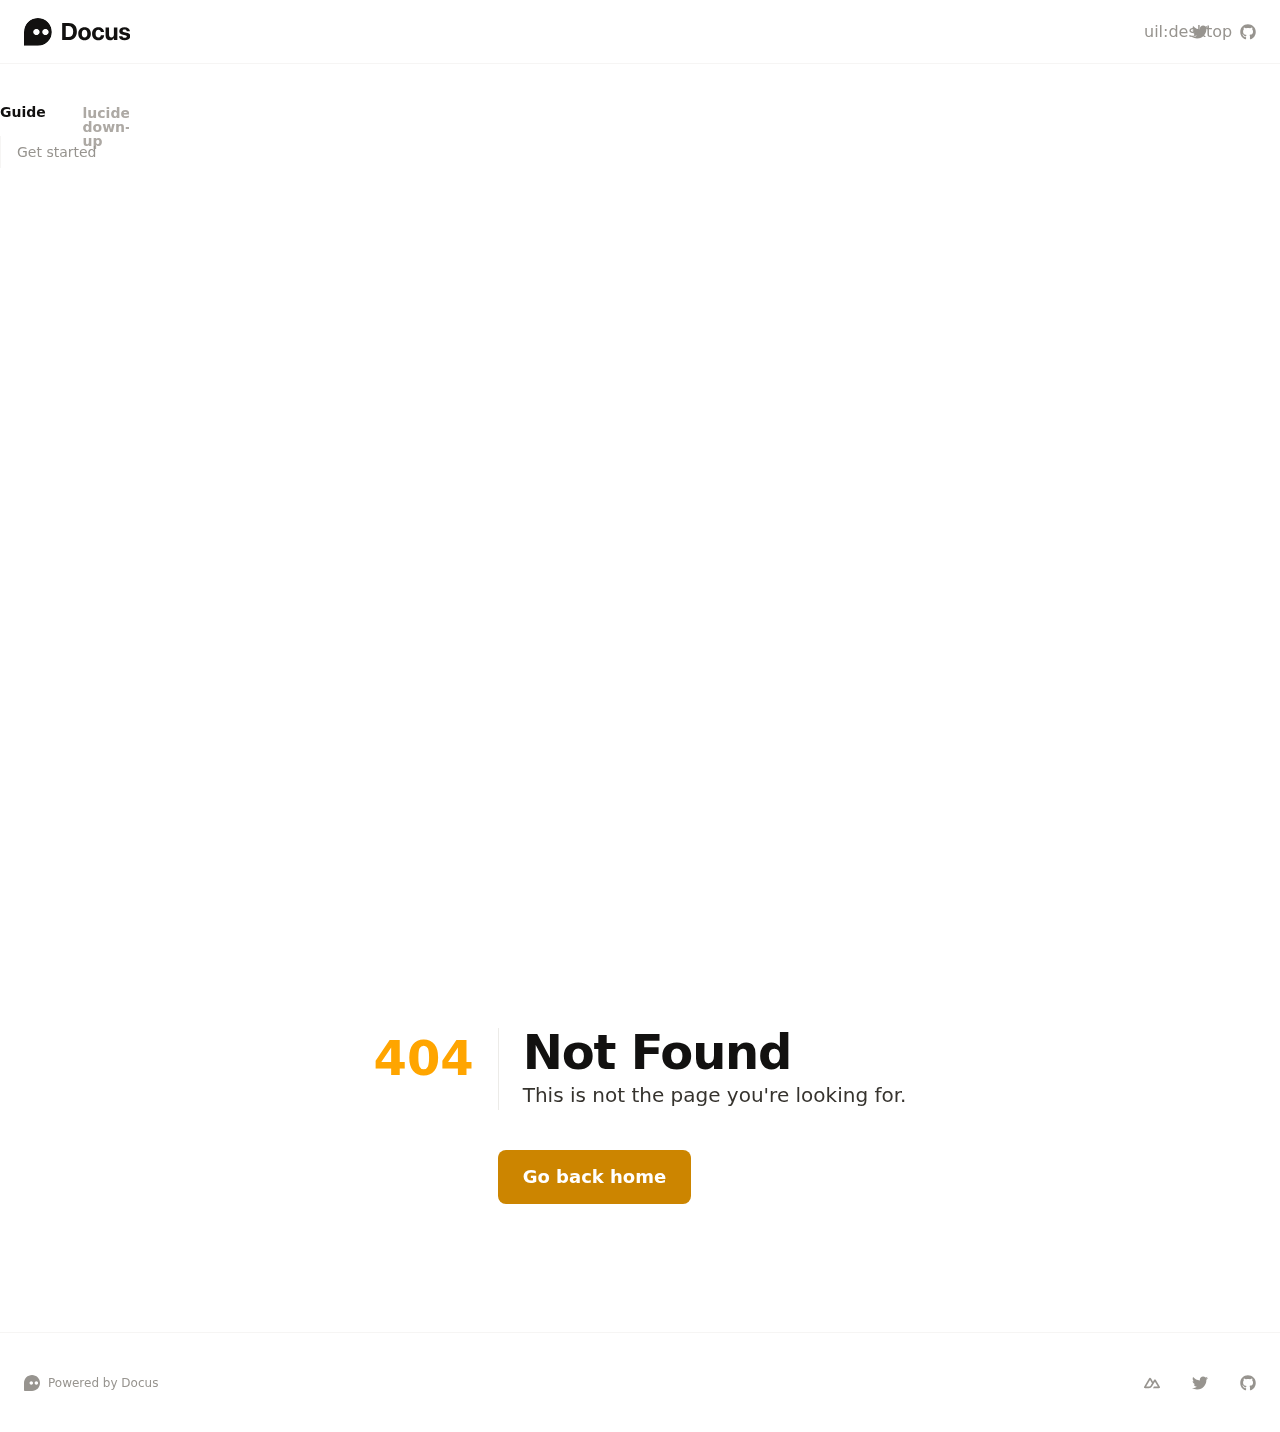
<file: index.html>
<!DOCTYPE html>
<html >
<head><meta charset="utf-8">
<title>My Docus project · Docus</title>
<meta name="viewport" content="width=device-width, initial-scale=1">
<meta name="twitter:card" content="summary_large_image">
<meta name="description" content="The best place to start your documentation.">
<meta property="og:description" content="The best place to start your documentation.">
<meta property="og:image" content="https://user-images.githubusercontent.com/904724/185365452-87b7ca7b-6030-4813-a2db-5e65c785bf88.png">
<meta property="og:title" content="My Docus project"><link rel="modulepreload" href="/_payload.js"><style id="pinceau-theme">@media { :root {--pinceau-mq: initial; --docus-loadingBar-gradientColorStop3: #0047e1;--docus-loadingBar-gradientColorStop2: #34cdfe;--docus-loadingBar-gradientColorStop1: #00dc82;--docus-loadingBar-height: 3px;--docus-readableLine: 78ch;--docus-footer-height: 145px;--docus-header-height: 64px;--prose-code-inline-padding: 0.2rem 0.375rem 0.2rem 0.375rem;--prose-code-block-backdropFilter: contrast(1);--prose-code-block-border-style: solid;--prose-code-block-border-width: 1px;--prose-tbody-tr-borderBottom-style: dashed;--prose-tbody-tr-borderBottom-width: 1px;--prose-th-textAlign: inherit;--prose-thead-borderBottom-style: solid;--prose-thead-borderBottom-width: 1px;--prose-thead-border-style: solid;--prose-thead-border-width: 0px;--prose-table-textAlign: start;--prose-hr-width: 1px;--prose-hr-style: solid;--prose-li-listStylePosition: outside;--prose-ol-li-markerColor: currentColor;--prose-ol-paddingInlineStart: 21px;--prose-ol-listStyleType: decimal;--prose-ul-li-markerColor: currentColor;--prose-ul-paddingInlineStart: 21px;--prose-ul-listStyleType: disc;--prose-blockquote-border-style: solid;--prose-blockquote-border-width: 4px;--prose-blockquote-quotes: '201C' '201D' '2018' '2019';--prose-blockquote-paddingInlineStart: 24px;--prose-a-code-color-hover: currentColor;--prose-a-code-color-static: currentColor;--prose-a-hasCode-borderBottom: none;--prose-a-border-distance: 2px;--prose-a-border-color-hover: currentColor;--prose-a-border-color-static: currentColor;--prose-a-border-style-hover: solid;--prose-a-border-style-static: dashed;--prose-a-border-width: 1px;--prose-a-color-static: inherit;--prose-a-textDecoration: none;--prose-h6-margin: 3rem 0 2rem;--prose-h5-margin: 3rem 0 2rem;--prose-h4-margin: 3rem 0 2rem;--prose-h3-margin: 3rem 0 2rem;--prose-h2-margin: 3rem 0 2rem;--prose-h1-margin: 0 0 2rem;--typography-lead-loose: 2;--typography-lead-relaxed: 1.625;--typography-lead-normal: 1.5;--typography-lead-snug: 1.375;--typography-lead-tight: 1.25;--typography-lead-none: 1;--typography-lead-10: 2.5rem;--typography-lead-9: 2.25rem;--typography-lead-8: 2rem;--typography-lead-7: 1.75rem;--typography-lead-6: 1.5rem;--typography-lead-5: 1.25rem;--typography-lead-4: 1rem;--typography-lead-3: .75rem;--typography-lead-2: .5rem;--typography-lead-1: .025rem;--typography-fontWeight-black: 900;--typography-fontWeight-extrabold: 800;--typography-fontWeight-bold: 700;--typography-fontWeight-semibold: 600;--typography-fontWeight-medium: 500;--typography-fontWeight-normal: 400;--typography-fontWeight-light: 300;--typography-fontWeight-extralight: 200;--typography-fontWeight-thin: 100;--typography-fontSize-9xl: 128px;--typography-fontSize-8xl: 96px;--typography-fontSize-7xl: 72px;--typography-fontSize-6xl: 60px;--typography-fontSize-5xl: 48px;--typography-fontSize-4xl: 36px;--typography-fontSize-3xl: 30px;--typography-fontSize-2xl: 24px;--typography-fontSize-xl: 20px;--typography-fontSize-lg: 18px;--typography-fontSize-base: 16px;--typography-fontSize-sm: 14px;--typography-fontSize-xs: 12px;--typography-letterSpacing-wide: 0.025em;--typography-letterSpacing-tight: -0.025em;--typography-verticalMargin-base: 24px;--typography-verticalMargin-sm: 16px;--elements-border-secondary-hover: [object Object];--elements-backdrop-background: #fffc;--elements-backdrop-filter: saturate(200%) blur(20px);--elements-container-maxWidth: 80rem;--lead-loose: 2;--lead-relaxed: 1.625;--lead-normal: 1.5;--lead-snug: 1.375;--lead-tight: 1.25;--lead-none: 1;--lead-10: 2.5rem;--lead-9: 2.25rem;--lead-8: 2rem;--lead-7: 1.75rem;--lead-6: 1.5rem;--lead-5: 1.25rem;--lead-4: 1rem;--lead-3: .75rem;--lead-2: .5rem;--lead-1: .025rem;--letterSpacing-widest: 0.1em;--letterSpacing-wider: 0.05em;--letterSpacing-wide: 0.025em;--letterSpacing-normal: 0em;--letterSpacing-tight: -0.025em;--letterSpacing-tighter: -0.05em;--fontSize-9xl: 8rem;--fontSize-8xl: 6rem;--fontSize-7xl: 4.5rem;--fontSize-6xl: 3.75rem;--fontSize-5xl: 3rem;--fontSize-4xl: 2.25rem;--fontSize-3xl: 1.875rem;--fontSize-2xl: 1.5rem;--fontSize-xl: 1.25rem;--fontSize-lg: 1.125rem;--fontSize-base: 1rem;--fontSize-sm: 0.875rem;--fontSize-xs: 0.75rem;--fontWeight-black: 900;--fontWeight-extrabold: 800;--fontWeight-bold: 700;--fontWeight-semibold: 600;--fontWeight-medium: 500;--fontWeight-normal: 400;--fontWeight-light: 300;--fontWeight-extralight: 200;--fontWeight-thin: 100;--font-mono: ui-monospace, SFMono-Regular, Menlo, Monaco, Consolas, Liberation Mono, Courier New, monospace;--font-serif: ui-serif, Georgia, Cambria, Times New Roman, Times, serif;--font-sans: ui-sans-serif, system-ui, -apple-system, BlinkMacSystemFont, Segoe UI, Roboto, Helvetica Neue, Arial, Noto Sans, sans-serif, Apple Color Emoji, Segoe UI Emoji, Segoe UI Symbol, Noto Color Emoji;--opacity-total: 1;--opacity-high: 0.8;--opacity-medium: 0.5;--opacity-soft: 0.3;--opacity-light: 0.15;--opacity-bright: 0.1;--opacity-noOpacity: 0;--borderWidth-lg: 3px;--borderWidth-md: 2px;--borderWidth-sm: 1px;--borderWidth-noBorder: 0;--space-rem-875: 0.875rem;--space-rem-625: 0.625rem;--space-rem-375: 0.375rem;--space-rem-125: 0.125rem;--space-px: 1px;--space-128: 32rem;--space-96: 24rem;--space-80: 20rem;--space-72: 18rem;--space-64: 16rem;--space-60: 15rem;--space-56: 14rem;--space-52: 13rem;--space-48: 12rem;--space-44: 11rem;--space-40: 10rem;--space-36: 9rem;--space-32: 8rem;--space-28: 7rem;--space-24: 6rem;--space-20: 5rem;--space-16: 4rem;--space-14: 3.5rem;--space-12: 3rem;--space-11: 2.75rem;--space-10: 2.5rem;--space-9: 2.25rem;--space-8: 2rem;--space-7: 1.75rem;--space-6: 1.5rem;--space-5: 1.25rem;--space-4: 1rem;--space-3: 0.75rem;--space-2: 0.5rem;--space-1: 0.25rem;--space-0: 0px;--size-full: 100%;--size-7xl: 80rem;--size-6xl: 72rem;--size-5xl: 64rem;--size-4xl: 56rem;--size-3xl: 48rem;--size-2xl: 42rem;--size-xl: 36rem;--size-lg: 32rem;--size-md: 28rem;--size-sm: 24rem;--size-xs: 20rem;--size-200: 200px;--size-104: 104px;--size-80: 80px;--size-64: 64px;--size-56: 56px;--size-48: 48px;--size-40: 40px;--size-32: 32px;--size-24: 24px;--size-20: 20px;--size-16: 16px;--size-12: 12px;--size-8: 8px;--size-6: 6px;--size-4: 4px;--size-2: 2px;--size-0: 0px;--radii-full: 9999px;--radii-3xl: 1.75rem;--radii-2xl: 1.5rem;--radii-xl: 1rem;--radii-lg: 0.75rem;--radii-md: 0.5rem;--radii-sm: 0.375rem;--radii-xs: 0.25rem;--radii-2xs: 0.125rem;--radii-none: 0px;--shadow-none: 0px 0px 0px 0px transparent;--height-screen: 100vh;--width-screen: 100vw;--color-primary-900: #332100;--color-primary-800: #664200;--color-primary-700: #996300;--color-primary-600: #CC8500;--color-primary-500: #FFA500;--color-primary-400: #FFB833;--color-primary-300: #FFC966;--color-primary-200: #FFDB99;--color-primary-100: #FFEDCC;--color-primary-50: #FFF6E5;--color-ruby-900: #380011;--color-ruby-800: #700021;--color-ruby-700: #a90032;--color-ruby-600: #e10043;--color-ruby-500: #ff1a5e;--color-ruby-400: #ff4079;--color-ruby-300: #ff6694;--color-ruby-200: #ff8dae;--color-ruby-100: #ffb3c9;--color-ruby-50: #ffd9e4;--color-pink-900: #380025;--color-pink-800: #70004b;--color-pink-700: #a90070;--color-pink-600: #e10095;--color-pink-500: #ff1ab2;--color-pink-400: #ff40bf;--color-pink-300: #ff66cc;--color-pink-200: #ff8dd8;--color-pink-100: #ffb3e5;--color-pink-50: #ffd9f2;--color-purple-900: #190038;--color-purple-800: #330070;--color-purple-700: #4c00a9;--color-purple-600: #6500e1;--color-purple-500: #811aff;--color-purple-400: #9640ff;--color-purple-300: #ab66ff;--color-purple-200: #c08dff;--color-purple-100: #d5b3ff;--color-purple-50: #ead9ff;--color-royalblue-900: #0b0531;--color-royalblue-800: #160a62;--color-royalblue-700: #211093;--color-royalblue-600: #2c15c4;--color-royalblue-500: #4127e8;--color-royalblue-400: #614bec;--color-royalblue-300: #806ff0;--color-royalblue-200: #a093f3;--color-royalblue-100: #c0b7f7;--color-royalblue-50: #dfdbfb;--color-indigoblue-900: #001238;--color-indigoblue-800: #002370;--color-indigoblue-700: #0035a9;--color-indigoblue-600: #0047e1;--color-indigoblue-500: #1a62ff;--color-indigoblue-400: #407cff;--color-indigoblue-300: #6696ff;--color-indigoblue-200: #8db0ff;--color-indigoblue-100: #b3cbff;--color-indigoblue-50: #d9e5ff;--color-blue-900: #00131D;--color-blue-800: #002235;--color-blue-700: #014267;--color-blue-600: #0069A6;--color-blue-500: #1AADFF;--color-blue-400: #64C7FF;--color-blue-300: #A1DDFF;--color-blue-200: #C6EAFF;--color-blue-100: #DFF3FF;--color-blue-50: #F2FAFF;--color-lightblue-900: #002e38;--color-lightblue-800: #005c70;--color-lightblue-700: #008aa9;--color-lightblue-600: #00b9e1;--color-lightblue-500: #1ad6ff;--color-lightblue-400: #40ddff;--color-lightblue-300: #66e4ff;--color-lightblue-200: #8deaff;--color-lightblue-100: #b3f1ff;--color-lightblue-50: #d9f8ff;--color-teal-900: #062a28;--color-teal-800: #0b544f;--color-teal-700: #117d77;--color-teal-600: #16a79e;--color-teal-500: #1cd1c6;--color-teal-400: #36e4da;--color-teal-300: #5fe9e1;--color-teal-200: #87efe9;--color-teal-100: #aff4f0;--color-teal-50: #d7faf8;--color-pear-900: #2a2b09;--color-pear-800: #545512;--color-pear-700: #7e801b;--color-pear-600: #a8aa24;--color-pear-500: #d0d32f;--color-pear-400: #d8da52;--color-pear-300: #e0e274;--color-pear-200: #e8e997;--color-pear-100: #eff0ba;--color-pear-50: #f7f8dc;--color-red-900: #1C0301;--color-red-800: #340A01;--color-red-700: #701704;--color-red-600: #BB2402;--color-red-500: #FF3B10;--color-red-400: #FF7353;--color-red-300: #FFA692;--color-red-200: #FFDED7;--color-red-100: #FFF3F0;--color-red-50: #FFF9F8;--color-orange-900: #381800;--color-orange-800: #702f00;--color-orange-700: #a94700;--color-orange-600: #e15e00;--color-orange-500: #ff7a1a;--color-orange-400: #ff9040;--color-orange-300: #ffa666;--color-orange-200: #ffbd8d;--color-orange-100: #ffd3b3;--color-orange-50: #ffe9d9;--color-yellow-900: #1B1500;--color-yellow-800: #292100;--color-yellow-700: #614E02;--color-yellow-600: #CBA408;--color-yellow-500: #FBCA05;--color-yellow-400: #FFDC4E;--color-yellow-300: #FFE372;--color-yellow-200: #FFF0B1;--color-yellow-100: #FFF6D3;--color-yellow-50: #FFFCEE;--color-green-900: #00190F;--color-green-800: #002817;--color-green-700: #006037;--color-green-600: #00B467;--color-green-500: #0DD885;--color-green-400: #3CEEA5;--color-green-300: #86FBCB;--color-green-200: #C3FFE6;--color-green-100: #DEFFF1;--color-green-50: #ECFFF7;--color-gray-900: #121110;--color-gray-800: #201E1B;--color-gray-700: #36332E;--color-gray-600: #67635D;--color-gray-500: #97948F;--color-gray-400: #ADA9A4;--color-gray-300: #DBD9D3;--color-gray-200: #ECEBE8;--color-gray-100: #F6F5F4;--color-gray-50: #FBFBFB;--color-black: #0B0A0A;--color-white: #ffffff;--media-portrait: only screen and (orientation: portrait);--media-landscape: only screen and (orientation: landscape);--media-rm: (prefers-reduced-motion: reduce);--media-2xl: (min-width: 1536px);--media-xl: (min-width: 1280px);--media-lg: (min-width: 1024px);--media-md: (min-width: 768px);--media-sm: (min-width: 640px);--media-xs: (min-width: 475px);--docus-footer-padding: var(--space-4) 0;--docus-header-title-color-hover: var(--color-primary-500);--docus-header-title-color-static: var(--color-gray-900);--docus-header-title-fontWeight: var(--fontWeight-bold);--docus-header-title-fontSize: var(--fontSize-2xl);--docus-header-logo-height: var(--space-6);--docus-body-fontFamily: var(--font-sans);--docus-body-color: var(--color-gray-800);--docus-body-backgroundColor: var(--color-white);--prose-code-inline-fontWeight: var(--typography-fontWeight-normal);--prose-code-inline-fontSize: var(--typography-fontSize-sm);--prose-code-inline-borderRadius: var(--radii-xs);--prose-code-block-pre-padding: var(--typography-verticalMargin-sm);--prose-code-block-margin: var(--typography-verticalMargin-base) 0;--prose-code-block-fontSize: var(--typography-fontSize-sm);--prose-tbody-code-inline-fontSize: var(--typography-fontSize-sm);--prose-tbody-td-padding: var(--typography-verticalMargin-sm);--prose-th-fontWeight: var(--typography-fontWeight-semibold);--prose-th-padding: 0 var(--typography-verticalMargin-sm) var(--typography-verticalMargin-sm) var(--typography-verticalMargin-sm);--prose-table-lineHeight: var(--typography-lead-6);--prose-table-fontSize: var(--typography-fontSize-sm);--prose-table-margin: var(--typography-verticalMargin-base) 0;--prose-hr-margin: var(--typography-verticalMargin-base) 0;--prose-li-margin: var(--typography-verticalMargin-sm) 0;--prose-ol-margin: var(--typography-verticalMargin-base) 0;--prose-ul-margin: var(--typography-verticalMargin-base) 0;--prose-blockquote-margin: var(--typography-verticalMargin-base) 0;--prose-a-code-border-style: var(--prose-a-border-style-static);--prose-a-code-border-width: var(--prose-a-border-width);--prose-a-fontWeight: var(--typography-fontWeight-medium);--prose-img-margin: var(--typography-verticalMargin-base) 0;--prose-strong-fontWeight: var(--typography-fontWeight-semibold);--prose-h6-iconSize: var(--typography-fontSize-base);--prose-h6-fontWeight: var(--typography-fontWeight-semibold);--prose-h6-lineHeight: var(--typography-lead-normal);--prose-h6-fontSize: var(--typography-fontSize-lg);--prose-h5-iconSize: var(--typography-fontSize-lg);--prose-h5-fontWeight: var(--typography-fontWeight-semibold);--prose-h5-lineHeight: var(--typography-lead-snug);--prose-h5-fontSize: var(--typography-fontSize-xl);--prose-h4-iconSize: var(--typography-fontSize-lg);--prose-h4-letterSpacing: var(--typography-letterSpacing-tight);--prose-h4-fontWeight: var(--typography-fontWeight-semibold);--prose-h4-lineHeight: var(--typography-lead-snug);--prose-h4-fontSize: var(--typography-fontSize-2xl);--prose-h3-iconSize: var(--typography-fontSize-xl);--prose-h3-letterSpacing: var(--typography-letterSpacing-tight);--prose-h3-fontWeight: var(--typography-fontWeight-semibold);--prose-h3-lineHeight: var(--typography-lead-snug);--prose-h3-fontSize: var(--typography-fontSize-3xl);--prose-h2-iconSize: var(--typography-fontSize-2xl);--prose-h2-letterSpacing: var(--typography-letterSpacing-tight);--prose-h2-fontWeight: var(--typography-fontWeight-semibold);--prose-h2-lineHeight: var(--typography-lead-tight);--prose-h2-fontSize: var(--typography-fontSize-4xl);--prose-h1-iconSize: var(--typography-fontSize-3xl);--prose-h1-letterSpacing: var(--typography-letterSpacing-tight);--prose-h1-fontWeight: var(--typography-fontWeight-bold);--prose-h1-lineHeight: var(--typography-lead-tight);--prose-h1-fontSize: var(--typography-fontSize-5xl);--prose-p-br-margin: var(--typography-verticalMargin-base) 0 0 0;--prose-p-margin: var(--typography-verticalMargin-base) 0;--prose-p-lineHeight: var(--typography-lead-normal);--prose-p-fontSize: var(--typography-fontSize-base);--typography-color-secondary-900: var(--color-gray-900);--typography-color-secondary-800: var(--color-gray-800);--typography-color-secondary-700: var(--color-gray-700);--typography-color-secondary-600: var(--color-gray-600);--typography-color-secondary-500: var(--color-gray-500);--typography-color-secondary-400: var(--color-gray-400);--typography-color-secondary-300: var(--color-gray-300);--typography-color-secondary-200: var(--color-gray-200);--typography-color-secondary-100: var(--color-gray-100);--typography-color-secondary-50: var(--color-gray-50);--typography-color-primary-900: var(--color-primary-900);--typography-color-primary-800: var(--color-primary-800);--typography-color-primary-700: var(--color-primary-700);--typography-color-primary-600: var(--color-primary-600);--typography-color-primary-500: var(--color-primary-500);--typography-color-primary-400: var(--color-primary-400);--typography-color-primary-300: var(--color-primary-300);--typography-color-primary-200: var(--color-primary-200);--typography-color-primary-100: var(--color-primary-100);--typography-color-primary-50: var(--color-primary-50);--typography-font-code: var(--font-mono);--typography-font-body: var(--font-sans);--typography-font-display: var(--font-sans);--typography-body-backgroundColor: var(--color-white);--typography-body-color: var(--color-black);--elements-state-danger-borderColor-secondary: var(--color-red-200);--elements-state-danger-borderColor-primary: var(--color-red-100);--elements-state-danger-backgroundColor-secondary: var(--color-red-100);--elements-state-danger-backgroundColor-primary: var(--color-red-50);--elements-state-danger-color-secondary: var(--color-red-600);--elements-state-danger-color-primary: var(--color-red-500);--elements-state-warning-borderColor-secondary: var(--color-yellow-200);--elements-state-warning-borderColor-primary: var(--color-yellow-100);--elements-state-warning-backgroundColor-secondary: var(--color-yellow-100);--elements-state-warning-backgroundColor-primary: var(--color-yellow-50);--elements-state-warning-color-secondary: var(--color-yellow-700);--elements-state-warning-color-primary: var(--color-yellow-600);--elements-state-success-borderColor-secondary: var(--color-green-200);--elements-state-success-borderColor-primary: var(--color-green-100);--elements-state-success-backgroundColor-secondary: var(--color-green-100);--elements-state-success-backgroundColor-primary: var(--color-green-50);--elements-state-success-color-secondary: var(--color-green-600);--elements-state-success-color-primary: var(--color-green-500);--elements-state-info-borderColor-secondary: var(--color-blue-200);--elements-state-info-borderColor-primary: var(--color-blue-100);--elements-state-info-backgroundColor-secondary: var(--color-blue-100);--elements-state-info-backgroundColor-primary: var(--color-blue-50);--elements-state-info-color-secondary: var(--color-blue-600);--elements-state-info-color-primary: var(--color-blue-500);--elements-state-primary-borderColor-secondary: var(--color-primary-200);--elements-state-primary-borderColor-primary: var(--color-primary-100);--elements-state-primary-backgroundColor-secondary: var(--color-primary-100);--elements-state-primary-backgroundColor-primary: var(--color-primary-50);--elements-state-primary-color-secondary: var(--color-primary-700);--elements-state-primary-color-primary: var(--color-primary-600);--elements-surface-secondary-backgroundColor: var(--color-gray-200);--elements-surface-primary-backgroundColor: var(--color-gray-100);--elements-surface-background-base: var(--color-gray-100);--elements-border-secondary-static: var(--color-gray-200);--elements-border-primary-hover: var(--color-gray-200);--elements-border-primary-static: var(--color-gray-100);--elements-container-padding-md: var(--space-6);--elements-container-padding-sm: var(--space-6);--elements-container-padding-xs: var(--space-4);--elements-container-padding-mobile: var(--space-4);--elements-text-secondary-color-hover: var(--color-gray-700);--elements-text-secondary-color-static: var(--color-gray-500);--elements-text-primary-color-static: var(--color-gray-900);--text-6xl-lineHeight: var(--lead-none);--text-6xl-fontSize: var(--fontSize-6xl);--text-5xl-lineHeight: var(--lead-none);--text-5xl-fontSize: var(--fontSize-5xl);--text-4xl-lineHeight: var(--lead-10);--text-4xl-fontSize: var(--fontSize-4xl);--text-3xl-lineHeight: var(--lead-9);--text-3xl-fontSize: var(--fontSize-3xl);--text-2xl-lineHeight: var(--lead-8);--text-2xl-fontSize: var(--fontSize-2xl);--text-xl-lineHeight: var(--lead-7);--text-xl-fontSize: var(--fontSize-xl);--text-lg-lineHeight: var(--lead-7);--text-lg-fontSize: var(--fontSize-lg);--text-base-lineHeight: var(--lead-6);--text-base-fontSize: var(--fontSize-base);--text-sm-lineHeight: var(--lead-5);--text-sm-fontSize: var(--fontSize-sm);--text-xs-lineHeight: var(--lead-4);--text-xs-fontSize: var(--fontSize-xs);--color-shadow: var(--color-gray-400);--color-secondary-900: var(--color-gray-900);--color-secondary-800: var(--color-gray-800);--color-secondary-700: var(--color-gray-700);--color-secondary-600: var(--color-gray-600);--color-secondary-500: var(--color-gray-500);--color-secondary-400: var(--color-gray-400);--color-secondary-300: var(--color-gray-300);--color-secondary-200: var(--color-gray-200);--color-secondary-100: var(--color-gray-100);--color-secondary-50: var(--color-gray-50);--prose-code-inline-backgroundColor: var(--typography-color-secondary-100);--prose-code-inline-color: var(--typography-color-secondary-700);--prose-code-block-backgroundColor: var(--typography-color-secondary-100);--prose-code-block-color: var(--typography-color-secondary-700);--prose-code-block-border-color: var(--typography-color-secondary-200);--prose-tbody-tr-borderBottom-color: var(--typography-color-secondary-200);--prose-th-color: var(--typography-color-secondary-600);--prose-thead-borderBottom-color: var(--typography-color-secondary-200);--prose-thead-border-color: var(--typography-color-secondary-300);--prose-hr-color: var(--typography-color-secondary-200);--prose-blockquote-border-color: var(--typography-color-secondary-200);--prose-blockquote-color: var(--typography-color-secondary-500);--prose-a-code-background-hover: var(--typography-color-primary-50);--prose-a-code-border-color-hover: var(--typography-color-primary-500);--prose-a-code-border-color-static: var(--typography-color-secondary-400);--prose-a-color-hover: var(--typography-color-primary-500);--shadow-2xl: 0px 25px 50px -12px var(--color-shadow);--shadow-xl: 0px 20px 25px -5px var(--color-shadow), 0px 8px 10px -6px var(--color-shadow);--shadow-lg: 0px 10px 15px -3px var(--color-shadow), 0px 4px 6px -4px var(--color-shadow);--shadow-md: 0px 4px 6px -1px var(--color-shadow), 0px 2px 4px -2px var(--color-shadow);--shadow-sm: 0px 1px 3px 0px var(--color-shadow), 0px 1px 2px -1px var(--color-shadow);--shadow-xs: 0px 1px 2px 0px var(--color-shadow); } }@media { :root.dark {--pinceau-mq: dark; --prose-code-block-backdropFilter: contrast(1);--prose-ol-li-markerColor: currentColor;--prose-ul-li-markerColor: currentColor;--prose-a-code-color-hover: currentColor;--prose-a-code-color-static: currentColor;--prose-a-border-color-hover: currentColor;--prose-a-border-color-static: currentColor;--prose-a-color-static: inherit;--elements-backdrop-background: #0c0d0ccc;--docus-header-title-color-static: var(--color-gray-100);--docus-body-color: var(--color-gray-200);--docus-body-backgroundColor: var(--color-black);--typography-body-backgroundColor: var(--color-black);--typography-body-color: var(--color-white);--elements-state-danger-borderColor-secondary: var(--color-red-700);--elements-state-danger-borderColor-primary: var(--color-red-800);--elements-state-danger-backgroundColor-secondary: var(--color-red-800);--elements-state-danger-backgroundColor-primary: var(--color-red-900);--elements-state-danger-color-secondary: var(--color-red-200);--elements-state-danger-color-primary: var(--color-red-300);--elements-state-warning-borderColor-secondary: var(--color-yellow-700);--elements-state-warning-borderColor-primary: var(--color-yellow-800);--elements-state-warning-backgroundColor-secondary: var(--color-yellow-800);--elements-state-warning-backgroundColor-primary: var(--color-yellow-900);--elements-state-warning-color-secondary: var(--color-yellow-200);--elements-state-warning-color-primary: var(--color-yellow-400);--elements-state-success-borderColor-secondary: var(--color-green-700);--elements-state-success-borderColor-primary: var(--color-green-800);--elements-state-success-backgroundColor-secondary: var(--color-green-800);--elements-state-success-backgroundColor-primary: var(--color-green-900);--elements-state-success-color-secondary: var(--color-green-200);--elements-state-success-color-primary: var(--color-green-400);--elements-state-info-borderColor-secondary: var(--color-blue-700);--elements-state-info-borderColor-primary: var(--color-blue-800);--elements-state-info-backgroundColor-secondary: var(--color-blue-800);--elements-state-info-backgroundColor-primary: var(--color-blue-900);--elements-state-info-color-secondary: var(--color-blue-200);--elements-state-info-color-primary: var(--color-blue-400);--elements-state-primary-borderColor-secondary: var(--color-primary-700);--elements-state-primary-borderColor-primary: var(--color-primary-800);--elements-state-primary-backgroundColor-secondary: var(--color-primary-800);--elements-state-primary-backgroundColor-primary: var(--color-primary-900);--elements-state-primary-color-secondary: var(--color-primary-200);--elements-state-primary-color-primary: var(--color-primary-400);--elements-surface-secondary-backgroundColor: var(--color-gray-800);--elements-surface-primary-backgroundColor: var(--color-gray-900);--elements-surface-background-base: var(--color-gray-900);--elements-border-secondary-static: var(--color-gray-800);--elements-border-primary-hover: var(--color-gray-800);--elements-border-primary-static: var(--color-gray-900);--elements-text-secondary-color-hover: var(--color-gray-200);--elements-text-secondary-color-static: var(--color-gray-400);--elements-text-primary-color-static: var(--color-gray-50);--color-shadow: var(--color-gray-800);--prose-code-inline-backgroundColor: var(--typography-color-secondary-800);--prose-code-inline-color: var(--typography-color-secondary-200);--prose-code-block-backgroundColor: var(--typography-color-secondary-900);--prose-code-block-color: var(--typography-color-secondary-200);--prose-code-block-border-color: var(--typography-color-secondary-800);--prose-tbody-tr-borderBottom-color: var(--typography-color-secondary-800);--prose-th-color: var(--typography-color-secondary-400);--prose-thead-borderBottom-color: var(--typography-color-secondary-800);--prose-thead-border-color: var(--typography-color-secondary-600);--prose-hr-color: var(--typography-color-secondary-800);--prose-blockquote-border-color: var(--typography-color-secondary-700);--prose-blockquote-color: var(--typography-color-secondary-400);--prose-a-code-background-hover: var(--typography-color-primary-900);--prose-a-code-border-color-hover: var(--typography-color-primary-600);--prose-a-code-border-color-static: var(--typography-color-secondary-600);--prose-a-color-hover: var(--typography-color-primary-400); } }@media (min-width: 640px) { :root {--pinceau-mq: sm; --docus-footer-height: 100px;--docus-header-logo-height: var(--space-7); } }</style><style id="pinceau-runtime-hydratable">@media{.phy[--]{--puid:AIcgoR-v;}.pv-Qoek9V{max-width:var(--elements-container-maxWidth);padding-left:var(--elements-container-padding-mobile);padding-right:var(--elements-container-padding-mobile);}@media (min-width: 475px){.pv-Qoek9V{padding-left:var(--elements-container-padding-xs);padding-right:var(--elements-container-padding-xs);}}@media (min-width: 640px){.pv-Qoek9V{padding-left:var(--elements-container-padding-sm);padding-right:var(--elements-container-padding-sm);}}@media (min-width: 768px){.pv-Qoek9V{padding-left:var(--elements-container-padding-md);padding-right:var(--elements-container-padding-md);}}} @media{.phy[--]{--puid:nXa4Os-c;}.pc-nXa4Os[data-v-614b3880]{---ym9-button-primary:var(--color-primary-600);---a23-button-secondary:var(--color-primary-500);}} @media{.phy[--]{--puid:nXa4Os-v;}.pv-beXLzs{padding:var(--space-rem-625) var(--space-5);font-size:var(--text-base-fontSize);line-height:var(--text-base-lineHeight);}} </style><link rel="modulepreload" as="script" crossorigin href="/_nuxt/entry.606741cb.js"><link rel="preload" as="style" href="/_nuxt/entry.2f1b1a5c.css"><link rel="modulepreload" as="script" crossorigin href="/_nuxt/document-driven.e50df953.js"><link rel="preload" as="style" href="/_nuxt/ButtonLink.74c3aea5.css"><link rel="preload" as="style" href="/_nuxt/DocumentDrivenNotFound.4440578c.css"><link rel="modulepreload" as="script" crossorigin href="/_nuxt/DocumentDrivenEmpty.b7347176.js"><link rel="modulepreload" as="script" crossorigin href="/_nuxt/ContentRenderer.b75ea777.js"><link rel="modulepreload" as="script" crossorigin href="/_nuxt/ContentRendererMarkdown.29389c66.js"><link rel="modulepreload" as="script" crossorigin href="/_nuxt/DocumentDrivenNotFound.715e1a68.js"><link rel="modulepreload" as="script" crossorigin href="/_nuxt/ButtonLink.3a04fad6.js"><link rel="modulepreload" as="script" crossorigin href="/_nuxt/ContentSlot.957e4f20.js"><link rel="modulepreload" as="script" crossorigin href="/_nuxt/page.15ee975c.js"><link rel="modulepreload" as="script" crossorigin href="/_nuxt/IconDocus.ba5edf95.js"><link rel="modulepreload" as="script" crossorigin href="/_nuxt/BlockHero.e9c63446.js"><link rel="modulepreload" as="script" crossorigin href="/_nuxt/Terminal.bde3bedc.js"><link rel="modulepreload" as="script" crossorigin href="/_nuxt/index.f5829613.js"><link rel="modulepreload" as="script" crossorigin href="/_nuxt/VideoPlayer.fd6a0bdb.js"><link rel="modulepreload" as="script" crossorigin href="/_nuxt/NuxtImg.vue.64d7eef2.js"><link rel="prefetch" as="style" href="/_nuxt/DocsAside.40ff29a9.css"><link rel="prefetch" as="style" href="/_nuxt/ProseCodeInline.873c7ac7.css"><link rel="prefetch" as="style" href="/_nuxt/Alert.dcca94b5.css"><link rel="prefetch" as="style" href="/_nuxt/ProseA.baee409d.css"><link rel="prefetch" as="style" href="/_nuxt/DocsPageBottom.2c1035eb.css"><link rel="prefetch" as="style" href="/_nuxt/DocsPrevNext.4f15c901.css"><link rel="prefetch" as="style" href="/_nuxt/DocsTocLinks.6b9a1d60.css"><link rel="prefetch" as="style" href="/_nuxt/DocsToc.531b07c1.css"><link rel="prefetch" as="style" href="/_nuxt/DocsPageLayout.c4cded20.css"><link rel="prefetch" as="script" crossorigin href="/_nuxt/default.ac400b31.js"><link rel="prefetch" as="script" crossorigin href="/_nuxt/DocsPageLayout.f9bfc45c.js"><link rel="prefetch" as="script" crossorigin href="/_nuxt/DocsAside.2516418e.js"><link rel="prefetch" as="script" crossorigin href="/_nuxt/ProseCodeInline.422e6005.js"><link rel="prefetch" as="script" crossorigin href="/_nuxt/Alert.bfa6712e.js"><link rel="prefetch" as="script" crossorigin href="/_nuxt/DocsPageBottom.7a5b8e3f.js"><link rel="prefetch" as="script" crossorigin href="/_nuxt/ProseA.1b491fd3.js"><link rel="prefetch" as="script" crossorigin href="/_nuxt/EditOnLink.vue.44ffff3e.js"><link rel="prefetch" as="script" crossorigin href="/_nuxt/DocsPrevNext.cab45a86.js"><link rel="prefetch" as="script" crossorigin href="/_nuxt/DocsToc.ce7a4d53.js"><link rel="prefetch" as="script" crossorigin href="/_nuxt/DocsTocLinks.2e30652b.js"><link rel="prefetch" as="script" crossorigin href="/_nuxt/client-db.1299fc81.js"><link rel="prefetch" as="script" crossorigin href="/_nuxt/debug.29563dc4.js"><link rel="prefetch" as="style" href="/_nuxt/ContentPreviewMode.55bdc32c.css"><link rel="prefetch" as="script" crossorigin href="/_nuxt/useStudio.1b9897a8.js"><link rel="prefetch" as="script" crossorigin href="/_nuxt/asyncData.c4400fd6.js"><link rel="prefetch" as="script" crossorigin href="/_nuxt/error-component.a345b22d.js"><link rel="stylesheet" href="/_nuxt/entry.2f1b1a5c.css"><link rel="stylesheet" href="/_nuxt/ButtonLink.74c3aea5.css"><link rel="stylesheet" href="/_nuxt/DocumentDrivenNotFound.4440578c.css"><style>.app-layout main[data-v-934e78a0]{min-height:calc(100vh - var(--docus-header-height) - var(--docus-footer-height))}</style><style>.nuxt-progress{background:repeating-linear-gradient(to right,var(--docus-loadingBar-gradientColorStop1) 0,var(--docus-loadingBar-gradientColorStop2) 50%,var(--docus-loadingBar-gradientColorStop3) 100%);height:var(--docus-loadingBar-height);left:0;opacity:1;position:fixed;right:0;top:0;transition:width .1s,height .4s,opacity .4s;width:0;z-index:999999}</style><style>[data-v-f0724bad] .icon{height:var(--space-4);width:var(--space-4)}.has-dialog .left .navbar-logo[data-v-f0724bad]{display:none}@media (min-width:1024px){.has-dialog .left .navbar-logo[data-v-f0724bad]{display:block}}.center .navbar-logo[data-v-f0724bad]{display:block}@media (min-width:1024px){.center .navbar-logo[data-v-f0724bad]{display:none}}header[data-v-f0724bad]{-webkit-backdrop-filter:var(--elements-backdrop-filter);backdrop-filter:var(--elements-backdrop-filter);background-color:var(--elements-backdrop-background);border-bottom:1px solid var(--elements-border-primary-static);height:var(--docus-header-height);position:sticky;top:0;width:100%;z-index:10}header .container[data-v-f0724bad]{display:grid;gap:var(--space-2);grid-template-columns:repeat(12,minmax(0,1fr));height:100%}header .section[data-v-f0724bad]{align-items:center;display:flex;flex:none}header .section.left[data-v-f0724bad]{grid-column:span 4/span 4}@media (min-width:1024px){header .section.left[data-v-f0724bad]{margin-left:0}}header .section.center[data-v-f0724bad]{flex:1;grid-column:span 4/span 4;justify-content:center;z-index:1}header .section.right[data-v-f0724bad]{align-items:center;display:flex;flex:none;grid-column:span 4/span 4;justify-content:flex-end;margin-right:calc(0px - var(--space-4))}header .section.right .social-icons[data-v-f0724bad]{display:none}@media (min-width:768px){header .section.right .social-icons[data-v-f0724bad]{align-items:center;display:flex}}</style><style>.container[data-v-6d327d86]{-webkit-margin-start:auto;-webkit-margin-end:auto;margin-inline-end:auto;margin-inline-start:auto;width:100%}</style><style>button[data-v-568e4ac5]{display:flex;padding:var(--space-4) var(--space-4) var(--space-4) 0;position:relative;z-index:10}@media (min-width:1024px){button[data-v-568e4ac5]{display:none}}button[data-v-568e4ac5]{color:var(--color-gray-500)}:root.dark button[data-v-568e4ac5]{color:var(--color-gray-400)}button[data-v-568e4ac5]:hover{color:var(--color-gray-700)}:root.dark button[data-v-568e4ac5]:hover{color:var(--color-gray-200)}.dialog[data-v-568e4ac5]{align-items:flex-start;-webkit-backdrop-filter:var(--elements-backdrop-filter);backdrop-filter:var(--elements-backdrop-filter);background-color:hsla(0,0%,100%,.5);display:flex;inset:0 0 0 0;overflow-y:auto;position:fixed;z-index:50}:root.dark .dialog[data-v-568e4ac5]{background-color:rgba(0,0,0,.5)}@media (min-width:1024px){.dialog[data-v-568e4ac5]{display:none}}.dialog .icons[data-v-568e4ac5]{overflow:auto}.dialog>div[data-v-568e4ac5]{background-color:var(--color-white);box-shadow:var(--shadow-md);max-width:var(--size-xs);min-height:100%;padding-left:var(--space-4);padding-right:var(--space-4);width:100%}:root.dark .dialog>div[data-v-568e4ac5]{background-color:var(--color-black)}@media (min-width:640px){.dialog>div[data-v-568e4ac5]{padding-left:var(--space-6);padding-right:var(--space-6)}}.dialog>div>div[data-v-568e4ac5]{border-bottom:1px solid transparent;gap:var(--space-2);height:var(--docus-header-height);justify-content:space-between}.dialog>div>div[data-v-568e4ac5],.dialog>div>div .icons[data-v-568e4ac5]{align-items:center;display:flex}[data-v-568e4ac5] .icon{height:var(--space-4);width:var(--space-4)}</style><style>.icon[data-v-121c6e7d]{display:inline-block;vertical-align:middle}</style><style>a[data-v-69a1de8c]{align-items:center;display:flex;flex:none}a .logo[data-v-69a1de8c]{height:var(--docus-header-logo-height);width:auto}a .logo img[data-v-69a1de8c],a .logo svg[data-v-69a1de8c]{height:inherit}a .logo .light-img[data-v-69a1de8c]{display:block}:root.dark a .logo .light-img[data-v-69a1de8c],a .logo .dark-img[data-v-69a1de8c]{display:none}:root.dark a .logo .dark-img[data-v-69a1de8c]{display:block}a .title[data-v-69a1de8c]{color:var(--docus-header-title-color-static);font-size:var(--docus-header-title-fontSize);font-weight:var(--docus-header-title-fontWeight)}a .title[data-v-69a1de8c]:hover{color:var(--docus-header-title-color-hover)}</style><style>svg[data-v-5f97516d]{color:var(--color-gray-900);height:inherit}:root.dark svg[data-v-5f97516d]{color:var(--color-gray-100)}</style><style>nav[data-v-e6a062c3]{display:none}@media (min-width:1024px){nav[data-v-e6a062c3]{display:block}}nav ul[data-v-e6a062c3]{align-items:center;display:flex;flex:1;justify-content:center;max-width:100%;overflow:hidden;text-overflow:ellipsis;white-space:nowrap}nav ul>*+*[data-v-e6a062c3]{margin-left:var(--space-2)}nav ul li[data-v-e6a062c3]{display:inline-flex;gap:var(--space-1)}nav ul .link[data-v-e6a062c3]{align-items:center;border-radius:var(--radii-md);display:flex;font-size:var(--fontSize-sm);gap:var(--space-2);outline:none;padding:var(--space-2) var(--space-4);transition:background .2s ease}nav ul .link svg[data-v-e6a062c3]{display:inline-block}nav ul .link.active[data-v-e6a062c3],nav ul .link[data-v-e6a062c3]:active,nav ul .link[data-v-e6a062c3]:hover{background-color:var(--color-gray-100)}:root.dark nav ul .link.active[data-v-e6a062c3],:root.dark nav ul .link[data-v-e6a062c3]:active,:root.dark nav ul .link[data-v-e6a062c3]:hover{background-color:var(--color-gray-900)}nav ul .link.active[data-v-e6a062c3]{box-shadow:inset 0 2px 4px 0 rgba(0,0,0,.05);font-weight:var(--fontWeight-semibold)}</style><style>button[data-v-6b2f269c]{color:var(--color-gray-500);display:flex;padding:var(--space-4)}:root.dark button[data-v-6b2f269c]{color:var(--color-gray-400)}button[data-v-6b2f269c]:hover{color:var(--color-gray-700)}:root.dark button[data-v-6b2f269c]:hover{color:var(--color-gray-200)}</style><style>a[data-v-91aa3305]{color:var(--color-gray-500);display:flex;padding:var(--space-4)}:root.dark a[data-v-91aa3305]{color:var(--color-gray-400)}a[data-v-91aa3305]:hover{color:var(--color-gray-700)}:root.dark a[data-v-91aa3305]:hover{color:var(--color-gray-200)}</style><style>footer[data-v-0ee6cbcf]{border-top:1px solid var(--elements-border-primary-static);display:flex;min-height:var(--docus-footer-height);padding:var(--docus-footer-padding)}footer .footer-container[data-v-0ee6cbcf]{display:grid;gap:var(--space-2);grid-template-columns:repeat(12,minmax(0,1fr));justify-items:center}@media (min-width:640px){footer .footer-container[data-v-0ee6cbcf]{justify-items:legacy}}footer .footer-container[data-v-0ee6cbcf] .icon{height:var(--space-4);width:var(--space-4)}footer .footer-container a[data-v-0ee6cbcf]{color:var(--color-gray-500)}:root.dark footer .footer-container a[data-v-0ee6cbcf]{color:var(--color-gray-400)}footer .footer-container a[data-v-0ee6cbcf]:hover{color:var(--color-gray-700)}:root.dark footer .footer-container a[data-v-0ee6cbcf]:hover{color:var(--color-gray-200)}footer .footer-container .left[data-v-0ee6cbcf]{display:flex;grid-column:span 12/span 12;order:1;padding-bottom:var(--space-4);padding-top:var(--space-4)}@media (min-width:640px){footer .footer-container .left[data-v-0ee6cbcf]{grid-column:span 3/span 3;order:0}}footer .footer-container .left a[data-v-0ee6cbcf]{align-items:center;display:flex}footer .footer-container .left p[data-v-0ee6cbcf]{font-size:var(--text-xs-fontSize);font-weight:var(--fontWeight-medium);line-height:var(--text-xs-lineHeight)}footer .footer-container .left-icon[data-v-0ee6cbcf]{fill:currentcolor;flex-shrink:0;height:var(--space-4);margin-right:var(--space-2);width:var(--space-4)}footer .footer-container .center[data-v-0ee6cbcf]{align-items:center;display:flex;flex-direction:column;grid-column:span 12/span 12}@media (min-width:640px){footer .footer-container .center[data-v-0ee6cbcf]{flex-direction:row;grid-column:span 6/span 6;justify-content:center}}footer .footer-container .center .text-link[data-v-0ee6cbcf]{font-size:var(--text-sm-fontSize);font-weight:var(--fontWeight-medium);line-height:var(--text-sm-lineHeight);padding:var(--space-2)}footer .footer-container .right[data-v-0ee6cbcf]{align-items:center;display:flex;grid-column:span 12/span 12;justify-content:flex-end}@media (min-width:640px){footer .footer-container .right[data-v-0ee6cbcf]{grid-column:span 3/span 3;margin-right:calc(0px - var(--space-4))}}footer .footer-container .right .icon-link[data-v-0ee6cbcf]{display:flex;padding:var(--space-4)}</style><style>.page-layout[data-v-2a93b16f]{display:flex;flex-direction:column;position:relative}</style><style>.block-hero[data-v-b7c89672]{padding:var(--space-20) 0}@media (min-width:640px){.block-hero[data-v-b7c89672]{padding:var(--space-24) 0}}@media (min-width:1024px){.block-hero[data-v-b7c89672]{padding:var(--space-32) 0}}.block-hero .layout[data-v-b7c89672]{display:grid;gap:var(--space-16)}@media (min-width:1024px){.block-hero .layout[data-v-b7c89672]{gap:var(--space-8);grid-template-columns:repeat(3,minmax(0,1fr))}.block-hero .content[data-v-b7c89672]{grid-column:span 2/span 2}}.block-hero .content .announce[data-v-b7c89672]{margin-bottom:var(--space-2);text-align:center}@media (min-width:1024px){.block-hero .content .announce[data-v-b7c89672]{text-align:start}}.block-hero .content .title[data-v-b7c89672]{color:var(--elements-text-primary-color-static);font-size:var(--text-4xl-fontSize);font-weight:var(--fontWeight-bold);letter-spacing:var(--letterSpacing-tight);line-height:var(--text-4xl-lineHeight);margin-bottom:var(--space-8);padding-left:var(--space-8);padding-right:var(--space-8);text-align:center}@media (min-width:640px){.block-hero .content .title[data-v-b7c89672]{font-size:var(--text-5xl-fontSize);line-height:var(--text-5xl-lineHeight)}}@media (min-width:1024px){.block-hero .content .title[data-v-b7c89672]{font-size:var(--text-6xl-fontSize);line-height:var(--text-6xl-lineHeight);padding-left:var(--space-0);padding-right:var(--space-0);text-align:start}}.block-hero .content .description[data-v-b7c89672]{color:var(--elements-text-secondary-color-static);font-size:var(--text-lg-fontSize);line-height:var(--text-lg-lineHeight);margin-bottom:var(--space-12);padding-left:var(--space-2);padding-right:var(--space-2);text-align:center}@media (min-width:1024px){.block-hero .content .description[data-v-b7c89672]{text-align:start}}.block-hero .content .extra[data-v-b7c89672]{display:flex;justify-content:center;margin-bottom:var(--space-16)}@media (min-width:1024px){.block-hero .content .extra[data-v-b7c89672]{justify-content:flex-start}}.block-hero .content .actions[data-v-b7c89672]{align-items:center;display:flex;flex-direction:column;gap:var(--space-4);justify-content:center}@media (min-width:640px){.block-hero .content .actions[data-v-b7c89672]{flex-direction:row;gap:var(--space-6)}}@media (min-width:1024px){.block-hero .content .actions[data-v-b7c89672]{justify-content:flex-start}}.block-hero .content .actions .cta[data-v-b7c89672]{margin-bottom:0}.block-hero .content .actions .secondary[data-v-b7c89672]{color:var(--elements-text-secondary-color-static);font-weight:var(--fontWeight-medium)}.block-hero .content .actions .secondary[data-v-b7c89672]:hover{color:var(--elements-text-secondary-color-hover)}</style><style>.button-link[data-v-614b3880]{--button-primary:var(---ym9-button-primary);--button-secondary:var(---a23-button-secondary);align-items:center;background-color:var(---ym9-button-primary);background-color:var(--button-primary);border:1px solid transparent;border-radius:var(--radii-md);color:var(--color-white);display:inline-flex;flex:none;font-weight:var(--fontWeight-bold);transition:color .1s ease-in-out}.button-link[data-v-614b3880]:hover{background-color:var(--button-secondary)}.button-link[data-v-614b3880]:focus{border:1px solid var(--button-primary)}.button-link .icon[data-v-614b3880]{-webkit-margin-end:var(--space-1);margin-inline-end:var(--space-1)}</style><style>.terminal[data-v-c33b9d7c]{background:var(--elements-surface-background-base);border:1px solid var(--elements-border-secondary-static);border-radius:var(--radii-lg);cursor:pointer;display:flex;flex-direction:column;height:var(--space-64);margin-left:auto;margin-right:auto;max-width:var(--space-128);overflow:hidden;position:relative;width:100%}.terminal .copied[data-v-c33b9d7c]{align-items:center;display:flex;justify-content:center;z-index:10}.terminal .copied[data-v-c33b9d7c],.terminal .copied .scrim[data-v-c33b9d7c]{height:100%;inset-inline-start:0;position:absolute;top:0;width:100%}.terminal .copied .scrim[data-v-c33b9d7c]{background:var(--color-gray-500);opacity:.75}:root.dark .terminal .copied .scrim[data-v-c33b9d7c]{background:var(--color-gray-900)}.terminal .copied .content[data-v-c33b9d7c]{color:var(--color-gray-100);font-size:var(--fontSize-lg);font-weight:var(--fontWeight-semibold);z-index:10}.terminal .header[data-v-c33b9d7c]{align-items:center;border-bottom:1px solid var(--elements-border-secondary-static);display:flex;height:var(--space-12);position:relative;width:100%}.terminal .header .controls[data-v-c33b9d7c]{-webkit-margin-start:var(--space-4);display:flex;margin-inline-start:var(--space-4)}.terminal .header .controls div[data-v-c33b9d7c]:first-child{background:var(--color-red-400);border-radius:var(--radii-full);height:var(--space-3);width:var(--space-3)}.terminal .header .controls div[data-v-c33b9d7c]:nth-child(2){background:var(--color-yellow-400)}.terminal .header .controls div[data-v-c33b9d7c]:nth-child(2),.terminal .header .controls div[data-v-c33b9d7c]:nth-child(3){-webkit-margin-start:var(--space-2);border-radius:var(--radii-full);height:var(--space-3);margin-inline-start:var(--space-2);width:var(--space-3)}.terminal .header .controls div[data-v-c33b9d7c]:nth-child(3){background:var(--color-green-400)}.terminal .header .title[data-v-c33b9d7c]{align-items:center;display:flex;font-family:var(--font-mono);font-weight:var(--fontWeight-semibold);height:100%;inset-inline-start:0;justify-content:center;position:absolute;top:0;width:100%}.terminal .window[data-v-c33b9d7c]{display:flex;flex:1 1 0%;flex-direction:column;font-family:var(--font-mono);font-size:var(--text-sm-fontSize);padding:var(--space-4)}.terminal .window .line[data-v-c33b9d7c]{display:flex;margin-bottom:var(--space-1)}.terminal .window .sign[data-v-c33b9d7c]{-webkit-margin-end:var(--space-2);display:inline-block;font-weight:var(--fontWeight-bold);margin-inline-end:var(--space-2);-webkit-user-select:none;-moz-user-select:none;user-select:none}.terminal .window .content[data-v-c33b9d7c]{display:inline-block}.terminal .prompt[data-v-c33b9d7c]{font-weight:var(--fontWeight-semibold);opacity:0;padding-bottom:var(--space-2);padding-top:var(--space-2);text-align:center}.terminal:hover .prompt[data-v-c33b9d7c]{opacity:1}</style><script>"use strict";const w=window,de=document.documentElement,knownColorSchemes=["dark","light"],preference=window.localStorage.getItem("nuxt-color-mode")||"system";let value=preference==="system"?getColorScheme():preference;const forcedColorMode=de.getAttribute("data-color-mode-forced");forcedColorMode&&(value=forcedColorMode),addColorScheme(value),w["__NUXT_COLOR_MODE__"]={preference,value,getColorScheme,addColorScheme,removeColorScheme};function addColorScheme(e){const o=""+e+"",t="theme";de.classList?de.classList.add(o):de.className+=" "+o,t&&de.setAttribute("data-"+t,e)}function removeColorScheme(e){const o=""+e+"",t="theme";de.classList?de.classList.remove(o):de.className=de.className.replace(new RegExp(o,"g"),""),t&&de.removeAttribute("data-"+t)}function prefersColorScheme(e){return w.matchMedia("(prefers-color-scheme"+e+")")}function getColorScheme(){if(w.matchMedia&&prefersColorScheme("").media!=="not all"){for(const e of knownColorSchemes)if(prefersColorScheme(":"+e).matches)return e}return"light"}
</script></head>
<body ><!----><!--teleport anchor--><div id="__nuxt"><div class="app-layout" data-v-934e78a0><div class="nuxt-progress" style="width:0%;opacity:0;background-size:Infinity% auto;" data-v-934e78a0></div><header class="has-dialog" data-v-934e78a0 data-v-f0724bad><div class="container pv-Qoek9V pc-AIcgoR" data-v-f0724bad data-v-6d327d86><!--[--><div class="section left" data-v-f0724bad><!--[--><button aria-label="Menu" data-v-568e4ac5><svg xmlns="http://www.w3.org/2000/svg" xmlns:xlink="http://www.w3.org/1999/xlink" role="img" class="icon" data-v-568e4ac5 style="" width="1em" height="1em" viewBox="0 0 24 24" data-v-121c6e7d><path fill="none" stroke="currentColor" stroke-linecap="round" stroke-linejoin="round" stroke-width="2" d="M4 6h16M4 12h16M4 18h16"/></svg></button><!--teleport start--><!--teleport end--><!--]--><a aria-current="page" href="/" class="router-link-active router-link-exact-active navbar-logo" aria-label="Docus" data-v-f0724bad data-v-69a1de8c><span class="logo" data-v-69a1de8c><svg viewbox="0 0 167 44" fill="none" xmlns="http://www.w3.org/2000/svg" data-v-69a1de8c data-v-5f97516d><path d="M60 34.5945H70.2569C78.3172 34.5945 83.064 29.6369 83.064 21.1959V21.159C83.064 12.7365 78.2986 8 70.2569 8H60V34.5945ZM65.6217 29.987V12.5891H69.5867C74.5197 12.5891 77.3306 15.63 77.3306 21.1775V21.2143C77.3306 26.9645 74.6128 29.987 69.5867 29.987H65.6217Z" fill="currentColor" data-v-5f97516d></path><path d="M95.1966 35C101.228 35 105.081 31.1666 105.081 24.716V24.6792C105.081 18.284 101.153 14.4321 95.178 14.4321C89.2211 14.4321 85.312 18.3208 85.312 24.6792V24.716C85.312 31.1481 89.1281 35 95.1966 35ZM95.2152 30.7795C92.5346 30.7795 90.8407 28.5863 90.8407 24.716V24.6792C90.8407 20.8642 92.5532 18.6526 95.178 18.6526C97.8213 18.6526 99.5525 20.8642 99.5525 24.6792V24.716C99.5525 28.5679 97.8585 30.7795 95.2152 30.7795Z" fill="currentColor" data-v-5f97516d></path><path d="M116.823 35C122.147 35 125.59 31.7195 125.851 27.4068V27.2962H120.788L120.769 27.4621C120.397 29.4526 119.038 30.7795 116.86 30.7795C114.179 30.7795 112.504 28.5863 112.504 24.716V24.6976C112.504 20.9195 114.179 18.6526 116.841 18.6526C119.094 18.6526 120.415 20.0901 120.751 21.97L120.788 22.1358H125.832V22.0068C125.628 17.7311 122.184 14.4321 116.767 14.4321C110.792 14.4321 106.975 18.3577 106.975 24.6792V24.6976C106.975 31.0744 110.736 35 116.823 35Z" fill="currentColor" data-v-5f97516d></path><path d="M135.08 35C138.095 35 140.143 33.5993 141.167 31.3324H141.278V34.5945H146.714V14.8375H141.278V26.1904C141.278 28.7706 139.733 30.5399 137.295 30.5399C134.856 30.5399 133.628 29.0471 133.628 26.4669V14.8375H128.192V27.5911C128.192 32.2171 130.687 35 135.08 35Z" fill="currentColor" data-v-5f97516d></path><path d="M158.27 35C163.407 35 167 32.4567 167 28.5863V28.5679C167 25.656 165.287 24.0341 161.118 23.1679L157.73 22.4491C155.719 22.0253 155.031 21.3618 155.031 20.3481V20.3297C155.031 19.058 156.203 18.2287 158.083 18.2287C160.094 18.2287 161.267 19.2976 161.453 20.7167L161.471 20.8642H166.479V20.6799C166.348 17.215 163.389 14.4321 158.083 14.4321C153.001 14.4321 149.725 16.8648 149.725 20.6246V20.643C149.725 23.5918 151.68 25.5085 155.552 26.3195L158.94 27.0198C160.894 27.4437 161.564 28.0519 161.564 29.1024V29.1208C161.564 30.3925 160.317 31.185 158.27 31.185C156.092 31.185 154.919 30.2819 154.565 28.7338L154.528 28.5679H149.223L149.241 28.7338C149.669 32.4751 152.741 35 158.27 35Z" fill="currentColor" data-v-5f97516d></path><mask id="mask0_109_36" style="mask-type:alpha;" maskUnits="userSpaceOnUse" x="0" y="0" width="44" height="44" data-v-5f97516d><path fill-rule="evenodd" clip-rule="evenodd" d="M0 21.8104C0 9.76479 9.80347 0 21.8967 0C33.99 0 43.7935 9.76479 43.7935 21.8104C43.7935 33.8559 33.99 43.6207 21.8967 43.6207H0V21.8104ZM19.5294 17.0944C22.1442 17.0944 24.2641 19.2059 24.2641 21.8104C24.2641 24.4148 22.1442 26.526 19.5294 26.526C16.9147 26.526 14.7948 24.4148 14.7948 21.8101C14.7948 19.2059 16.9147 17.0944 19.5294 17.0944V17.0944ZM38.4674 21.8104C38.4674 19.2059 36.3475 17.0944 33.7328 17.0944C31.1183 17.0944 28.9984 19.2059 28.9984 21.8104C28.9984 24.4148 31.1183 26.526 33.7328 26.526C36.3475 26.526 38.4674 24.4148 38.4674 21.8101V21.8104Z" fill="white" data-v-5f97516d></path></mask><g mask="url(#mask0_109_36)" data-v-5f97516d><path fill-rule="evenodd" clip-rule="evenodd" d="M0 21.8104C0 9.76479 9.80347 0 21.8967 0C33.99 0 43.7935 9.76479 43.7935 21.8104C43.7935 33.8559 33.99 43.6207 21.8967 43.6207H0V21.8104ZM19.5294 17.0944C22.1442 17.0944 24.2641 19.2059 24.2641 21.8104C24.2641 24.4148 22.1442 26.526 19.5294 26.526C16.9147 26.526 14.7948 24.4148 14.7948 21.8101C14.7948 19.2059 16.9147 17.0944 19.5294 17.0944V17.0944ZM38.4674 21.8104C38.4674 19.2059 36.3475 17.0944 33.7328 17.0944C31.1183 17.0944 28.9984 19.2059 28.9984 21.8104C28.9984 24.4148 31.1183 26.526 33.7328 26.526C36.3475 26.526 38.4674 24.4148 38.4674 21.8101V21.8104Z" fill="currentColor" data-v-5f97516d></path><path d="M9.9987e-06 43.6206H-0.156525V43.7762H9.9987e-06V43.6206ZM21.8967 -0.156006C9.71704 -0.156006 -0.156525 9.67861 -0.156525 21.8106H0.156545C0.156545 9.8508 9.88991 0.155828 21.8967 0.155828V-0.156006ZM43.9497 21.8103C43.9497 9.67861 34.0764 -0.156006 21.8967 -0.156006V0.155828C33.9036 0.155828 43.6369 9.8508 43.6369 21.8103H43.9497ZM21.8967 43.7762C34.0764 43.7762 43.9497 33.9419 43.9497 21.8103H43.6369C43.6369 33.7697 33.9036 43.4647 21.8967 43.4647V43.7762V43.7762ZM9.9987e-06 43.7762H21.8967V43.4647H9.9987e-06V43.7762ZM-0.156525 21.8103V43.6206H0.156545V21.8103H-0.156525ZM24.4203 21.8103C24.4203 19.1197 22.2306 16.9387 19.5294 16.9387V17.2502C22.0577 17.2502 24.1075 19.2916 24.1075 21.8103H24.4203V21.8103ZM19.5294 26.6816C22.2306 26.6816 24.4203 24.5005 24.4203 21.8103H24.1075C24.1075 24.3286 22.058 26.37 19.5294 26.37V26.6816V26.6816ZM14.6385 21.8106C14.6385 24.5008 16.8282 26.6819 19.5294 26.6819V26.3703C17.0011 26.3703 14.9513 24.3289 14.9513 21.8106H14.6385ZM19.5297 16.9387C16.8285 16.9387 14.6388 19.1197 14.6388 21.8103H14.9516C14.9516 19.2916 17.0011 17.2502 19.5297 17.2502V16.9387ZM33.7331 17.2502C36.2617 17.2502 38.3112 19.2916 38.3112 21.8103H38.624C38.624 19.1197 36.4343 16.9387 33.7331 16.9387V17.2502V17.2502ZM29.155 21.8103C29.155 19.2916 31.2045 17.2502 33.7328 17.2502V16.9387C31.0319 16.9387 28.8422 19.1197 28.8422 21.8103H29.155ZM33.7328 26.37C31.2045 26.37 29.155 24.3286 29.155 21.8103H28.8422C28.8422 24.5005 31.0319 26.6816 33.7328 26.6816V26.37ZM38.3109 21.8106C38.3109 24.3289 36.2614 26.3703 33.7328 26.3703V26.6819C36.434 26.6819 38.6237 24.5008 38.6237 21.8106H38.3109Z" fill="currentColor" data-v-5f97516d></path></g></svg></span></a></div><div class="section center" data-v-f0724bad><a aria-current="page" href="/" class="router-link-active router-link-exact-active navbar-logo" aria-label="Docus" data-v-f0724bad data-v-69a1de8c><span class="logo" data-v-69a1de8c><svg viewbox="0 0 167 44" fill="none" xmlns="http://www.w3.org/2000/svg" data-v-69a1de8c data-v-5f97516d><path d="M60 34.5945H70.2569C78.3172 34.5945 83.064 29.6369 83.064 21.1959V21.159C83.064 12.7365 78.2986 8 70.2569 8H60V34.5945ZM65.6217 29.987V12.5891H69.5867C74.5197 12.5891 77.3306 15.63 77.3306 21.1775V21.2143C77.3306 26.9645 74.6128 29.987 69.5867 29.987H65.6217Z" fill="currentColor" data-v-5f97516d></path><path d="M95.1966 35C101.228 35 105.081 31.1666 105.081 24.716V24.6792C105.081 18.284 101.153 14.4321 95.178 14.4321C89.2211 14.4321 85.312 18.3208 85.312 24.6792V24.716C85.312 31.1481 89.1281 35 95.1966 35ZM95.2152 30.7795C92.5346 30.7795 90.8407 28.5863 90.8407 24.716V24.6792C90.8407 20.8642 92.5532 18.6526 95.178 18.6526C97.8213 18.6526 99.5525 20.8642 99.5525 24.6792V24.716C99.5525 28.5679 97.8585 30.7795 95.2152 30.7795Z" fill="currentColor" data-v-5f97516d></path><path d="M116.823 35C122.147 35 125.59 31.7195 125.851 27.4068V27.2962H120.788L120.769 27.4621C120.397 29.4526 119.038 30.7795 116.86 30.7795C114.179 30.7795 112.504 28.5863 112.504 24.716V24.6976C112.504 20.9195 114.179 18.6526 116.841 18.6526C119.094 18.6526 120.415 20.0901 120.751 21.97L120.788 22.1358H125.832V22.0068C125.628 17.7311 122.184 14.4321 116.767 14.4321C110.792 14.4321 106.975 18.3577 106.975 24.6792V24.6976C106.975 31.0744 110.736 35 116.823 35Z" fill="currentColor" data-v-5f97516d></path><path d="M135.08 35C138.095 35 140.143 33.5993 141.167 31.3324H141.278V34.5945H146.714V14.8375H141.278V26.1904C141.278 28.7706 139.733 30.5399 137.295 30.5399C134.856 30.5399 133.628 29.0471 133.628 26.4669V14.8375H128.192V27.5911C128.192 32.2171 130.687 35 135.08 35Z" fill="currentColor" data-v-5f97516d></path><path d="M158.27 35C163.407 35 167 32.4567 167 28.5863V28.5679C167 25.656 165.287 24.0341 161.118 23.1679L157.73 22.4491C155.719 22.0253 155.031 21.3618 155.031 20.3481V20.3297C155.031 19.058 156.203 18.2287 158.083 18.2287C160.094 18.2287 161.267 19.2976 161.453 20.7167L161.471 20.8642H166.479V20.6799C166.348 17.215 163.389 14.4321 158.083 14.4321C153.001 14.4321 149.725 16.8648 149.725 20.6246V20.643C149.725 23.5918 151.68 25.5085 155.552 26.3195L158.94 27.0198C160.894 27.4437 161.564 28.0519 161.564 29.1024V29.1208C161.564 30.3925 160.317 31.185 158.27 31.185C156.092 31.185 154.919 30.2819 154.565 28.7338L154.528 28.5679H149.223L149.241 28.7338C149.669 32.4751 152.741 35 158.27 35Z" fill="currentColor" data-v-5f97516d></path><mask id="mask0_109_36" style="mask-type:alpha;" maskUnits="userSpaceOnUse" x="0" y="0" width="44" height="44" data-v-5f97516d><path fill-rule="evenodd" clip-rule="evenodd" d="M0 21.8104C0 9.76479 9.80347 0 21.8967 0C33.99 0 43.7935 9.76479 43.7935 21.8104C43.7935 33.8559 33.99 43.6207 21.8967 43.6207H0V21.8104ZM19.5294 17.0944C22.1442 17.0944 24.2641 19.2059 24.2641 21.8104C24.2641 24.4148 22.1442 26.526 19.5294 26.526C16.9147 26.526 14.7948 24.4148 14.7948 21.8101C14.7948 19.2059 16.9147 17.0944 19.5294 17.0944V17.0944ZM38.4674 21.8104C38.4674 19.2059 36.3475 17.0944 33.7328 17.0944C31.1183 17.0944 28.9984 19.2059 28.9984 21.8104C28.9984 24.4148 31.1183 26.526 33.7328 26.526C36.3475 26.526 38.4674 24.4148 38.4674 21.8101V21.8104Z" fill="white" data-v-5f97516d></path></mask><g mask="url(#mask0_109_36)" data-v-5f97516d><path fill-rule="evenodd" clip-rule="evenodd" d="M0 21.8104C0 9.76479 9.80347 0 21.8967 0C33.99 0 43.7935 9.76479 43.7935 21.8104C43.7935 33.8559 33.99 43.6207 21.8967 43.6207H0V21.8104ZM19.5294 17.0944C22.1442 17.0944 24.2641 19.2059 24.2641 21.8104C24.2641 24.4148 22.1442 26.526 19.5294 26.526C16.9147 26.526 14.7948 24.4148 14.7948 21.8101C14.7948 19.2059 16.9147 17.0944 19.5294 17.0944V17.0944ZM38.4674 21.8104C38.4674 19.2059 36.3475 17.0944 33.7328 17.0944C31.1183 17.0944 28.9984 19.2059 28.9984 21.8104C28.9984 24.4148 31.1183 26.526 33.7328 26.526C36.3475 26.526 38.4674 24.4148 38.4674 21.8101V21.8104Z" fill="currentColor" data-v-5f97516d></path><path d="M9.9987e-06 43.6206H-0.156525V43.7762H9.9987e-06V43.6206ZM21.8967 -0.156006C9.71704 -0.156006 -0.156525 9.67861 -0.156525 21.8106H0.156545C0.156545 9.8508 9.88991 0.155828 21.8967 0.155828V-0.156006ZM43.9497 21.8103C43.9497 9.67861 34.0764 -0.156006 21.8967 -0.156006V0.155828C33.9036 0.155828 43.6369 9.8508 43.6369 21.8103H43.9497ZM21.8967 43.7762C34.0764 43.7762 43.9497 33.9419 43.9497 21.8103H43.6369C43.6369 33.7697 33.9036 43.4647 21.8967 43.4647V43.7762V43.7762ZM9.9987e-06 43.7762H21.8967V43.4647H9.9987e-06V43.7762ZM-0.156525 21.8103V43.6206H0.156545V21.8103H-0.156525ZM24.4203 21.8103C24.4203 19.1197 22.2306 16.9387 19.5294 16.9387V17.2502C22.0577 17.2502 24.1075 19.2916 24.1075 21.8103H24.4203V21.8103ZM19.5294 26.6816C22.2306 26.6816 24.4203 24.5005 24.4203 21.8103H24.1075C24.1075 24.3286 22.058 26.37 19.5294 26.37V26.6816V26.6816ZM14.6385 21.8106C14.6385 24.5008 16.8282 26.6819 19.5294 26.6819V26.3703C17.0011 26.3703 14.9513 24.3289 14.9513 21.8106H14.6385ZM19.5297 16.9387C16.8285 16.9387 14.6388 19.1197 14.6388 21.8103H14.9516C14.9516 19.2916 17.0011 17.2502 19.5297 17.2502V16.9387ZM33.7331 17.2502C36.2617 17.2502 38.3112 19.2916 38.3112 21.8103H38.624C38.624 19.1197 36.4343 16.9387 33.7331 16.9387V17.2502V17.2502ZM29.155 21.8103C29.155 19.2916 31.2045 17.2502 33.7328 17.2502V16.9387C31.0319 16.9387 28.8422 19.1197 28.8422 21.8103H29.155ZM33.7328 26.37C31.2045 26.37 29.155 24.3286 29.155 21.8103H28.8422C28.8422 24.5005 31.0319 26.6816 33.7328 26.6816V26.37ZM38.3109 21.8106C38.3109 24.3289 36.2614 26.3703 33.7328 26.3703V26.6819C36.434 26.6819 38.6237 24.5008 38.6237 21.8106H38.3109Z" fill="currentColor" data-v-5f97516d></path></g></svg></span></a><!----></div><div class="section right" data-v-f0724bad><!----><button aria-label="Color Mode" data-v-f0724bad data-v-6b2f269c><span data-v-6b2f269c>...</span></button><div class="social-icons" data-v-f0724bad><!--[--><a href="https://twitter.com/nuxtstudio" rel="noopener noreferrer" target="_blank" title="nuxtstudio" aria-label="nuxtstudio" data-v-91aa3305><svg xmlns="http://www.w3.org/2000/svg" xmlns:xlink="http://www.w3.org/1999/xlink" aria-hidden="true" role="img" class="icon" data-v-91aa3305 style="" width="1em" height="1em" viewBox="0 0 512 512" data-v-121c6e7d><path fill="currentColor" d="M459.37 151.716c.325 4.548.325 9.097.325 13.645c0 138.72-105.583 298.558-298.558 298.558c-59.452 0-114.68-17.219-161.137-47.106c8.447.974 16.568 1.299 25.34 1.299c49.055 0 94.213-16.568 130.274-44.832c-46.132-.975-84.792-31.188-98.112-72.772c6.498.974 12.995 1.624 19.818 1.624c9.421 0 18.843-1.3 27.614-3.573c-48.081-9.747-84.143-51.98-84.143-102.985v-1.299c13.969 7.797 30.214 12.67 47.431 13.319c-28.264-18.843-46.781-51.005-46.781-87.391c0-19.492 5.197-37.36 14.294-52.954c51.655 63.675 129.3 105.258 216.365 109.807c-1.624-7.797-2.599-15.918-2.599-24.04c0-57.828 46.782-104.934 104.934-104.934c30.213 0 57.502 12.67 76.67 33.137c23.715-4.548 46.456-13.32 66.599-25.34c-7.798 24.366-24.366 44.833-46.132 57.827c21.117-2.273 41.584-8.122 60.426-16.243c-14.292 20.791-32.161 39.308-52.628 54.253z"/></svg></a><a href="https://github.com/nuxt-themes/docus" rel="noopener noreferrer" target="_blank" title="nuxt-themes/docus" aria-label="nuxt-themes/docus" data-v-91aa3305><svg xmlns="http://www.w3.org/2000/svg" xmlns:xlink="http://www.w3.org/1999/xlink" aria-hidden="true" role="img" class="icon" data-v-91aa3305 style="" width="1em" height="1em" viewBox="0 0 496 512" data-v-121c6e7d><path fill="currentColor" d="M165.9 397.4c0 2-2.3 3.6-5.2 3.6c-3.3.3-5.6-1.3-5.6-3.6c0-2 2.3-3.6 5.2-3.6c3-.3 5.6 1.3 5.6 3.6zm-31.1-4.5c-.7 2 1.3 4.3 4.3 4.9c2.6 1 5.6 0 6.2-2s-1.3-4.3-4.3-5.2c-2.6-.7-5.5.3-6.2 2.3zm44.2-1.7c-2.9.7-4.9 2.6-4.6 4.9c.3 2 2.9 3.3 5.9 2.6c2.9-.7 4.9-2.6 4.6-4.6c-.3-1.9-3-3.2-5.9-2.9zM244.8 8C106.1 8 0 113.3 0 252c0 110.9 69.8 205.8 169.5 239.2c12.8 2.3 17.3-5.6 17.3-12.1c0-6.2-.3-40.4-.3-61.4c0 0-70 15-84.7-29.8c0 0-11.4-29.1-27.8-36.6c0 0-22.9-15.7 1.6-15.4c0 0 24.9 2 38.6 25.8c21.9 38.6 58.6 27.5 72.9 20.9c2.3-16 8.8-27.1 16-33.7c-55.9-6.2-112.3-14.3-112.3-110.5c0-27.5 7.6-41.3 23.6-58.9c-2.6-6.5-11.1-33.3 2.6-67.9c20.9-6.5 69 27 69 27c20-5.6 41.5-8.5 62.8-8.5s42.8 2.9 62.8 8.5c0 0 48.1-33.6 69-27c13.7 34.7 5.2 61.4 2.6 67.9c16 17.7 25.8 31.5 25.8 58.9c0 96.5-58.9 104.2-114.8 110.5c9.2 7.9 17 22.9 17 46.4c0 33.7-.3 75.4-.3 83.6c0 6.5 4.6 14.4 17.3 12.1C428.2 457.8 496 362.9 496 252C496 113.3 383.5 8 244.8 8zM97.2 352.9c-1.3 1-1 3.3.7 5.2c1.6 1.6 3.9 2.3 5.2 1c1.3-1 1-3.3-.7-5.2c-1.6-1.6-3.9-2.3-5.2-1zm-10.8-8.1c-.7 1.3.3 2.9 2.3 3.9c1.6 1 3.6.7 4.3-.7c.7-1.3-.3-2.9-2.3-3.9c-2-.6-3.6-.3-4.3.7zm32.4 35.6c-1.6 1.3-1 4.3 1.3 6.2c2.3 2.3 5.2 2.6 6.5 1c1.3-1.3.7-4.3-1.3-6.2c-2.2-2.3-5.2-2.6-6.5-1zm-11.4-14.7c-1.6 1-1.6 3.6 0 5.9c1.6 2.3 4.3 3.3 5.6 2.3c1.6-1.3 1.6-3.9 0-6.2c-1.4-2.3-4-3.3-5.6-2z"/></svg></a><!--]--></div></div><!--]--></div></header><main data-v-934e78a0><!--[--><!--[--><div class="document-driven-page"><!--[--><div class="page-layout" data-v-2a93b16f><div class="container pv-Qoek9V pc-HP407w" data-v-2a93b16f data-v-6d327d86><!--[--><article data-v-2a93b16f><!--[--><div><section class="block-hero" data-v-b7c89672><div class="layout" data-v-b7c89672><div class="content" data-v-b7c89672><!----><h1 class="title" data-v-b7c89672><!--[-->My Docus project<!--]--></h1><p class="description" data-v-b7c89672><!--[-->Write pages in markdown, use Vue components and enjoy the power of Nuxt with a blazing fast developer experience.<!--]--></p><!----><div class="actions" data-v-b7c89672><!--[--><a href="/guide" class="button-link pv-beXLzs pc-nXa4Os cta" bold data-v-b7c89672 data-v-614b3880><!----><!--[-->Get Started<!--]--></a><a href="https://github.com/nuxtlabs/docus" class="secondary" data-v-b7c89672>Open on GitHub →</a><!--]--></div></div><div class="support" data-v-b7c89672><!--[--><div class="terminal" data-v-b7c89672 data-v-c33b9d7c><!----><div class="header" data-v-c33b9d7c><div class="controls" data-v-c33b9d7c><div data-v-c33b9d7c></div><div data-v-c33b9d7c></div><div data-v-c33b9d7c></div></div><div class="title" data-v-c33b9d7c> Bash </div></div><div class="window" data-v-c33b9d7c><!--[--><span class="line" data-v-c33b9d7c><span class="sign" data-v-c33b9d7c>$</span><span class="content" data-v-c33b9d7c>npm install my-lib</span></span><!--]--></div><div class="prompt" data-v-c33b9d7c> Click to copy </div></div><!--]--></div></div></section></div><!--]--></article><!--]--></div></div><!--]--></div><!--]--><!--]--></main><footer data-v-934e78a0 data-v-0ee6cbcf><div class="container pv-Qoek9V pc-ow_mSD footer-container" data-v-0ee6cbcf data-v-6d327d86><!--[--><div class="left" data-v-0ee6cbcf><a href="https://docus.dev" rel="noopener" target="_blank" data-v-0ee6cbcf><svg viewbox="0 0 57 57" fill="none" xmlns="http://www.w3.org/2000/svg" class="left-icon" data-v-0ee6cbcf><path fill-rule="evenodd" clip-rule="evenodd" d="M28.5445 0C12.8044 0 0 12.7599 0 28.5v25.4549c0 1.5835 1.28368 2.8672 2.86718 2.8672H28.5889C44.2799 56.8221 57 44.102 57 28.4111 57 12.7201 44.2355 0 28.5445 0Zm15.4963 34.452c3.3649 0 6.0927-2.7278 6.0927-6.0928 0-3.3649-2.7278-6.0927-6.0927-6.0927-3.365 0-6.0928 2.7278-6.0928 6.0927 0 3.365 2.7278 6.0928 6.0928 6.0928Zm-18.0833.0003c3.3649 0 6.0927-2.7278 6.0927-6.0927s-2.7278-6.0928-6.0927-6.0928-6.0928 2.7279-6.0928 6.0928c0 3.3649 2.7279 6.0927 6.0928 6.0927Z" fill="currentColor"></path></svg><p data-v-0ee6cbcf>Powered by Docus</p></a></div><div class="center" data-v-0ee6cbcf><!--[--><!--]--></div><div class="right" data-v-0ee6cbcf><!--[--><a class="icon-link" rel="noopener" href="https://nuxt.com" target="_blank" data-v-0ee6cbcf><svg xmlns="http://www.w3.org/2000/svg" xmlns:xlink="http://www.w3.org/1999/xlink" aria-hidden="true" role="img" class="icon" data-v-0ee6cbcf style="" width="1em" height="1em" viewBox="0 0 24 24" data-v-121c6e7d><path fill="currentColor" d="M13.464 19.83h8.922c.283 0 .562-.073.807-.21a1.59 1.59 0 0 0 .591-.574a1.53 1.53 0 0 0 .216-.783a1.529 1.529 0 0 0-.217-.782L17.792 7.414a1.59 1.59 0 0 0-.591-.573a1.652 1.652 0 0 0-.807-.21c-.283 0-.562.073-.807.21a1.59 1.59 0 0 0-.59.573L13.463 9.99L10.47 4.953a1.591 1.591 0 0 0-.591-.573a1.653 1.653 0 0 0-.807-.21c-.284 0-.562.073-.807.21a1.591 1.591 0 0 0-.591.573L.216 17.481a1.53 1.53 0 0 0-.217.782c0 .275.074.545.216.783a1.59 1.59 0 0 0 .59.574c.246.137.525.21.808.21h5.6c2.22 0 3.856-.946 4.982-2.79l2.733-4.593l1.464-2.457l4.395 7.382h-5.859Zm-6.341-2.46l-3.908-.002l5.858-9.842l2.923 4.921l-1.957 3.29c-.748 1.196-1.597 1.632-2.916 1.632z"/></svg></a><!--]--><!--[--><a href="https://twitter.com/nuxtstudio" rel="noopener noreferrer" target="_blank" title="nuxtstudio" aria-label="nuxtstudio" data-v-91aa3305><svg xmlns="http://www.w3.org/2000/svg" xmlns:xlink="http://www.w3.org/1999/xlink" aria-hidden="true" role="img" class="icon" data-v-91aa3305 style="" width="1em" height="1em" viewBox="0 0 512 512" data-v-121c6e7d><path fill="currentColor" d="M459.37 151.716c.325 4.548.325 9.097.325 13.645c0 138.72-105.583 298.558-298.558 298.558c-59.452 0-114.68-17.219-161.137-47.106c8.447.974 16.568 1.299 25.34 1.299c49.055 0 94.213-16.568 130.274-44.832c-46.132-.975-84.792-31.188-98.112-72.772c6.498.974 12.995 1.624 19.818 1.624c9.421 0 18.843-1.3 27.614-3.573c-48.081-9.747-84.143-51.98-84.143-102.985v-1.299c13.969 7.797 30.214 12.67 47.431 13.319c-28.264-18.843-46.781-51.005-46.781-87.391c0-19.492 5.197-37.36 14.294-52.954c51.655 63.675 129.3 105.258 216.365 109.807c-1.624-7.797-2.599-15.918-2.599-24.04c0-57.828 46.782-104.934 104.934-104.934c30.213 0 57.502 12.67 76.67 33.137c23.715-4.548 46.456-13.32 66.599-25.34c-7.798 24.366-24.366 44.833-46.132 57.827c21.117-2.273 41.584-8.122 60.426-16.243c-14.292 20.791-32.161 39.308-52.628 54.253z"/></svg></a><a href="https://github.com/nuxt-themes/docus" rel="noopener noreferrer" target="_blank" title="nuxt-themes/docus" aria-label="nuxt-themes/docus" data-v-91aa3305><svg xmlns="http://www.w3.org/2000/svg" xmlns:xlink="http://www.w3.org/1999/xlink" aria-hidden="true" role="img" class="icon" data-v-91aa3305 style="" width="1em" height="1em" viewBox="0 0 496 512" data-v-121c6e7d><path fill="currentColor" d="M165.9 397.4c0 2-2.3 3.6-5.2 3.6c-3.3.3-5.6-1.3-5.6-3.6c0-2 2.3-3.6 5.2-3.6c3-.3 5.6 1.3 5.6 3.6zm-31.1-4.5c-.7 2 1.3 4.3 4.3 4.9c2.6 1 5.6 0 6.2-2s-1.3-4.3-4.3-5.2c-2.6-.7-5.5.3-6.2 2.3zm44.2-1.7c-2.9.7-4.9 2.6-4.6 4.9c.3 2 2.9 3.3 5.9 2.6c2.9-.7 4.9-2.6 4.6-4.6c-.3-1.9-3-3.2-5.9-2.9zM244.8 8C106.1 8 0 113.3 0 252c0 110.9 69.8 205.8 169.5 239.2c12.8 2.3 17.3-5.6 17.3-12.1c0-6.2-.3-40.4-.3-61.4c0 0-70 15-84.7-29.8c0 0-11.4-29.1-27.8-36.6c0 0-22.9-15.7 1.6-15.4c0 0 24.9 2 38.6 25.8c21.9 38.6 58.6 27.5 72.9 20.9c2.3-16 8.8-27.1 16-33.7c-55.9-6.2-112.3-14.3-112.3-110.5c0-27.5 7.6-41.3 23.6-58.9c-2.6-6.5-11.1-33.3 2.6-67.9c20.9-6.5 69 27 69 27c20-5.6 41.5-8.5 62.8-8.5s42.8 2.9 62.8 8.5c0 0 48.1-33.6 69-27c13.7 34.7 5.2 61.4 2.6 67.9c16 17.7 25.8 31.5 25.8 58.9c0 96.5-58.9 104.2-114.8 110.5c9.2 7.9 17 22.9 17 46.4c0 33.7-.3 75.4-.3 83.6c0 6.5 4.6 14.4 17.3 12.1C428.2 457.8 496 362.9 496 252C496 113.3 383.5 8 244.8 8zM97.2 352.9c-1.3 1-1 3.3.7 5.2c1.6 1.6 3.9 2.3 5.2 1c1.3-1 1-3.3-.7-5.2c-1.6-1.6-3.9-2.3-5.2-1zm-10.8-8.1c-.7 1.3.3 2.9 2.3 3.9c1.6 1 3.6.7 4.3-.7c.7-1.3-.3-2.9-2.3-3.9c-2-.6-3.6-.3-4.3.7zm32.4 35.6c-1.6 1.3-1 4.3 1.3 6.2c2.3 2.3 5.2 2.6 6.5 1c1.3-1.3.7-4.3-1.3-6.2c-2.2-2.3-5.2-2.6-6.5-1zm-11.4-14.7c-1.6 1-1.6 3.6 0 5.9c1.6 2.3 4.3 3.3 5.6 2.3c1.6-1.3 1.6-3.9 0-6.2c-1.4-2.3-4-3.3-5.6-2z"/></svg></a><!--]--></div><!--]--></div></footer></div></div><script type="module">import p from "/_payload.js";window.__NUXT__={...p,...((function(a,b,c,d,e,f,g,h,i,j,k,l,m,n,o,p,q){return {state:{"$sdd-pages":{"/":{_path:h,_dir:c,_draft:a,_partial:a,_locale:c,_empty:a,title:i,description:c,navigation:a,layout:"page",body:{type:"root",children:[{type:e,tag:"block-hero",props:{":cta":"[\"Get Started\",\"\u002Fguide\"]",":secondary":"[\"Open on GitHub →\",\"https:\u002F\u002Fgithub.com\u002Fnuxtlabs\u002Fdocus\"]",snippet:"npm install my-lib"},children:[{type:e,tag:j,props:{"v-slot:title":c},children:[{type:e,tag:k,props:{},children:[{type:l,value:i}]}]},{type:e,tag:j,props:{"v-slot:description":c},children:[{type:e,tag:k,props:{},children:[{type:l,value:"Write pages in markdown, use Vue components and enjoy the power of Nuxt with a blazing fast developer experience."}]}]}]}],toc:{title:c,searchDepth:m,depth:m,links:[]}},_type:n,_id:"content:0.index.md",_source:"content",_file:"0.index.md",_extension:"md"}},"$sdd-surrounds":{"/":[o,o]},"$sdd-globals":{},"$scolor-mode":{preference:p,value:p,unknown:d,forced:a},"$sdd-navigation":[{title:"Guide",_path:q,children:[{title:"Get started",_path:q}]}],$sicons:{"heroicons-outline:menu":{left:b,top:b,width:f,height:f,rotate:b,vFlip:a,hFlip:a,body:"\u003Cpath fill=\"none\" stroke=\"currentColor\" stroke-linecap=\"round\" stroke-linejoin=\"round\" stroke-width=\"2\" d=\"M4 6h16M4 12h16M4 18h16\"\u002F\u003E"},"simple-icons:nuxtdotjs":{left:b,top:b,width:f,height:f,rotate:b,vFlip:a,hFlip:a,body:"\u003Cpath fill=\"currentColor\" d=\"M13.464 19.83h8.922c.283 0 .562-.073.807-.21a1.59 1.59 0 0 0 .591-.574a1.53 1.53 0 0 0 .216-.783a1.529 1.529 0 0 0-.217-.782L17.792 7.414a1.59 1.59 0 0 0-.591-.573a1.652 1.652 0 0 0-.807-.21c-.283 0-.562.073-.807.21a1.59 1.59 0 0 0-.59.573L13.463 9.99L10.47 4.953a1.591 1.591 0 0 0-.591-.573a1.653 1.653 0 0 0-.807-.21c-.284 0-.562.073-.807.21a1.591 1.591 0 0 0-.591.573L.216 17.481a1.53 1.53 0 0 0-.217.782c0 .275.074.545.216.783a1.59 1.59 0 0 0 .59.574c.246.137.525.21.808.21h5.6c2.22 0 3.856-.946 4.982-2.79l2.733-4.593l1.464-2.457l4.395 7.382h-5.859Zm-6.341-2.46l-3.908-.002l5.858-9.842l2.923 4.921l-1.957 3.29c-.748 1.196-1.597 1.632-2.916 1.632z\"\u002F\u003E"},"fa-brands:twitter":{left:b,top:b,width:g,height:g,rotate:b,vFlip:a,hFlip:a,body:"\u003Cpath fill=\"currentColor\" d=\"M459.37 151.716c.325 4.548.325 9.097.325 13.645c0 138.72-105.583 298.558-298.558 298.558c-59.452 0-114.68-17.219-161.137-47.106c8.447.974 16.568 1.299 25.34 1.299c49.055 0 94.213-16.568 130.274-44.832c-46.132-.975-84.792-31.188-98.112-72.772c6.498.974 12.995 1.624 19.818 1.624c9.421 0 18.843-1.3 27.614-3.573c-48.081-9.747-84.143-51.98-84.143-102.985v-1.299c13.969 7.797 30.214 12.67 47.431 13.319c-28.264-18.843-46.781-51.005-46.781-87.391c0-19.492 5.197-37.36 14.294-52.954c51.655 63.675 129.3 105.258 216.365 109.807c-1.624-7.797-2.599-15.918-2.599-24.04c0-57.828 46.782-104.934 104.934-104.934c30.213 0 57.502 12.67 76.67 33.137c23.715-4.548 46.456-13.32 66.599-25.34c-7.798 24.366-24.366 44.833-46.132 57.827c21.117-2.273 41.584-8.122 60.426-16.243c-14.292 20.791-32.161 39.308-52.628 54.253z\"\u002F\u003E"},"fa-brands:github":{left:b,top:b,width:496,height:g,rotate:b,vFlip:a,hFlip:a,body:"\u003Cpath fill=\"currentColor\" d=\"M165.9 397.4c0 2-2.3 3.6-5.2 3.6c-3.3.3-5.6-1.3-5.6-3.6c0-2 2.3-3.6 5.2-3.6c3-.3 5.6 1.3 5.6 3.6zm-31.1-4.5c-.7 2 1.3 4.3 4.3 4.9c2.6 1 5.6 0 6.2-2s-1.3-4.3-4.3-5.2c-2.6-.7-5.5.3-6.2 2.3zm44.2-1.7c-2.9.7-4.9 2.6-4.6 4.9c.3 2 2.9 3.3 5.9 2.6c2.9-.7 4.9-2.6 4.6-4.6c-.3-1.9-3-3.2-5.9-2.9zM244.8 8C106.1 8 0 113.3 0 252c0 110.9 69.8 205.8 169.5 239.2c12.8 2.3 17.3-5.6 17.3-12.1c0-6.2-.3-40.4-.3-61.4c0 0-70 15-84.7-29.8c0 0-11.4-29.1-27.8-36.6c0 0-22.9-15.7 1.6-15.4c0 0 24.9 2 38.6 25.8c21.9 38.6 58.6 27.5 72.9 20.9c2.3-16 8.8-27.1 16-33.7c-55.9-6.2-112.3-14.3-112.3-110.5c0-27.5 7.6-41.3 23.6-58.9c-2.6-6.5-11.1-33.3 2.6-67.9c20.9-6.5 69 27 69 27c20-5.6 41.5-8.5 62.8-8.5s42.8 2.9 62.8 8.5c0 0 48.1-33.6 69-27c13.7 34.7 5.2 61.4 2.6 67.9c16 17.7 25.8 31.5 25.8 58.9c0 96.5-58.9 104.2-114.8 110.5c9.2 7.9 17 22.9 17 46.4c0 33.7-.3 75.4-.3 83.6c0 6.5 4.6 14.4 17.3 12.1C428.2 457.8 496 362.9 496 252C496 113.3 383.5 8 244.8 8zM97.2 352.9c-1.3 1-1 3.3.7 5.2c1.6 1.6 3.9 2.3 5.2 1c1.3-1 1-3.3-.7-5.2c-1.6-1.6-3.9-2.3-5.2-1zm-10.8-8.1c-.7 1.3.3 2.9 2.3 3.9c1.6 1 3.6.7 4.3-.7c.7-1.3-.3-2.9-2.3-3.9c-2-.6-3.6-.3-4.3.7zm32.4 35.6c-1.6 1.3-1 4.3 1.3 6.2c2.3 2.3 5.2 2.6 6.5 1c1.3-1.3.7-4.3-1.3-6.2c-2.2-2.3-5.2-2.6-6.5-1zm-11.4-14.7c-1.6 1-1.6 3.6 0 5.9c1.6 2.3 4.3 3.3 5.6 2.3c1.6-1.3 1.6-3.9 0-6.2c-1.4-2.3-4-3.3-5.6-2z\"\u002F\u003E"}}},_errors:{},serverRendered:d,config:{public:{studio:{apiURL:"https:\u002F\u002Fapi.nuxt.studio"},content:{locales:[],defaultLocale:c,integrity:1682531180176,experimental:{stripQueryParameters:a,clientDB:a,advancedIgnoresPattern:a},api:{baseURL:"\u002Fapi\u002F_content"},navigation:{fields:["icon","titleTemplate","header","main","aside","footer","layout"]},tags:{p:"prose-p",a:"prose-a",blockquote:"prose-blockquote","code-inline":"prose-code-inline",code:"prose-code",em:"prose-em",h1:"prose-h1",h2:"prose-h2",h3:"prose-h3",h4:"prose-h4",h5:"prose-h5",h6:"prose-h6",hr:"prose-hr",img:"prose-img",ul:"prose-ul",ol:"prose-ol",li:"prose-li",strong:"prose-strong",table:"prose-table",thead:"prose-thead",tbody:"prose-tbody",td:"prose-td",th:"prose-th",tr:"prose-tr"},highlight:{theme:{dark:"github-dark",default:"github-light"},preload:["json","js","ts","html","css","vue","diff","shell",n,"yaml","bash","ini"]},wsUrl:c,documentDriven:{page:d,navigation:d,surround:d,globals:{},layoutFallbacks:["theme"],injectPage:d},host:c,trailingSlash:a,anchorLinks:{depth:4,exclude:[1]}}},app:{baseURL:h,buildAssetsDir:"\u002F_nuxt\u002F",cdnURL:c}},prerenderedAt:void 0}}(false,0,"",true,"element",24,512,"\u002F","My Docus project","template","p","text",2,"markdown",null,"system","\u002Fguide")))}</script><script type="module" src="/_nuxt/entry.606741cb.js" crossorigin></script></body>
</html>
</file>
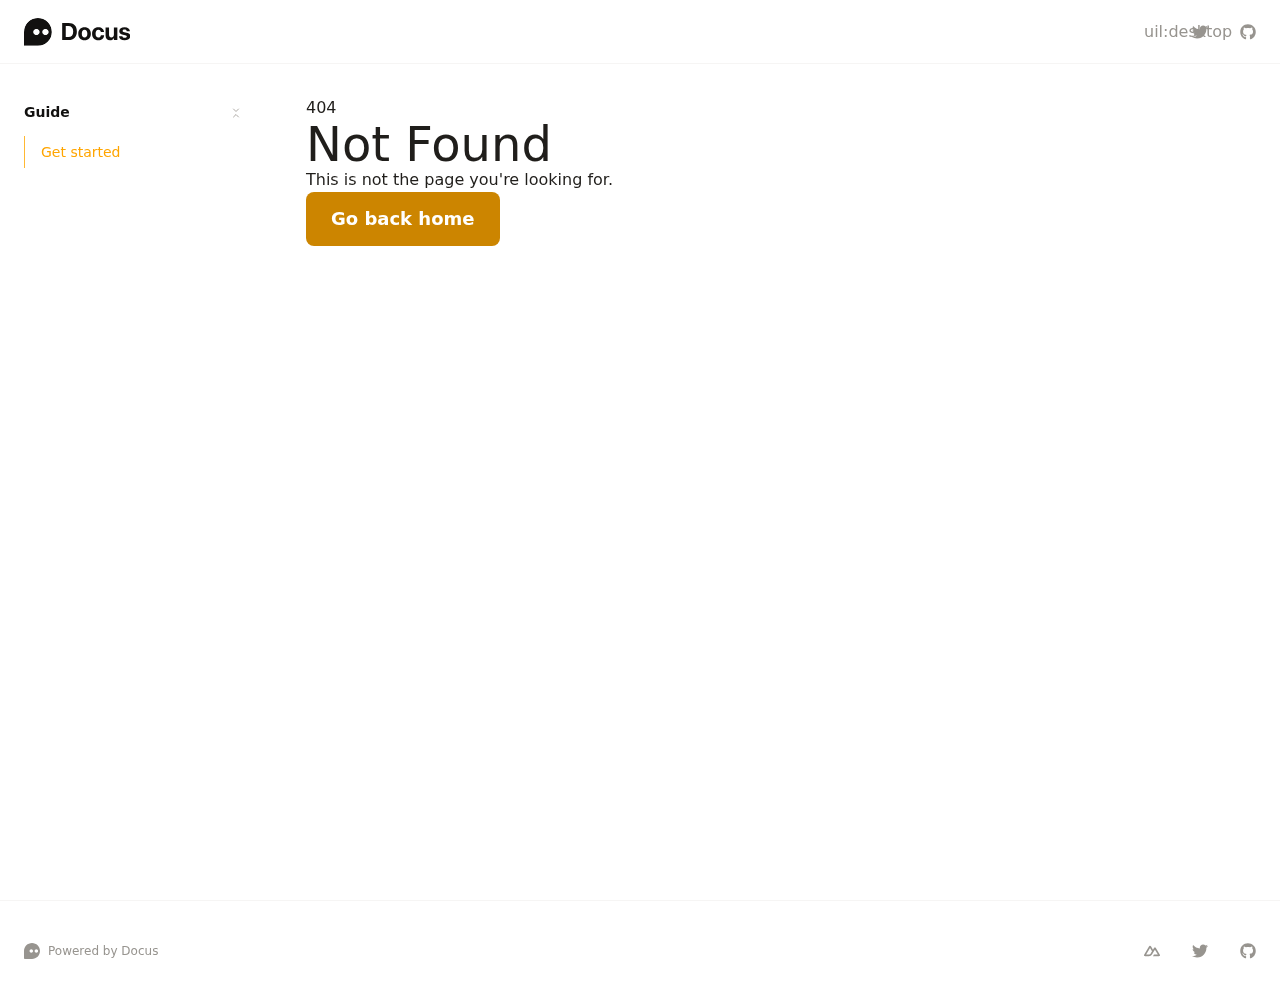
<file: guide/index.html>
<!DOCTYPE html>
<html >
<head><meta charset="utf-8">
<title>Get started · Docus</title>
<meta name="viewport" content="width=device-width, initial-scale=1">
<meta name="twitter:card" content="summary_large_image">
<meta property="og:image" content="https://user-images.githubusercontent.com/904724/185365452-87b7ca7b-6030-4813-a2db-5e65c785bf88.png">
<meta property="og:title" content="Get started">
<meta name="description" content="Let's get started with Docus.">
<meta property="og:description" content="Let's get started with Docus."><link rel="modulepreload" href="/guide/_payload.js"><style id="pinceau-theme">@media { :root {--pinceau-mq: initial; --docus-loadingBar-gradientColorStop3: #0047e1;--docus-loadingBar-gradientColorStop2: #34cdfe;--docus-loadingBar-gradientColorStop1: #00dc82;--docus-loadingBar-height: 3px;--docus-readableLine: 78ch;--docus-footer-height: 145px;--docus-header-height: 64px;--prose-code-inline-padding: 0.2rem 0.375rem 0.2rem 0.375rem;--prose-code-block-backdropFilter: contrast(1);--prose-code-block-border-style: solid;--prose-code-block-border-width: 1px;--prose-tbody-tr-borderBottom-style: dashed;--prose-tbody-tr-borderBottom-width: 1px;--prose-th-textAlign: inherit;--prose-thead-borderBottom-style: solid;--prose-thead-borderBottom-width: 1px;--prose-thead-border-style: solid;--prose-thead-border-width: 0px;--prose-table-textAlign: start;--prose-hr-width: 1px;--prose-hr-style: solid;--prose-li-listStylePosition: outside;--prose-ol-li-markerColor: currentColor;--prose-ol-paddingInlineStart: 21px;--prose-ol-listStyleType: decimal;--prose-ul-li-markerColor: currentColor;--prose-ul-paddingInlineStart: 21px;--prose-ul-listStyleType: disc;--prose-blockquote-border-style: solid;--prose-blockquote-border-width: 4px;--prose-blockquote-quotes: '201C' '201D' '2018' '2019';--prose-blockquote-paddingInlineStart: 24px;--prose-a-code-color-hover: currentColor;--prose-a-code-color-static: currentColor;--prose-a-hasCode-borderBottom: none;--prose-a-border-distance: 2px;--prose-a-border-color-hover: currentColor;--prose-a-border-color-static: currentColor;--prose-a-border-style-hover: solid;--prose-a-border-style-static: dashed;--prose-a-border-width: 1px;--prose-a-color-static: inherit;--prose-a-textDecoration: none;--prose-h6-margin: 3rem 0 2rem;--prose-h5-margin: 3rem 0 2rem;--prose-h4-margin: 3rem 0 2rem;--prose-h3-margin: 3rem 0 2rem;--prose-h2-margin: 3rem 0 2rem;--prose-h1-margin: 0 0 2rem;--typography-lead-loose: 2;--typography-lead-relaxed: 1.625;--typography-lead-normal: 1.5;--typography-lead-snug: 1.375;--typography-lead-tight: 1.25;--typography-lead-none: 1;--typography-lead-10: 2.5rem;--typography-lead-9: 2.25rem;--typography-lead-8: 2rem;--typography-lead-7: 1.75rem;--typography-lead-6: 1.5rem;--typography-lead-5: 1.25rem;--typography-lead-4: 1rem;--typography-lead-3: .75rem;--typography-lead-2: .5rem;--typography-lead-1: .025rem;--typography-fontWeight-black: 900;--typography-fontWeight-extrabold: 800;--typography-fontWeight-bold: 700;--typography-fontWeight-semibold: 600;--typography-fontWeight-medium: 500;--typography-fontWeight-normal: 400;--typography-fontWeight-light: 300;--typography-fontWeight-extralight: 200;--typography-fontWeight-thin: 100;--typography-fontSize-9xl: 128px;--typography-fontSize-8xl: 96px;--typography-fontSize-7xl: 72px;--typography-fontSize-6xl: 60px;--typography-fontSize-5xl: 48px;--typography-fontSize-4xl: 36px;--typography-fontSize-3xl: 30px;--typography-fontSize-2xl: 24px;--typography-fontSize-xl: 20px;--typography-fontSize-lg: 18px;--typography-fontSize-base: 16px;--typography-fontSize-sm: 14px;--typography-fontSize-xs: 12px;--typography-letterSpacing-wide: 0.025em;--typography-letterSpacing-tight: -0.025em;--typography-verticalMargin-base: 24px;--typography-verticalMargin-sm: 16px;--elements-border-secondary-hover: [object Object];--elements-backdrop-background: #fffc;--elements-backdrop-filter: saturate(200%) blur(20px);--elements-container-maxWidth: 80rem;--lead-loose: 2;--lead-relaxed: 1.625;--lead-normal: 1.5;--lead-snug: 1.375;--lead-tight: 1.25;--lead-none: 1;--lead-10: 2.5rem;--lead-9: 2.25rem;--lead-8: 2rem;--lead-7: 1.75rem;--lead-6: 1.5rem;--lead-5: 1.25rem;--lead-4: 1rem;--lead-3: .75rem;--lead-2: .5rem;--lead-1: .025rem;--letterSpacing-widest: 0.1em;--letterSpacing-wider: 0.05em;--letterSpacing-wide: 0.025em;--letterSpacing-normal: 0em;--letterSpacing-tight: -0.025em;--letterSpacing-tighter: -0.05em;--fontSize-9xl: 8rem;--fontSize-8xl: 6rem;--fontSize-7xl: 4.5rem;--fontSize-6xl: 3.75rem;--fontSize-5xl: 3rem;--fontSize-4xl: 2.25rem;--fontSize-3xl: 1.875rem;--fontSize-2xl: 1.5rem;--fontSize-xl: 1.25rem;--fontSize-lg: 1.125rem;--fontSize-base: 1rem;--fontSize-sm: 0.875rem;--fontSize-xs: 0.75rem;--fontWeight-black: 900;--fontWeight-extrabold: 800;--fontWeight-bold: 700;--fontWeight-semibold: 600;--fontWeight-medium: 500;--fontWeight-normal: 400;--fontWeight-light: 300;--fontWeight-extralight: 200;--fontWeight-thin: 100;--font-mono: ui-monospace, SFMono-Regular, Menlo, Monaco, Consolas, Liberation Mono, Courier New, monospace;--font-serif: ui-serif, Georgia, Cambria, Times New Roman, Times, serif;--font-sans: ui-sans-serif, system-ui, -apple-system, BlinkMacSystemFont, Segoe UI, Roboto, Helvetica Neue, Arial, Noto Sans, sans-serif, Apple Color Emoji, Segoe UI Emoji, Segoe UI Symbol, Noto Color Emoji;--opacity-total: 1;--opacity-high: 0.8;--opacity-medium: 0.5;--opacity-soft: 0.3;--opacity-light: 0.15;--opacity-bright: 0.1;--opacity-noOpacity: 0;--borderWidth-lg: 3px;--borderWidth-md: 2px;--borderWidth-sm: 1px;--borderWidth-noBorder: 0;--space-rem-875: 0.875rem;--space-rem-625: 0.625rem;--space-rem-375: 0.375rem;--space-rem-125: 0.125rem;--space-px: 1px;--space-128: 32rem;--space-96: 24rem;--space-80: 20rem;--space-72: 18rem;--space-64: 16rem;--space-60: 15rem;--space-56: 14rem;--space-52: 13rem;--space-48: 12rem;--space-44: 11rem;--space-40: 10rem;--space-36: 9rem;--space-32: 8rem;--space-28: 7rem;--space-24: 6rem;--space-20: 5rem;--space-16: 4rem;--space-14: 3.5rem;--space-12: 3rem;--space-11: 2.75rem;--space-10: 2.5rem;--space-9: 2.25rem;--space-8: 2rem;--space-7: 1.75rem;--space-6: 1.5rem;--space-5: 1.25rem;--space-4: 1rem;--space-3: 0.75rem;--space-2: 0.5rem;--space-1: 0.25rem;--space-0: 0px;--size-full: 100%;--size-7xl: 80rem;--size-6xl: 72rem;--size-5xl: 64rem;--size-4xl: 56rem;--size-3xl: 48rem;--size-2xl: 42rem;--size-xl: 36rem;--size-lg: 32rem;--size-md: 28rem;--size-sm: 24rem;--size-xs: 20rem;--size-200: 200px;--size-104: 104px;--size-80: 80px;--size-64: 64px;--size-56: 56px;--size-48: 48px;--size-40: 40px;--size-32: 32px;--size-24: 24px;--size-20: 20px;--size-16: 16px;--size-12: 12px;--size-8: 8px;--size-6: 6px;--size-4: 4px;--size-2: 2px;--size-0: 0px;--radii-full: 9999px;--radii-3xl: 1.75rem;--radii-2xl: 1.5rem;--radii-xl: 1rem;--radii-lg: 0.75rem;--radii-md: 0.5rem;--radii-sm: 0.375rem;--radii-xs: 0.25rem;--radii-2xs: 0.125rem;--radii-none: 0px;--shadow-none: 0px 0px 0px 0px transparent;--height-screen: 100vh;--width-screen: 100vw;--color-primary-900: #332100;--color-primary-800: #664200;--color-primary-700: #996300;--color-primary-600: #CC8500;--color-primary-500: #FFA500;--color-primary-400: #FFB833;--color-primary-300: #FFC966;--color-primary-200: #FFDB99;--color-primary-100: #FFEDCC;--color-primary-50: #FFF6E5;--color-ruby-900: #380011;--color-ruby-800: #700021;--color-ruby-700: #a90032;--color-ruby-600: #e10043;--color-ruby-500: #ff1a5e;--color-ruby-400: #ff4079;--color-ruby-300: #ff6694;--color-ruby-200: #ff8dae;--color-ruby-100: #ffb3c9;--color-ruby-50: #ffd9e4;--color-pink-900: #380025;--color-pink-800: #70004b;--color-pink-700: #a90070;--color-pink-600: #e10095;--color-pink-500: #ff1ab2;--color-pink-400: #ff40bf;--color-pink-300: #ff66cc;--color-pink-200: #ff8dd8;--color-pink-100: #ffb3e5;--color-pink-50: #ffd9f2;--color-purple-900: #190038;--color-purple-800: #330070;--color-purple-700: #4c00a9;--color-purple-600: #6500e1;--color-purple-500: #811aff;--color-purple-400: #9640ff;--color-purple-300: #ab66ff;--color-purple-200: #c08dff;--color-purple-100: #d5b3ff;--color-purple-50: #ead9ff;--color-royalblue-900: #0b0531;--color-royalblue-800: #160a62;--color-royalblue-700: #211093;--color-royalblue-600: #2c15c4;--color-royalblue-500: #4127e8;--color-royalblue-400: #614bec;--color-royalblue-300: #806ff0;--color-royalblue-200: #a093f3;--color-royalblue-100: #c0b7f7;--color-royalblue-50: #dfdbfb;--color-indigoblue-900: #001238;--color-indigoblue-800: #002370;--color-indigoblue-700: #0035a9;--color-indigoblue-600: #0047e1;--color-indigoblue-500: #1a62ff;--color-indigoblue-400: #407cff;--color-indigoblue-300: #6696ff;--color-indigoblue-200: #8db0ff;--color-indigoblue-100: #b3cbff;--color-indigoblue-50: #d9e5ff;--color-blue-900: #00131D;--color-blue-800: #002235;--color-blue-700: #014267;--color-blue-600: #0069A6;--color-blue-500: #1AADFF;--color-blue-400: #64C7FF;--color-blue-300: #A1DDFF;--color-blue-200: #C6EAFF;--color-blue-100: #DFF3FF;--color-blue-50: #F2FAFF;--color-lightblue-900: #002e38;--color-lightblue-800: #005c70;--color-lightblue-700: #008aa9;--color-lightblue-600: #00b9e1;--color-lightblue-500: #1ad6ff;--color-lightblue-400: #40ddff;--color-lightblue-300: #66e4ff;--color-lightblue-200: #8deaff;--color-lightblue-100: #b3f1ff;--color-lightblue-50: #d9f8ff;--color-teal-900: #062a28;--color-teal-800: #0b544f;--color-teal-700: #117d77;--color-teal-600: #16a79e;--color-teal-500: #1cd1c6;--color-teal-400: #36e4da;--color-teal-300: #5fe9e1;--color-teal-200: #87efe9;--color-teal-100: #aff4f0;--color-teal-50: #d7faf8;--color-pear-900: #2a2b09;--color-pear-800: #545512;--color-pear-700: #7e801b;--color-pear-600: #a8aa24;--color-pear-500: #d0d32f;--color-pear-400: #d8da52;--color-pear-300: #e0e274;--color-pear-200: #e8e997;--color-pear-100: #eff0ba;--color-pear-50: #f7f8dc;--color-red-900: #1C0301;--color-red-800: #340A01;--color-red-700: #701704;--color-red-600: #BB2402;--color-red-500: #FF3B10;--color-red-400: #FF7353;--color-red-300: #FFA692;--color-red-200: #FFDED7;--color-red-100: #FFF3F0;--color-red-50: #FFF9F8;--color-orange-900: #381800;--color-orange-800: #702f00;--color-orange-700: #a94700;--color-orange-600: #e15e00;--color-orange-500: #ff7a1a;--color-orange-400: #ff9040;--color-orange-300: #ffa666;--color-orange-200: #ffbd8d;--color-orange-100: #ffd3b3;--color-orange-50: #ffe9d9;--color-yellow-900: #1B1500;--color-yellow-800: #292100;--color-yellow-700: #614E02;--color-yellow-600: #CBA408;--color-yellow-500: #FBCA05;--color-yellow-400: #FFDC4E;--color-yellow-300: #FFE372;--color-yellow-200: #FFF0B1;--color-yellow-100: #FFF6D3;--color-yellow-50: #FFFCEE;--color-green-900: #00190F;--color-green-800: #002817;--color-green-700: #006037;--color-green-600: #00B467;--color-green-500: #0DD885;--color-green-400: #3CEEA5;--color-green-300: #86FBCB;--color-green-200: #C3FFE6;--color-green-100: #DEFFF1;--color-green-50: #ECFFF7;--color-gray-900: #121110;--color-gray-800: #201E1B;--color-gray-700: #36332E;--color-gray-600: #67635D;--color-gray-500: #97948F;--color-gray-400: #ADA9A4;--color-gray-300: #DBD9D3;--color-gray-200: #ECEBE8;--color-gray-100: #F6F5F4;--color-gray-50: #FBFBFB;--color-black: #0B0A0A;--color-white: #ffffff;--media-portrait: only screen and (orientation: portrait);--media-landscape: only screen and (orientation: landscape);--media-rm: (prefers-reduced-motion: reduce);--media-2xl: (min-width: 1536px);--media-xl: (min-width: 1280px);--media-lg: (min-width: 1024px);--media-md: (min-width: 768px);--media-sm: (min-width: 640px);--media-xs: (min-width: 475px);--docus-footer-padding: var(--space-4) 0;--docus-header-title-color-hover: var(--color-primary-500);--docus-header-title-color-static: var(--color-gray-900);--docus-header-title-fontWeight: var(--fontWeight-bold);--docus-header-title-fontSize: var(--fontSize-2xl);--docus-header-logo-height: var(--space-6);--docus-body-fontFamily: var(--font-sans);--docus-body-color: var(--color-gray-800);--docus-body-backgroundColor: var(--color-white);--prose-code-inline-fontWeight: var(--typography-fontWeight-normal);--prose-code-inline-fontSize: var(--typography-fontSize-sm);--prose-code-inline-borderRadius: var(--radii-xs);--prose-code-block-pre-padding: var(--typography-verticalMargin-sm);--prose-code-block-margin: var(--typography-verticalMargin-base) 0;--prose-code-block-fontSize: var(--typography-fontSize-sm);--prose-tbody-code-inline-fontSize: var(--typography-fontSize-sm);--prose-tbody-td-padding: var(--typography-verticalMargin-sm);--prose-th-fontWeight: var(--typography-fontWeight-semibold);--prose-th-padding: 0 var(--typography-verticalMargin-sm) var(--typography-verticalMargin-sm) var(--typography-verticalMargin-sm);--prose-table-lineHeight: var(--typography-lead-6);--prose-table-fontSize: var(--typography-fontSize-sm);--prose-table-margin: var(--typography-verticalMargin-base) 0;--prose-hr-margin: var(--typography-verticalMargin-base) 0;--prose-li-margin: var(--typography-verticalMargin-sm) 0;--prose-ol-margin: var(--typography-verticalMargin-base) 0;--prose-ul-margin: var(--typography-verticalMargin-base) 0;--prose-blockquote-margin: var(--typography-verticalMargin-base) 0;--prose-a-code-border-style: var(--prose-a-border-style-static);--prose-a-code-border-width: var(--prose-a-border-width);--prose-a-fontWeight: var(--typography-fontWeight-medium);--prose-img-margin: var(--typography-verticalMargin-base) 0;--prose-strong-fontWeight: var(--typography-fontWeight-semibold);--prose-h6-iconSize: var(--typography-fontSize-base);--prose-h6-fontWeight: var(--typography-fontWeight-semibold);--prose-h6-lineHeight: var(--typography-lead-normal);--prose-h6-fontSize: var(--typography-fontSize-lg);--prose-h5-iconSize: var(--typography-fontSize-lg);--prose-h5-fontWeight: var(--typography-fontWeight-semibold);--prose-h5-lineHeight: var(--typography-lead-snug);--prose-h5-fontSize: var(--typography-fontSize-xl);--prose-h4-iconSize: var(--typography-fontSize-lg);--prose-h4-letterSpacing: var(--typography-letterSpacing-tight);--prose-h4-fontWeight: var(--typography-fontWeight-semibold);--prose-h4-lineHeight: var(--typography-lead-snug);--prose-h4-fontSize: var(--typography-fontSize-2xl);--prose-h3-iconSize: var(--typography-fontSize-xl);--prose-h3-letterSpacing: var(--typography-letterSpacing-tight);--prose-h3-fontWeight: var(--typography-fontWeight-semibold);--prose-h3-lineHeight: var(--typography-lead-snug);--prose-h3-fontSize: var(--typography-fontSize-3xl);--prose-h2-iconSize: var(--typography-fontSize-2xl);--prose-h2-letterSpacing: var(--typography-letterSpacing-tight);--prose-h2-fontWeight: var(--typography-fontWeight-semibold);--prose-h2-lineHeight: var(--typography-lead-tight);--prose-h2-fontSize: var(--typography-fontSize-4xl);--prose-h1-iconSize: var(--typography-fontSize-3xl);--prose-h1-letterSpacing: var(--typography-letterSpacing-tight);--prose-h1-fontWeight: var(--typography-fontWeight-bold);--prose-h1-lineHeight: var(--typography-lead-tight);--prose-h1-fontSize: var(--typography-fontSize-5xl);--prose-p-br-margin: var(--typography-verticalMargin-base) 0 0 0;--prose-p-margin: var(--typography-verticalMargin-base) 0;--prose-p-lineHeight: var(--typography-lead-normal);--prose-p-fontSize: var(--typography-fontSize-base);--typography-color-secondary-900: var(--color-gray-900);--typography-color-secondary-800: var(--color-gray-800);--typography-color-secondary-700: var(--color-gray-700);--typography-color-secondary-600: var(--color-gray-600);--typography-color-secondary-500: var(--color-gray-500);--typography-color-secondary-400: var(--color-gray-400);--typography-color-secondary-300: var(--color-gray-300);--typography-color-secondary-200: var(--color-gray-200);--typography-color-secondary-100: var(--color-gray-100);--typography-color-secondary-50: var(--color-gray-50);--typography-color-primary-900: var(--color-primary-900);--typography-color-primary-800: var(--color-primary-800);--typography-color-primary-700: var(--color-primary-700);--typography-color-primary-600: var(--color-primary-600);--typography-color-primary-500: var(--color-primary-500);--typography-color-primary-400: var(--color-primary-400);--typography-color-primary-300: var(--color-primary-300);--typography-color-primary-200: var(--color-primary-200);--typography-color-primary-100: var(--color-primary-100);--typography-color-primary-50: var(--color-primary-50);--typography-font-code: var(--font-mono);--typography-font-body: var(--font-sans);--typography-font-display: var(--font-sans);--typography-body-backgroundColor: var(--color-white);--typography-body-color: var(--color-black);--elements-state-danger-borderColor-secondary: var(--color-red-200);--elements-state-danger-borderColor-primary: var(--color-red-100);--elements-state-danger-backgroundColor-secondary: var(--color-red-100);--elements-state-danger-backgroundColor-primary: var(--color-red-50);--elements-state-danger-color-secondary: var(--color-red-600);--elements-state-danger-color-primary: var(--color-red-500);--elements-state-warning-borderColor-secondary: var(--color-yellow-200);--elements-state-warning-borderColor-primary: var(--color-yellow-100);--elements-state-warning-backgroundColor-secondary: var(--color-yellow-100);--elements-state-warning-backgroundColor-primary: var(--color-yellow-50);--elements-state-warning-color-secondary: var(--color-yellow-700);--elements-state-warning-color-primary: var(--color-yellow-600);--elements-state-success-borderColor-secondary: var(--color-green-200);--elements-state-success-borderColor-primary: var(--color-green-100);--elements-state-success-backgroundColor-secondary: var(--color-green-100);--elements-state-success-backgroundColor-primary: var(--color-green-50);--elements-state-success-color-secondary: var(--color-green-600);--elements-state-success-color-primary: var(--color-green-500);--elements-state-info-borderColor-secondary: var(--color-blue-200);--elements-state-info-borderColor-primary: var(--color-blue-100);--elements-state-info-backgroundColor-secondary: var(--color-blue-100);--elements-state-info-backgroundColor-primary: var(--color-blue-50);--elements-state-info-color-secondary: var(--color-blue-600);--elements-state-info-color-primary: var(--color-blue-500);--elements-state-primary-borderColor-secondary: var(--color-primary-200);--elements-state-primary-borderColor-primary: var(--color-primary-100);--elements-state-primary-backgroundColor-secondary: var(--color-primary-100);--elements-state-primary-backgroundColor-primary: var(--color-primary-50);--elements-state-primary-color-secondary: var(--color-primary-700);--elements-state-primary-color-primary: var(--color-primary-600);--elements-surface-secondary-backgroundColor: var(--color-gray-200);--elements-surface-primary-backgroundColor: var(--color-gray-100);--elements-surface-background-base: var(--color-gray-100);--elements-border-secondary-static: var(--color-gray-200);--elements-border-primary-hover: var(--color-gray-200);--elements-border-primary-static: var(--color-gray-100);--elements-container-padding-md: var(--space-6);--elements-container-padding-sm: var(--space-6);--elements-container-padding-xs: var(--space-4);--elements-container-padding-mobile: var(--space-4);--elements-text-secondary-color-hover: var(--color-gray-700);--elements-text-secondary-color-static: var(--color-gray-500);--elements-text-primary-color-static: var(--color-gray-900);--text-6xl-lineHeight: var(--lead-none);--text-6xl-fontSize: var(--fontSize-6xl);--text-5xl-lineHeight: var(--lead-none);--text-5xl-fontSize: var(--fontSize-5xl);--text-4xl-lineHeight: var(--lead-10);--text-4xl-fontSize: var(--fontSize-4xl);--text-3xl-lineHeight: var(--lead-9);--text-3xl-fontSize: var(--fontSize-3xl);--text-2xl-lineHeight: var(--lead-8);--text-2xl-fontSize: var(--fontSize-2xl);--text-xl-lineHeight: var(--lead-7);--text-xl-fontSize: var(--fontSize-xl);--text-lg-lineHeight: var(--lead-7);--text-lg-fontSize: var(--fontSize-lg);--text-base-lineHeight: var(--lead-6);--text-base-fontSize: var(--fontSize-base);--text-sm-lineHeight: var(--lead-5);--text-sm-fontSize: var(--fontSize-sm);--text-xs-lineHeight: var(--lead-4);--text-xs-fontSize: var(--fontSize-xs);--color-shadow: var(--color-gray-400);--color-secondary-900: var(--color-gray-900);--color-secondary-800: var(--color-gray-800);--color-secondary-700: var(--color-gray-700);--color-secondary-600: var(--color-gray-600);--color-secondary-500: var(--color-gray-500);--color-secondary-400: var(--color-gray-400);--color-secondary-300: var(--color-gray-300);--color-secondary-200: var(--color-gray-200);--color-secondary-100: var(--color-gray-100);--color-secondary-50: var(--color-gray-50);--prose-code-inline-backgroundColor: var(--typography-color-secondary-100);--prose-code-inline-color: var(--typography-color-secondary-700);--prose-code-block-backgroundColor: var(--typography-color-secondary-100);--prose-code-block-color: var(--typography-color-secondary-700);--prose-code-block-border-color: var(--typography-color-secondary-200);--prose-tbody-tr-borderBottom-color: var(--typography-color-secondary-200);--prose-th-color: var(--typography-color-secondary-600);--prose-thead-borderBottom-color: var(--typography-color-secondary-200);--prose-thead-border-color: var(--typography-color-secondary-300);--prose-hr-color: var(--typography-color-secondary-200);--prose-blockquote-border-color: var(--typography-color-secondary-200);--prose-blockquote-color: var(--typography-color-secondary-500);--prose-a-code-background-hover: var(--typography-color-primary-50);--prose-a-code-border-color-hover: var(--typography-color-primary-500);--prose-a-code-border-color-static: var(--typography-color-secondary-400);--prose-a-color-hover: var(--typography-color-primary-500);--shadow-2xl: 0px 25px 50px -12px var(--color-shadow);--shadow-xl: 0px 20px 25px -5px var(--color-shadow), 0px 8px 10px -6px var(--color-shadow);--shadow-lg: 0px 10px 15px -3px var(--color-shadow), 0px 4px 6px -4px var(--color-shadow);--shadow-md: 0px 4px 6px -1px var(--color-shadow), 0px 2px 4px -2px var(--color-shadow);--shadow-sm: 0px 1px 3px 0px var(--color-shadow), 0px 1px 2px -1px var(--color-shadow);--shadow-xs: 0px 1px 2px 0px var(--color-shadow); } }@media { :root.dark {--pinceau-mq: dark; --prose-code-block-backdropFilter: contrast(1);--prose-ol-li-markerColor: currentColor;--prose-ul-li-markerColor: currentColor;--prose-a-code-color-hover: currentColor;--prose-a-code-color-static: currentColor;--prose-a-border-color-hover: currentColor;--prose-a-border-color-static: currentColor;--prose-a-color-static: inherit;--elements-backdrop-background: #0c0d0ccc;--docus-header-title-color-static: var(--color-gray-100);--docus-body-color: var(--color-gray-200);--docus-body-backgroundColor: var(--color-black);--typography-body-backgroundColor: var(--color-black);--typography-body-color: var(--color-white);--elements-state-danger-borderColor-secondary: var(--color-red-700);--elements-state-danger-borderColor-primary: var(--color-red-800);--elements-state-danger-backgroundColor-secondary: var(--color-red-800);--elements-state-danger-backgroundColor-primary: var(--color-red-900);--elements-state-danger-color-secondary: var(--color-red-200);--elements-state-danger-color-primary: var(--color-red-300);--elements-state-warning-borderColor-secondary: var(--color-yellow-700);--elements-state-warning-borderColor-primary: var(--color-yellow-800);--elements-state-warning-backgroundColor-secondary: var(--color-yellow-800);--elements-state-warning-backgroundColor-primary: var(--color-yellow-900);--elements-state-warning-color-secondary: var(--color-yellow-200);--elements-state-warning-color-primary: var(--color-yellow-400);--elements-state-success-borderColor-secondary: var(--color-green-700);--elements-state-success-borderColor-primary: var(--color-green-800);--elements-state-success-backgroundColor-secondary: var(--color-green-800);--elements-state-success-backgroundColor-primary: var(--color-green-900);--elements-state-success-color-secondary: var(--color-green-200);--elements-state-success-color-primary: var(--color-green-400);--elements-state-info-borderColor-secondary: var(--color-blue-700);--elements-state-info-borderColor-primary: var(--color-blue-800);--elements-state-info-backgroundColor-secondary: var(--color-blue-800);--elements-state-info-backgroundColor-primary: var(--color-blue-900);--elements-state-info-color-secondary: var(--color-blue-200);--elements-state-info-color-primary: var(--color-blue-400);--elements-state-primary-borderColor-secondary: var(--color-primary-700);--elements-state-primary-borderColor-primary: var(--color-primary-800);--elements-state-primary-backgroundColor-secondary: var(--color-primary-800);--elements-state-primary-backgroundColor-primary: var(--color-primary-900);--elements-state-primary-color-secondary: var(--color-primary-200);--elements-state-primary-color-primary: var(--color-primary-400);--elements-surface-secondary-backgroundColor: var(--color-gray-800);--elements-surface-primary-backgroundColor: var(--color-gray-900);--elements-surface-background-base: var(--color-gray-900);--elements-border-secondary-static: var(--color-gray-800);--elements-border-primary-hover: var(--color-gray-800);--elements-border-primary-static: var(--color-gray-900);--elements-text-secondary-color-hover: var(--color-gray-200);--elements-text-secondary-color-static: var(--color-gray-400);--elements-text-primary-color-static: var(--color-gray-50);--color-shadow: var(--color-gray-800);--prose-code-inline-backgroundColor: var(--typography-color-secondary-800);--prose-code-inline-color: var(--typography-color-secondary-200);--prose-code-block-backgroundColor: var(--typography-color-secondary-900);--prose-code-block-color: var(--typography-color-secondary-200);--prose-code-block-border-color: var(--typography-color-secondary-800);--prose-tbody-tr-borderBottom-color: var(--typography-color-secondary-800);--prose-th-color: var(--typography-color-secondary-400);--prose-thead-borderBottom-color: var(--typography-color-secondary-800);--prose-thead-border-color: var(--typography-color-secondary-600);--prose-hr-color: var(--typography-color-secondary-800);--prose-blockquote-border-color: var(--typography-color-secondary-700);--prose-blockquote-color: var(--typography-color-secondary-400);--prose-a-code-background-hover: var(--typography-color-primary-900);--prose-a-code-border-color-hover: var(--typography-color-primary-600);--prose-a-code-border-color-static: var(--typography-color-secondary-600);--prose-a-color-hover: var(--typography-color-primary-400); } }@media (min-width: 640px) { :root {--pinceau-mq: sm; --docus-footer-height: 100px;--docus-header-logo-height: var(--space-7); } }</style><style id="pinceau-runtime-hydratable">@media{.phy[--]{--puid:BvzgCG-v;}.pv-9Sp_9G{max-width:var(--elements-container-maxWidth);padding-left:var(--elements-container-padding-mobile);padding-right:var(--elements-container-padding-mobile);}@media (min-width: 475px){.pv-9Sp_9G{padding-left:var(--elements-container-padding-xs);padding-right:var(--elements-container-padding-xs);}}@media (min-width: 640px){.pv-9Sp_9G{padding-left:var(--elements-container-padding-sm);padding-right:var(--elements-container-padding-sm);}}@media (min-width: 768px){.pv-9Sp_9G{padding-left:var(--elements-container-padding-md);padding-right:var(--elements-container-padding-md);}}} </style><link rel="modulepreload" as="script" crossorigin href="/_nuxt/entry.606741cb.js"><link rel="preload" as="style" href="/_nuxt/entry.2f1b1a5c.css"><link rel="modulepreload" as="script" crossorigin href="/_nuxt/document-driven.e50df953.js"><link rel="preload" as="style" href="/_nuxt/ButtonLink.74c3aea5.css"><link rel="preload" as="style" href="/_nuxt/DocumentDrivenNotFound.4440578c.css"><link rel="modulepreload" as="script" crossorigin href="/_nuxt/DocumentDrivenEmpty.b7347176.js"><link rel="modulepreload" as="script" crossorigin href="/_nuxt/ContentRenderer.b75ea777.js"><link rel="modulepreload" as="script" crossorigin href="/_nuxt/ContentRendererMarkdown.29389c66.js"><link rel="modulepreload" as="script" crossorigin href="/_nuxt/DocumentDrivenNotFound.715e1a68.js"><link rel="modulepreload" as="script" crossorigin href="/_nuxt/ButtonLink.3a04fad6.js"><link rel="modulepreload" as="script" crossorigin href="/_nuxt/ContentSlot.957e4f20.js"><link rel="modulepreload" as="script" crossorigin href="/_nuxt/IconDocus.ba5edf95.js"><link rel="modulepreload" as="script" crossorigin href="/_nuxt/default.ac400b31.js"><link rel="preload" as="style" href="/_nuxt/DocsAside.40ff29a9.css"><link rel="preload" as="style" href="/_nuxt/ProseCodeInline.873c7ac7.css"><link rel="preload" as="style" href="/_nuxt/Alert.dcca94b5.css"><link rel="preload" as="style" href="/_nuxt/ProseA.baee409d.css"><link rel="preload" as="style" href="/_nuxt/DocsPageBottom.2c1035eb.css"><link rel="preload" as="style" href="/_nuxt/DocsPrevNext.4f15c901.css"><link rel="preload" as="style" href="/_nuxt/DocsTocLinks.6b9a1d60.css"><link rel="preload" as="style" href="/_nuxt/DocsToc.531b07c1.css"><link rel="preload" as="style" href="/_nuxt/DocsPageLayout.c4cded20.css"><link rel="modulepreload" as="script" crossorigin href="/_nuxt/DocsPageLayout.f9bfc45c.js"><link rel="modulepreload" as="script" crossorigin href="/_nuxt/DocsAside.2516418e.js"><link rel="modulepreload" as="script" crossorigin href="/_nuxt/ProseCodeInline.422e6005.js"><link rel="modulepreload" as="script" crossorigin href="/_nuxt/Alert.bfa6712e.js"><link rel="modulepreload" as="script" crossorigin href="/_nuxt/DocsPageBottom.7a5b8e3f.js"><link rel="modulepreload" as="script" crossorigin href="/_nuxt/ProseA.1b491fd3.js"><link rel="modulepreload" as="script" crossorigin href="/_nuxt/EditOnLink.vue.44ffff3e.js"><link rel="modulepreload" as="script" crossorigin href="/_nuxt/DocsPrevNext.cab45a86.js"><link rel="modulepreload" as="script" crossorigin href="/_nuxt/DocsToc.ce7a4d53.js"><link rel="modulepreload" as="script" crossorigin href="/_nuxt/DocsTocLinks.2e30652b.js"><link rel="modulepreload" as="script" crossorigin href="/_nuxt/ProseH1.7b423f66.js"><link rel="modulepreload" as="script" crossorigin href="/_nuxt/ProseP.463bc181.js"><link rel="modulepreload" as="script" crossorigin href="/_nuxt/ProseStrong.c7a3e277.js"><link rel="modulepreload" as="script" crossorigin href="/_nuxt/ProseH2.e1cfa9cc.js"><link rel="prefetch" as="script" crossorigin href="/_nuxt/page.15ee975c.js"><link rel="prefetch" as="script" crossorigin href="/_nuxt/client-db.1299fc81.js"><link rel="prefetch" as="script" crossorigin href="/_nuxt/debug.29563dc4.js"><link rel="prefetch" as="style" href="/_nuxt/ContentPreviewMode.55bdc32c.css"><link rel="prefetch" as="script" crossorigin href="/_nuxt/useStudio.1b9897a8.js"><link rel="prefetch" as="script" crossorigin href="/_nuxt/asyncData.c4400fd6.js"><link rel="prefetch" as="script" crossorigin href="/_nuxt/error-component.a345b22d.js"><link rel="stylesheet" href="/_nuxt/entry.2f1b1a5c.css"><link rel="stylesheet" href="/_nuxt/ButtonLink.74c3aea5.css"><link rel="stylesheet" href="/_nuxt/DocumentDrivenNotFound.4440578c.css"><link rel="stylesheet" href="/_nuxt/DocsAside.40ff29a9.css"><link rel="stylesheet" href="/_nuxt/ProseCodeInline.873c7ac7.css"><link rel="stylesheet" href="/_nuxt/Alert.dcca94b5.css"><link rel="stylesheet" href="/_nuxt/ProseA.baee409d.css"><link rel="stylesheet" href="/_nuxt/DocsPageBottom.2c1035eb.css"><link rel="stylesheet" href="/_nuxt/DocsPrevNext.4f15c901.css"><link rel="stylesheet" href="/_nuxt/DocsTocLinks.6b9a1d60.css"><link rel="stylesheet" href="/_nuxt/DocsToc.531b07c1.css"><link rel="stylesheet" href="/_nuxt/DocsPageLayout.c4cded20.css"><style>.app-layout main[data-v-934e78a0]{min-height:calc(100vh - var(--docus-header-height) - var(--docus-footer-height))}</style><style>.nuxt-progress{background:repeating-linear-gradient(to right,var(--docus-loadingBar-gradientColorStop1) 0,var(--docus-loadingBar-gradientColorStop2) 50%,var(--docus-loadingBar-gradientColorStop3) 100%);height:var(--docus-loadingBar-height);left:0;opacity:1;position:fixed;right:0;top:0;transition:width .1s,height .4s,opacity .4s;width:0;z-index:999999}</style><style>[data-v-f0724bad] .icon{height:var(--space-4);width:var(--space-4)}.has-dialog .left .navbar-logo[data-v-f0724bad]{display:none}@media (min-width:1024px){.has-dialog .left .navbar-logo[data-v-f0724bad]{display:block}}.center .navbar-logo[data-v-f0724bad]{display:block}@media (min-width:1024px){.center .navbar-logo[data-v-f0724bad]{display:none}}header[data-v-f0724bad]{-webkit-backdrop-filter:var(--elements-backdrop-filter);backdrop-filter:var(--elements-backdrop-filter);background-color:var(--elements-backdrop-background);border-bottom:1px solid var(--elements-border-primary-static);height:var(--docus-header-height);position:sticky;top:0;width:100%;z-index:10}header .container[data-v-f0724bad]{display:grid;gap:var(--space-2);grid-template-columns:repeat(12,minmax(0,1fr));height:100%}header .section[data-v-f0724bad]{align-items:center;display:flex;flex:none}header .section.left[data-v-f0724bad]{grid-column:span 4/span 4}@media (min-width:1024px){header .section.left[data-v-f0724bad]{margin-left:0}}header .section.center[data-v-f0724bad]{flex:1;grid-column:span 4/span 4;justify-content:center;z-index:1}header .section.right[data-v-f0724bad]{align-items:center;display:flex;flex:none;grid-column:span 4/span 4;justify-content:flex-end;margin-right:calc(0px - var(--space-4))}header .section.right .social-icons[data-v-f0724bad]{display:none}@media (min-width:768px){header .section.right .social-icons[data-v-f0724bad]{align-items:center;display:flex}}</style><style>.container[data-v-6d327d86]{-webkit-margin-start:auto;-webkit-margin-end:auto;margin-inline-end:auto;margin-inline-start:auto;width:100%}</style><style>button[data-v-568e4ac5]{display:flex;padding:var(--space-4) var(--space-4) var(--space-4) 0;position:relative;z-index:10}@media (min-width:1024px){button[data-v-568e4ac5]{display:none}}button[data-v-568e4ac5]{color:var(--color-gray-500)}:root.dark button[data-v-568e4ac5]{color:var(--color-gray-400)}button[data-v-568e4ac5]:hover{color:var(--color-gray-700)}:root.dark button[data-v-568e4ac5]:hover{color:var(--color-gray-200)}.dialog[data-v-568e4ac5]{align-items:flex-start;-webkit-backdrop-filter:var(--elements-backdrop-filter);backdrop-filter:var(--elements-backdrop-filter);background-color:hsla(0,0%,100%,.5);display:flex;inset:0 0 0 0;overflow-y:auto;position:fixed;z-index:50}:root.dark .dialog[data-v-568e4ac5]{background-color:rgba(0,0,0,.5)}@media (min-width:1024px){.dialog[data-v-568e4ac5]{display:none}}.dialog .icons[data-v-568e4ac5]{overflow:auto}.dialog>div[data-v-568e4ac5]{background-color:var(--color-white);box-shadow:var(--shadow-md);max-width:var(--size-xs);min-height:100%;padding-left:var(--space-4);padding-right:var(--space-4);width:100%}:root.dark .dialog>div[data-v-568e4ac5]{background-color:var(--color-black)}@media (min-width:640px){.dialog>div[data-v-568e4ac5]{padding-left:var(--space-6);padding-right:var(--space-6)}}.dialog>div>div[data-v-568e4ac5]{border-bottom:1px solid transparent;gap:var(--space-2);height:var(--docus-header-height);justify-content:space-between}.dialog>div>div[data-v-568e4ac5],.dialog>div>div .icons[data-v-568e4ac5]{align-items:center;display:flex}[data-v-568e4ac5] .icon{height:var(--space-4);width:var(--space-4)}</style><style>.icon[data-v-121c6e7d]{display:inline-block;vertical-align:middle}</style><style>a[data-v-69a1de8c]{align-items:center;display:flex;flex:none}a .logo[data-v-69a1de8c]{height:var(--docus-header-logo-height);width:auto}a .logo img[data-v-69a1de8c],a .logo svg[data-v-69a1de8c]{height:inherit}a .logo .light-img[data-v-69a1de8c]{display:block}:root.dark a .logo .light-img[data-v-69a1de8c],a .logo .dark-img[data-v-69a1de8c]{display:none}:root.dark a .logo .dark-img[data-v-69a1de8c]{display:block}a .title[data-v-69a1de8c]{color:var(--docus-header-title-color-static);font-size:var(--docus-header-title-fontSize);font-weight:var(--docus-header-title-fontWeight)}a .title[data-v-69a1de8c]:hover{color:var(--docus-header-title-color-hover)}</style><style>svg[data-v-5f97516d]{color:var(--color-gray-900);height:inherit}:root.dark svg[data-v-5f97516d]{color:var(--color-gray-100)}</style><style>nav[data-v-e6a062c3]{display:none}@media (min-width:1024px){nav[data-v-e6a062c3]{display:block}}nav ul[data-v-e6a062c3]{align-items:center;display:flex;flex:1;justify-content:center;max-width:100%;overflow:hidden;text-overflow:ellipsis;white-space:nowrap}nav ul>*+*[data-v-e6a062c3]{margin-left:var(--space-2)}nav ul li[data-v-e6a062c3]{display:inline-flex;gap:var(--space-1)}nav ul .link[data-v-e6a062c3]{align-items:center;border-radius:var(--radii-md);display:flex;font-size:var(--fontSize-sm);gap:var(--space-2);outline:none;padding:var(--space-2) var(--space-4);transition:background .2s ease}nav ul .link svg[data-v-e6a062c3]{display:inline-block}nav ul .link.active[data-v-e6a062c3],nav ul .link[data-v-e6a062c3]:active,nav ul .link[data-v-e6a062c3]:hover{background-color:var(--color-gray-100)}:root.dark nav ul .link.active[data-v-e6a062c3],:root.dark nav ul .link[data-v-e6a062c3]:active,:root.dark nav ul .link[data-v-e6a062c3]:hover{background-color:var(--color-gray-900)}nav ul .link.active[data-v-e6a062c3]{box-shadow:inset 0 2px 4px 0 rgba(0,0,0,.05);font-weight:var(--fontWeight-semibold)}</style><style>button[data-v-6b2f269c]{color:var(--color-gray-500);display:flex;padding:var(--space-4)}:root.dark button[data-v-6b2f269c]{color:var(--color-gray-400)}button[data-v-6b2f269c]:hover{color:var(--color-gray-700)}:root.dark button[data-v-6b2f269c]:hover{color:var(--color-gray-200)}</style><style>a[data-v-91aa3305]{color:var(--color-gray-500);display:flex;padding:var(--space-4)}:root.dark a[data-v-91aa3305]{color:var(--color-gray-400)}a[data-v-91aa3305]:hover{color:var(--color-gray-700)}:root.dark a[data-v-91aa3305]:hover{color:var(--color-gray-200)}</style><style>footer[data-v-0ee6cbcf]{border-top:1px solid var(--elements-border-primary-static);display:flex;min-height:var(--docus-footer-height);padding:var(--docus-footer-padding)}footer .footer-container[data-v-0ee6cbcf]{display:grid;gap:var(--space-2);grid-template-columns:repeat(12,minmax(0,1fr));justify-items:center}@media (min-width:640px){footer .footer-container[data-v-0ee6cbcf]{justify-items:legacy}}footer .footer-container[data-v-0ee6cbcf] .icon{height:var(--space-4);width:var(--space-4)}footer .footer-container a[data-v-0ee6cbcf]{color:var(--color-gray-500)}:root.dark footer .footer-container a[data-v-0ee6cbcf]{color:var(--color-gray-400)}footer .footer-container a[data-v-0ee6cbcf]:hover{color:var(--color-gray-700)}:root.dark footer .footer-container a[data-v-0ee6cbcf]:hover{color:var(--color-gray-200)}footer .footer-container .left[data-v-0ee6cbcf]{display:flex;grid-column:span 12/span 12;order:1;padding-bottom:var(--space-4);padding-top:var(--space-4)}@media (min-width:640px){footer .footer-container .left[data-v-0ee6cbcf]{grid-column:span 3/span 3;order:0}}footer .footer-container .left a[data-v-0ee6cbcf]{align-items:center;display:flex}footer .footer-container .left p[data-v-0ee6cbcf]{font-size:var(--text-xs-fontSize);font-weight:var(--fontWeight-medium);line-height:var(--text-xs-lineHeight)}footer .footer-container .left-icon[data-v-0ee6cbcf]{fill:currentcolor;flex-shrink:0;height:var(--space-4);margin-right:var(--space-2);width:var(--space-4)}footer .footer-container .center[data-v-0ee6cbcf]{align-items:center;display:flex;flex-direction:column;grid-column:span 12/span 12}@media (min-width:640px){footer .footer-container .center[data-v-0ee6cbcf]{flex-direction:row;grid-column:span 6/span 6;justify-content:center}}footer .footer-container .center .text-link[data-v-0ee6cbcf]{font-size:var(--text-sm-fontSize);font-weight:var(--fontWeight-medium);line-height:var(--text-sm-lineHeight);padding:var(--space-2)}footer .footer-container .right[data-v-0ee6cbcf]{align-items:center;display:flex;grid-column:span 12/span 12;justify-content:flex-end}@media (min-width:640px){footer .footer-container .right[data-v-0ee6cbcf]{grid-column:span 3/span 3;margin-right:calc(0px - var(--space-4))}}footer .footer-container .right .icon-link[data-v-0ee6cbcf]{display:flex;padding:var(--space-4)}</style><style>.docs-page-content[data-v-3eb875a2]{display:flex;flex-direction:column-reverse;position:relative}@media (min-width:1024px){.docs-page-content[data-v-3eb875a2]{display:grid;gap:var(--space-8)}.docs-page-content.has-toc[data-v-3eb875a2]{grid-template-columns:minmax(320px,1fr) minmax(250px,250px)}.docs-page-content.has-aside[data-v-3eb875a2]{grid-template-columns:minmax(250px,250px) minmax(320px,1fr)}.docs-page-content.has-aside.has-toc[data-v-3eb875a2]{grid-template-columns:minmax(250px,250px) minmax(320px,1fr) minmax(250px,250px)}}.aside-nav[data-v-3eb875a2]{display:none;overflow-y:auto}@media (min-width:1024px){.aside-nav[data-v-3eb875a2]{align-self:flex-start;display:block;height:calc(100vh - var(--docus-header-height));padding-bottom:var(--space-8);padding-right:var(--space-8);padding-top:var(--space-8);position:sticky;top:var(--docus-header-height)}.fluid .aside-nav.aside-nav[data-v-3eb875a2]{border-right:1px solid var(--elements-border-primary-static)}}.page-body[data-v-3eb875a2]{display:flex;flex:1 1 0%;flex-direction:column;margin-left:auto;margin-right:auto;padding-bottom:var(--space-8);padding-top:var(--space-8);position:relative;width:100%}.has-toc .page-body.page-body[data-v-3eb875a2]{padding-top:var(--space-12)}@media (min-width:1024px){.has-toc .page-body.page-body[data-v-3eb875a2]{padding-top:var(--space-8)}.page-body[data-v-3eb875a2]{margin-top:0}}.page-body[data-v-3eb875a2] h1:not(.not-prose):first-child{font-size:var(--text-4xl-fontSize);line-height:var(--text-4xl-lineHeight);margin-top:0}@media (min-width:640px){.page-body[data-v-3eb875a2] h1:not(.not-prose):first-child{font-size:var(--text-5xl-fontSize);line-height:var(--text-5xl-lineHeight)}}.page-body[data-v-3eb875a2] h1:not(.not-prose)first-child+p{border-bottom:1px solid var(--elements-border-primary-static);color:var(--color-gray-500);margin-bottom:var(--space-8);margin-top:0;padding-bottom:var(--space-8)}@media (min-width:640px){.page-body[data-v-3eb875a2] h1:not(.not-prose)first-child+p{font-size:var(--text-lg-fontSize);line-height:var(--text-lg-lineHeight)}}:root.dark .page-body[data-v-3eb875a2] h1:not(.not-prose)first-child+p{color:var(--color-gray-400)}.page-body[data-v-3eb875a2] h1:not(.not-prose)first-child+p a{color:var(--color-gray-700)}:root.dark .page-body[data-v-3eb875a2] h1:not(.not-prose)first-child+p a{color:var(--color-gray-200)}.page-body[data-v-3eb875a2] h1:not(.not-prose)first-child+p a:hover{border-color:var(--color-gray-700)}.page-body .docs-prev-next[data-v-3eb875a2]{margin-top:var(--space-4)}.toc[data-v-3eb875a2]{border-bottom:1px solid var(--elements-border-primary-static);display:flex;margin-left:calc(0px - var(--space-4));margin-right:calc(0px - var(--space-4));overflow:auto;position:sticky;top:var(--docus-header-height)}@media (min-width:640px){.toc[data-v-3eb875a2]{margin-left:calc(0px - var(--space-6));margin-right:calc(0px - var(--space-6))}}@media (min-width:1024px){.toc[data-v-3eb875a2]{align-self:flex-start;border-bottom:none;height:calc(100vh - var(--docus-header-height));margin-left:0;margin-right:0;max-height:none;padding:var(--space-8)}.fluid .toc.toc[data-v-3eb875a2]{border-left:1px solid var(--elements-border-primary-static)}}.toc .toc-wrapper[data-v-3eb875a2]{-webkit-backdrop-filter:var(--elements-backdrop-filter);backdrop-filter:var(--elements-backdrop-filter);background-color:var(--elements-backdrop-background);height:100%;width:100%}@media (min-width:1024px){.toc .toc-wrapper[data-v-3eb875a2]{-webkit-backdrop-filter:none;backdrop-filter:none;background-color:transparent}}.toc .toc-wrapper button[data-v-3eb875a2]{align-items:center;display:flex;height:100%;padding:var(--space-4);width:100%}@media (min-width:640px){.toc .toc-wrapper button[data-v-3eb875a2]{padding-left:var(--space-6);padding-right:var(--space-6)}}@media (min-width:1024px){.toc .toc-wrapper button[data-v-3eb875a2]{display:none}}.toc .toc-wrapper button .title[data-v-3eb875a2]{font-size:var(--text-sm-fontSize);font-weight:var(--fontWeight-semibold);line-height:var(--text-sm-lineHeight);margin-right:var(--space-1)}.toc .toc-wrapper button .icon[data-v-3eb875a2]{height:var(--space-4);transition:transform .1s;width:var(--space-4)}.toc .toc-wrapper button .icon.rotate[data-v-3eb875a2]{transform:rotate(90deg)}.toc .toc-wrapper .docs-toc-wrapper[data-v-3eb875a2]{display:none;margin-bottom:var(--space-4)}.toc .toc-wrapper .docs-toc-wrapper.opened[data-v-3eb875a2]{display:block;max-height:50vh;overflow:auto;padding-left:var(--space-4);padding-right:var(--space-4)}@media (min-width:640px){.toc .toc-wrapper .docs-toc-wrapper.opened[data-v-3eb875a2]{padding-left:var(--space-6);padding-right:var(--space-6)}}@media (min-width:1024px){.toc .toc-wrapper .docs-toc-wrapper.opened[data-v-3eb875a2]{max-height:none;padding-left:0;padding-right:0}.toc .toc-wrapper .docs-toc-wrapper[data-v-3eb875a2]{display:block;margin-top:0}}</style><style>.go-back-link[data-v-9fe2aa2a]{align-items:center;color:var(--color-gray-500);cursor:pointer;display:flex;font-size:var(--text-sm-fontSize);line-height:var(--text-sm-lineHeight)}.go-back-link[data-v-9fe2aa2a]:hover{color:var(--color-gray-700)}.go-back-link .icon[data-v-9fe2aa2a]{height:var(--space-4);width:var(--space-4)}.go-back-link .text[data-v-9fe2aa2a]{margin-left:var(--space-2)}</style><style>.docs-aside-tree li.bordered[data-v-5637ad5d]{border-left:1px solid var(--elements-border-primary-static)}.docs-aside-tree li.bordered[data-v-5637ad5d]:hover{border-color:var(--elements-border-primary-hover)}.docs-aside-tree li.bordered.active[data-v-5637ad5d]{border-color:var(--color-primary-400)}:root.dark .docs-aside-tree li.bordered.active[data-v-5637ad5d]{border-color:var(--color-primary-600)}.docs-aside-tree li.bordered.has-children[data-v-5637ad5d]{padding-left:var(--space-4)}.docs-aside-tree li.bordered.has-parent-icon[data-v-5637ad5d]{margin-left:var(--space-2)}.docs-aside-tree .recursive[data-v-5637ad5d]{padding:var(--space-2) 0}.docs-aside-tree .title-collapsible-button[data-v-5637ad5d]{align-items:center;color:var(--color-gray-900);display:flex;font-size:var(--text-sm-fontSize);font-weight:var(--fontWeight-semibold);justify-content:space-between;line-height:var(--text-sm-lineHeight);padding:var(--space-rem-375) 0;width:100%}:root.dark .docs-aside-tree .title-collapsible-button[data-v-5637ad5d]{color:var(--color-gray-50)}.docs-aside-tree .title-collapsible-button .content[data-v-5637ad5d]{align-items:center;display:flex}.docs-aside-tree .title-collapsible-button .content .icon[data-v-5637ad5d]{height:var(--space-4);margin-right:var(--space-2);width:var(--space-4)}.docs-aside-tree .title-collapsible-button .collapsible-icon[data-v-5637ad5d]{color:var(--color-gray-400);height:var(--space-3);width:var(--space-3)}.docs-aside-tree .link[data-v-5637ad5d],:root.dark .docs-aside-tree .title-collapsible-button .collapsible-icon[data-v-5637ad5d]{color:var(--color-gray-500)}.docs-aside-tree .link[data-v-5637ad5d]{align-items:center;display:flex;font-size:var(--text-sm-fontSize);justify-content:space-between;line-height:var(--text-sm-lineHeight);padding:var(--space-rem-375) 0}.docs-aside-tree .link[data-v-5637ad5d]:hover{color:var(--color-gray-900)}:root.dark .docs-aside-tree .link[data-v-5637ad5d]:not(.active){color:var(--color-gray-400)}:root.dark .docs-aside-tree .link[data-v-5637ad5d]:not(.active):hover{color:var(--color-gray-50)}.docs-aside-tree .link.padded[data-v-5637ad5d]{padding-left:var(--space-4)}.docs-aside-tree .link.active[data-v-5637ad5d]{color:var(--color-primary-500);font-weight:var(--fontWeight-medium)}.docs-aside-tree .link .content[data-v-5637ad5d]{align-items:center;display:inline-flex}.docs-aside-tree .link .icon[data-v-5637ad5d]{height:var(--space-4);margin-right:var(--space-1);width:var(--space-4)}</style><style>.docs-page-bottom[data-v-3e7c07c5]{align-items:center;color:var(--color-gray-500);display:flex;flex-direction:row;font-size:var(--fontSize-sm);gap:var(--space-4);justify-content:space-between;margin-top:var(--space-8)}:root.dark .docs-page-bottom[data-v-3e7c07c5]{color:var(--color-gray-400)}.docs-page-bottom .edit-link[data-v-3e7c07c5]{align-items:center;display:flex;flex:1;gap:var(--space-2)}</style><style>.docs-prev-next[data-v-0960b599]{display:flex;flex-direction:column;gap:var(--space-3);justify-content:space-between}@media (min-width:640px){.docs-prev-next[data-v-0960b599]{align-items:center;flex-direction:row}}.docs-prev-next a[data-v-0960b599]{border:1px solid var(--elements-border-primary-static);border-radius:var(--radii-md);min-width:0;padding:var(--space-3);position:relative}.docs-prev-next a[data-v-0960b599]:hover{background-color:var(--color-gray-50);border-color:var(--color-gray-50);color:var(--color-primary-500)}:root.dark .docs-prev-next a[data-v-0960b599]:hover{background-color:var(--color-gray-900);border-color:var(--color-gray-900)}.docs-prev-next a.prev[data-v-0960b599]{display:flex;gap:var(--space-3);text-align:left}.docs-prev-next a.prev .directory[data-v-0960b599]{color:var(--color-gray-500);display:block;font-size:var(--text-xs-fontSize);font-weight:var(--fontWeight-medium);line-height:var(--text-xs-lineHeight);margin-bottom:var(--space-1);overflow:hidden;text-overflow:ellipsis;white-space:nowrap}@media (min-width:640px){.docs-prev-next a.prev .wrapper[data-v-0960b599]{align-items:flex-end}}.docs-prev-next a.next[data-v-0960b599]{display:flex;gap:var(--space-3);justify-content:flex-end;text-align:right}.docs-prev-next a.next .directory[data-v-0960b599]{color:var(--color-gray-500);display:block;font-size:var(--text-xs-fontSize);font-weight:var(--fontWeight-medium);line-height:var(--text-xs-lineHeight);margin-bottom:var(--space-1);overflow:hidden;text-overflow:ellipsis;white-space:nowrap}@media (min-width:640px){.docs-prev-next a.next .wrapper[data-v-0960b599]{align-items:flex-start}}.docs-prev-next a .wrapper[data-v-0960b599]{display:flex;flex-direction:column}.docs-prev-next a .icon[data-v-0960b599]{align-self:flex-end;flex-shrink:0;height:var(--space-5);width:var(--space-5)}.docs-prev-next a .title[data-v-0960b599]{flex:1 1 0%;font-weight:var(--fontWeight-medium);line-height:var(--lead-5);overflow:hidden;text-overflow:ellipsis;white-space:nowrap}</style><style>h1[data-v-a5759516]{display:block;font-family:var(--typography-font-display);font-size:var(--prose-h1-fontSize);font-weight:var(--prose-h1-fontWeight);letter-spacing:var(--prose-h1-letterSpacing);line-height:var(--prose-h1-lineHeight);margin:var(--prose-h1-margin)}h1[data-v-a5759516] .icon{-webkit-margin-start:12px;display:inline-block;height:var(--prose-h1-iconSize);margin-inline-start:12px;opacity:0;transition:opacity .1s;width:var(--prose-h1-iconSize)}h1 a[data-v-a5759516]:hover .icon{opacity:1}</style><style>p[data-v-63bfa697]{font-family:var(--typography-font-body);font-size:var(--prose-p-fontSize);line-height:var(--prose-p-lineHeight);margin:var(--prose-p-margin)}p[data-v-63bfa697] br{content:"";display:block;margin:var(--prose-p-br-margin)}</style><style>strong[data-v-9d7bd52e]{font-family:var(--typography-font-body);font-weight:var(--prose-strong-fontWeight)}</style><style>h2[data-v-1daf0210]{display:block;font-family:var(--typography-font-display);font-size:var(--prose-h2-fontSize);font-weight:var(--prose-h2-fontWeight);letter-spacing:var(--prose-h2-letterSpacing);line-height:var(--prose-h2-lineHeight);margin:var(--prose-h2-margin)}h2[data-v-1daf0210] .icon{-webkit-margin-start:12px;display:inline-block;height:var(--prose-h2-iconSize);margin-inline-start:12px;opacity:0;transition:opacity .1s;width:var(--prose-h2-iconSize)}h2 a[data-v-1daf0210]:hover .icon{opacity:1}</style><style>a[data-v-af1c0c3b]{border-bottom:var(--prose-a-border-width) var(--prose-a-border-style-static) var(--prose-a-border-color-static);color:var(--prose-a-color-static);font-family:var(--typography-font-body);font-weight:var(--prose-a-fontWeight);padding-bottom:var(--prose-a-border-distance);-webkit-text-decoration:var(--prose-a-textDecoration);text-decoration:var(--prose-a-textDecoration)}a[data-v-af1c0c3b]:hover{border-color:var(--prose-a-border-color-hover);border-style:var(--prose-a-border-style-hover);color:var(--prose-a-color-hover)}a[data-v-af1c0c3b]:has(img){border-width:0}a[data-v-af1c0c3b]:has(code){border-bottom:var(--prose-a-hasCode-borderBottom)}a[data-v-af1c0c3b]:has(code) code{border-color:var(--prose-a-code-border-color-static);border-style:var(--prose-a-code-border-style);border-width:var(--prose-a-code-border-width);color:var(--prose-a-code-color-static)}a[data-v-af1c0c3b]:has(code):hover{border-bottom:var(--prose-a-hasCode-borderBottom)}a[data-v-af1c0c3b]:has(code):hover code{background-color:var(--prose-a-code-background-hover);border-color:var(--prose-a-code-border-color-hover);color:var(--prose-a-code-color-hover)}</style><script>"use strict";const w=window,de=document.documentElement,knownColorSchemes=["dark","light"],preference=window.localStorage.getItem("nuxt-color-mode")||"system";let value=preference==="system"?getColorScheme():preference;const forcedColorMode=de.getAttribute("data-color-mode-forced");forcedColorMode&&(value=forcedColorMode),addColorScheme(value),w["__NUXT_COLOR_MODE__"]={preference,value,getColorScheme,addColorScheme,removeColorScheme};function addColorScheme(e){const o=""+e+"",t="theme";de.classList?de.classList.add(o):de.className+=" "+o,t&&de.setAttribute("data-"+t,e)}function removeColorScheme(e){const o=""+e+"",t="theme";de.classList?de.classList.remove(o):de.className=de.className.replace(new RegExp(o,"g"),""),t&&de.removeAttribute("data-"+t)}function prefersColorScheme(e){return w.matchMedia("(prefers-color-scheme"+e+")")}function getColorScheme(){if(w.matchMedia&&prefersColorScheme("").media!=="not all"){for(const e of knownColorSchemes)if(prefersColorScheme(":"+e).matches)return e}return"light"}
</script></head>
<body ><!----><!--teleport anchor--><div id="__nuxt"><div class="app-layout" data-v-934e78a0><div class="nuxt-progress" style="width:0%;opacity:0;background-size:Infinity% auto;" data-v-934e78a0></div><header class="has-dialog" data-v-934e78a0 data-v-f0724bad><div class="container pv-9Sp_9G pc-BvzgCG" data-v-f0724bad data-v-6d327d86><!--[--><div class="section left" data-v-f0724bad><!--[--><button aria-label="Menu" data-v-568e4ac5><svg xmlns="http://www.w3.org/2000/svg" xmlns:xlink="http://www.w3.org/1999/xlink" role="img" class="icon" data-v-568e4ac5 style="" width="1em" height="1em" viewBox="0 0 24 24" data-v-121c6e7d><path fill="none" stroke="currentColor" stroke-linecap="round" stroke-linejoin="round" stroke-width="2" d="M4 6h16M4 12h16M4 18h16"/></svg></button><!--teleport start--><!--teleport end--><!--]--><a href="/" class="navbar-logo" aria-label="Docus" data-v-f0724bad data-v-69a1de8c><span class="logo" data-v-69a1de8c><svg viewbox="0 0 167 44" fill="none" xmlns="http://www.w3.org/2000/svg" data-v-69a1de8c data-v-5f97516d><path d="M60 34.5945H70.2569C78.3172 34.5945 83.064 29.6369 83.064 21.1959V21.159C83.064 12.7365 78.2986 8 70.2569 8H60V34.5945ZM65.6217 29.987V12.5891H69.5867C74.5197 12.5891 77.3306 15.63 77.3306 21.1775V21.2143C77.3306 26.9645 74.6128 29.987 69.5867 29.987H65.6217Z" fill="currentColor" data-v-5f97516d></path><path d="M95.1966 35C101.228 35 105.081 31.1666 105.081 24.716V24.6792C105.081 18.284 101.153 14.4321 95.178 14.4321C89.2211 14.4321 85.312 18.3208 85.312 24.6792V24.716C85.312 31.1481 89.1281 35 95.1966 35ZM95.2152 30.7795C92.5346 30.7795 90.8407 28.5863 90.8407 24.716V24.6792C90.8407 20.8642 92.5532 18.6526 95.178 18.6526C97.8213 18.6526 99.5525 20.8642 99.5525 24.6792V24.716C99.5525 28.5679 97.8585 30.7795 95.2152 30.7795Z" fill="currentColor" data-v-5f97516d></path><path d="M116.823 35C122.147 35 125.59 31.7195 125.851 27.4068V27.2962H120.788L120.769 27.4621C120.397 29.4526 119.038 30.7795 116.86 30.7795C114.179 30.7795 112.504 28.5863 112.504 24.716V24.6976C112.504 20.9195 114.179 18.6526 116.841 18.6526C119.094 18.6526 120.415 20.0901 120.751 21.97L120.788 22.1358H125.832V22.0068C125.628 17.7311 122.184 14.4321 116.767 14.4321C110.792 14.4321 106.975 18.3577 106.975 24.6792V24.6976C106.975 31.0744 110.736 35 116.823 35Z" fill="currentColor" data-v-5f97516d></path><path d="M135.08 35C138.095 35 140.143 33.5993 141.167 31.3324H141.278V34.5945H146.714V14.8375H141.278V26.1904C141.278 28.7706 139.733 30.5399 137.295 30.5399C134.856 30.5399 133.628 29.0471 133.628 26.4669V14.8375H128.192V27.5911C128.192 32.2171 130.687 35 135.08 35Z" fill="currentColor" data-v-5f97516d></path><path d="M158.27 35C163.407 35 167 32.4567 167 28.5863V28.5679C167 25.656 165.287 24.0341 161.118 23.1679L157.73 22.4491C155.719 22.0253 155.031 21.3618 155.031 20.3481V20.3297C155.031 19.058 156.203 18.2287 158.083 18.2287C160.094 18.2287 161.267 19.2976 161.453 20.7167L161.471 20.8642H166.479V20.6799C166.348 17.215 163.389 14.4321 158.083 14.4321C153.001 14.4321 149.725 16.8648 149.725 20.6246V20.643C149.725 23.5918 151.68 25.5085 155.552 26.3195L158.94 27.0198C160.894 27.4437 161.564 28.0519 161.564 29.1024V29.1208C161.564 30.3925 160.317 31.185 158.27 31.185C156.092 31.185 154.919 30.2819 154.565 28.7338L154.528 28.5679H149.223L149.241 28.7338C149.669 32.4751 152.741 35 158.27 35Z" fill="currentColor" data-v-5f97516d></path><mask id="mask0_109_36" style="mask-type:alpha;" maskUnits="userSpaceOnUse" x="0" y="0" width="44" height="44" data-v-5f97516d><path fill-rule="evenodd" clip-rule="evenodd" d="M0 21.8104C0 9.76479 9.80347 0 21.8967 0C33.99 0 43.7935 9.76479 43.7935 21.8104C43.7935 33.8559 33.99 43.6207 21.8967 43.6207H0V21.8104ZM19.5294 17.0944C22.1442 17.0944 24.2641 19.2059 24.2641 21.8104C24.2641 24.4148 22.1442 26.526 19.5294 26.526C16.9147 26.526 14.7948 24.4148 14.7948 21.8101C14.7948 19.2059 16.9147 17.0944 19.5294 17.0944V17.0944ZM38.4674 21.8104C38.4674 19.2059 36.3475 17.0944 33.7328 17.0944C31.1183 17.0944 28.9984 19.2059 28.9984 21.8104C28.9984 24.4148 31.1183 26.526 33.7328 26.526C36.3475 26.526 38.4674 24.4148 38.4674 21.8101V21.8104Z" fill="white" data-v-5f97516d></path></mask><g mask="url(#mask0_109_36)" data-v-5f97516d><path fill-rule="evenodd" clip-rule="evenodd" d="M0 21.8104C0 9.76479 9.80347 0 21.8967 0C33.99 0 43.7935 9.76479 43.7935 21.8104C43.7935 33.8559 33.99 43.6207 21.8967 43.6207H0V21.8104ZM19.5294 17.0944C22.1442 17.0944 24.2641 19.2059 24.2641 21.8104C24.2641 24.4148 22.1442 26.526 19.5294 26.526C16.9147 26.526 14.7948 24.4148 14.7948 21.8101C14.7948 19.2059 16.9147 17.0944 19.5294 17.0944V17.0944ZM38.4674 21.8104C38.4674 19.2059 36.3475 17.0944 33.7328 17.0944C31.1183 17.0944 28.9984 19.2059 28.9984 21.8104C28.9984 24.4148 31.1183 26.526 33.7328 26.526C36.3475 26.526 38.4674 24.4148 38.4674 21.8101V21.8104Z" fill="currentColor" data-v-5f97516d></path><path d="M9.9987e-06 43.6206H-0.156525V43.7762H9.9987e-06V43.6206ZM21.8967 -0.156006C9.71704 -0.156006 -0.156525 9.67861 -0.156525 21.8106H0.156545C0.156545 9.8508 9.88991 0.155828 21.8967 0.155828V-0.156006ZM43.9497 21.8103C43.9497 9.67861 34.0764 -0.156006 21.8967 -0.156006V0.155828C33.9036 0.155828 43.6369 9.8508 43.6369 21.8103H43.9497ZM21.8967 43.7762C34.0764 43.7762 43.9497 33.9419 43.9497 21.8103H43.6369C43.6369 33.7697 33.9036 43.4647 21.8967 43.4647V43.7762V43.7762ZM9.9987e-06 43.7762H21.8967V43.4647H9.9987e-06V43.7762ZM-0.156525 21.8103V43.6206H0.156545V21.8103H-0.156525ZM24.4203 21.8103C24.4203 19.1197 22.2306 16.9387 19.5294 16.9387V17.2502C22.0577 17.2502 24.1075 19.2916 24.1075 21.8103H24.4203V21.8103ZM19.5294 26.6816C22.2306 26.6816 24.4203 24.5005 24.4203 21.8103H24.1075C24.1075 24.3286 22.058 26.37 19.5294 26.37V26.6816V26.6816ZM14.6385 21.8106C14.6385 24.5008 16.8282 26.6819 19.5294 26.6819V26.3703C17.0011 26.3703 14.9513 24.3289 14.9513 21.8106H14.6385ZM19.5297 16.9387C16.8285 16.9387 14.6388 19.1197 14.6388 21.8103H14.9516C14.9516 19.2916 17.0011 17.2502 19.5297 17.2502V16.9387ZM33.7331 17.2502C36.2617 17.2502 38.3112 19.2916 38.3112 21.8103H38.624C38.624 19.1197 36.4343 16.9387 33.7331 16.9387V17.2502V17.2502ZM29.155 21.8103C29.155 19.2916 31.2045 17.2502 33.7328 17.2502V16.9387C31.0319 16.9387 28.8422 19.1197 28.8422 21.8103H29.155ZM33.7328 26.37C31.2045 26.37 29.155 24.3286 29.155 21.8103H28.8422C28.8422 24.5005 31.0319 26.6816 33.7328 26.6816V26.37ZM38.3109 21.8106C38.3109 24.3289 36.2614 26.3703 33.7328 26.3703V26.6819C36.434 26.6819 38.6237 24.5008 38.6237 21.8106H38.3109Z" fill="currentColor" data-v-5f97516d></path></g></svg></span></a></div><div class="section center" data-v-f0724bad><a href="/" class="navbar-logo" aria-label="Docus" data-v-f0724bad data-v-69a1de8c><span class="logo" data-v-69a1de8c><svg viewbox="0 0 167 44" fill="none" xmlns="http://www.w3.org/2000/svg" data-v-69a1de8c data-v-5f97516d><path d="M60 34.5945H70.2569C78.3172 34.5945 83.064 29.6369 83.064 21.1959V21.159C83.064 12.7365 78.2986 8 70.2569 8H60V34.5945ZM65.6217 29.987V12.5891H69.5867C74.5197 12.5891 77.3306 15.63 77.3306 21.1775V21.2143C77.3306 26.9645 74.6128 29.987 69.5867 29.987H65.6217Z" fill="currentColor" data-v-5f97516d></path><path d="M95.1966 35C101.228 35 105.081 31.1666 105.081 24.716V24.6792C105.081 18.284 101.153 14.4321 95.178 14.4321C89.2211 14.4321 85.312 18.3208 85.312 24.6792V24.716C85.312 31.1481 89.1281 35 95.1966 35ZM95.2152 30.7795C92.5346 30.7795 90.8407 28.5863 90.8407 24.716V24.6792C90.8407 20.8642 92.5532 18.6526 95.178 18.6526C97.8213 18.6526 99.5525 20.8642 99.5525 24.6792V24.716C99.5525 28.5679 97.8585 30.7795 95.2152 30.7795Z" fill="currentColor" data-v-5f97516d></path><path d="M116.823 35C122.147 35 125.59 31.7195 125.851 27.4068V27.2962H120.788L120.769 27.4621C120.397 29.4526 119.038 30.7795 116.86 30.7795C114.179 30.7795 112.504 28.5863 112.504 24.716V24.6976C112.504 20.9195 114.179 18.6526 116.841 18.6526C119.094 18.6526 120.415 20.0901 120.751 21.97L120.788 22.1358H125.832V22.0068C125.628 17.7311 122.184 14.4321 116.767 14.4321C110.792 14.4321 106.975 18.3577 106.975 24.6792V24.6976C106.975 31.0744 110.736 35 116.823 35Z" fill="currentColor" data-v-5f97516d></path><path d="M135.08 35C138.095 35 140.143 33.5993 141.167 31.3324H141.278V34.5945H146.714V14.8375H141.278V26.1904C141.278 28.7706 139.733 30.5399 137.295 30.5399C134.856 30.5399 133.628 29.0471 133.628 26.4669V14.8375H128.192V27.5911C128.192 32.2171 130.687 35 135.08 35Z" fill="currentColor" data-v-5f97516d></path><path d="M158.27 35C163.407 35 167 32.4567 167 28.5863V28.5679C167 25.656 165.287 24.0341 161.118 23.1679L157.73 22.4491C155.719 22.0253 155.031 21.3618 155.031 20.3481V20.3297C155.031 19.058 156.203 18.2287 158.083 18.2287C160.094 18.2287 161.267 19.2976 161.453 20.7167L161.471 20.8642H166.479V20.6799C166.348 17.215 163.389 14.4321 158.083 14.4321C153.001 14.4321 149.725 16.8648 149.725 20.6246V20.643C149.725 23.5918 151.68 25.5085 155.552 26.3195L158.94 27.0198C160.894 27.4437 161.564 28.0519 161.564 29.1024V29.1208C161.564 30.3925 160.317 31.185 158.27 31.185C156.092 31.185 154.919 30.2819 154.565 28.7338L154.528 28.5679H149.223L149.241 28.7338C149.669 32.4751 152.741 35 158.27 35Z" fill="currentColor" data-v-5f97516d></path><mask id="mask0_109_36" style="mask-type:alpha;" maskUnits="userSpaceOnUse" x="0" y="0" width="44" height="44" data-v-5f97516d><path fill-rule="evenodd" clip-rule="evenodd" d="M0 21.8104C0 9.76479 9.80347 0 21.8967 0C33.99 0 43.7935 9.76479 43.7935 21.8104C43.7935 33.8559 33.99 43.6207 21.8967 43.6207H0V21.8104ZM19.5294 17.0944C22.1442 17.0944 24.2641 19.2059 24.2641 21.8104C24.2641 24.4148 22.1442 26.526 19.5294 26.526C16.9147 26.526 14.7948 24.4148 14.7948 21.8101C14.7948 19.2059 16.9147 17.0944 19.5294 17.0944V17.0944ZM38.4674 21.8104C38.4674 19.2059 36.3475 17.0944 33.7328 17.0944C31.1183 17.0944 28.9984 19.2059 28.9984 21.8104C28.9984 24.4148 31.1183 26.526 33.7328 26.526C36.3475 26.526 38.4674 24.4148 38.4674 21.8101V21.8104Z" fill="white" data-v-5f97516d></path></mask><g mask="url(#mask0_109_36)" data-v-5f97516d><path fill-rule="evenodd" clip-rule="evenodd" d="M0 21.8104C0 9.76479 9.80347 0 21.8967 0C33.99 0 43.7935 9.76479 43.7935 21.8104C43.7935 33.8559 33.99 43.6207 21.8967 43.6207H0V21.8104ZM19.5294 17.0944C22.1442 17.0944 24.2641 19.2059 24.2641 21.8104C24.2641 24.4148 22.1442 26.526 19.5294 26.526C16.9147 26.526 14.7948 24.4148 14.7948 21.8101C14.7948 19.2059 16.9147 17.0944 19.5294 17.0944V17.0944ZM38.4674 21.8104C38.4674 19.2059 36.3475 17.0944 33.7328 17.0944C31.1183 17.0944 28.9984 19.2059 28.9984 21.8104C28.9984 24.4148 31.1183 26.526 33.7328 26.526C36.3475 26.526 38.4674 24.4148 38.4674 21.8101V21.8104Z" fill="currentColor" data-v-5f97516d></path><path d="M9.9987e-06 43.6206H-0.156525V43.7762H9.9987e-06V43.6206ZM21.8967 -0.156006C9.71704 -0.156006 -0.156525 9.67861 -0.156525 21.8106H0.156545C0.156545 9.8508 9.88991 0.155828 21.8967 0.155828V-0.156006ZM43.9497 21.8103C43.9497 9.67861 34.0764 -0.156006 21.8967 -0.156006V0.155828C33.9036 0.155828 43.6369 9.8508 43.6369 21.8103H43.9497ZM21.8967 43.7762C34.0764 43.7762 43.9497 33.9419 43.9497 21.8103H43.6369C43.6369 33.7697 33.9036 43.4647 21.8967 43.4647V43.7762V43.7762ZM9.9987e-06 43.7762H21.8967V43.4647H9.9987e-06V43.7762ZM-0.156525 21.8103V43.6206H0.156545V21.8103H-0.156525ZM24.4203 21.8103C24.4203 19.1197 22.2306 16.9387 19.5294 16.9387V17.2502C22.0577 17.2502 24.1075 19.2916 24.1075 21.8103H24.4203V21.8103ZM19.5294 26.6816C22.2306 26.6816 24.4203 24.5005 24.4203 21.8103H24.1075C24.1075 24.3286 22.058 26.37 19.5294 26.37V26.6816V26.6816ZM14.6385 21.8106C14.6385 24.5008 16.8282 26.6819 19.5294 26.6819V26.3703C17.0011 26.3703 14.9513 24.3289 14.9513 21.8106H14.6385ZM19.5297 16.9387C16.8285 16.9387 14.6388 19.1197 14.6388 21.8103H14.9516C14.9516 19.2916 17.0011 17.2502 19.5297 17.2502V16.9387ZM33.7331 17.2502C36.2617 17.2502 38.3112 19.2916 38.3112 21.8103H38.624C38.624 19.1197 36.4343 16.9387 33.7331 16.9387V17.2502V17.2502ZM29.155 21.8103C29.155 19.2916 31.2045 17.2502 33.7328 17.2502V16.9387C31.0319 16.9387 28.8422 19.1197 28.8422 21.8103H29.155ZM33.7328 26.37C31.2045 26.37 29.155 24.3286 29.155 21.8103H28.8422C28.8422 24.5005 31.0319 26.6816 33.7328 26.6816V26.37ZM38.3109 21.8106C38.3109 24.3289 36.2614 26.3703 33.7328 26.3703V26.6819C36.434 26.6819 38.6237 24.5008 38.6237 21.8106H38.3109Z" fill="currentColor" data-v-5f97516d></path></g></svg></span></a><!----></div><div class="section right" data-v-f0724bad><!----><button aria-label="Color Mode" data-v-f0724bad data-v-6b2f269c><span data-v-6b2f269c>...</span></button><div class="social-icons" data-v-f0724bad><!--[--><a href="https://twitter.com/nuxtstudio" rel="noopener noreferrer" target="_blank" title="nuxtstudio" aria-label="nuxtstudio" data-v-91aa3305><svg xmlns="http://www.w3.org/2000/svg" xmlns:xlink="http://www.w3.org/1999/xlink" aria-hidden="true" role="img" class="icon" data-v-91aa3305 style="" width="1em" height="1em" viewBox="0 0 512 512" data-v-121c6e7d><path fill="currentColor" d="M459.37 151.716c.325 4.548.325 9.097.325 13.645c0 138.72-105.583 298.558-298.558 298.558c-59.452 0-114.68-17.219-161.137-47.106c8.447.974 16.568 1.299 25.34 1.299c49.055 0 94.213-16.568 130.274-44.832c-46.132-.975-84.792-31.188-98.112-72.772c6.498.974 12.995 1.624 19.818 1.624c9.421 0 18.843-1.3 27.614-3.573c-48.081-9.747-84.143-51.98-84.143-102.985v-1.299c13.969 7.797 30.214 12.67 47.431 13.319c-28.264-18.843-46.781-51.005-46.781-87.391c0-19.492 5.197-37.36 14.294-52.954c51.655 63.675 129.3 105.258 216.365 109.807c-1.624-7.797-2.599-15.918-2.599-24.04c0-57.828 46.782-104.934 104.934-104.934c30.213 0 57.502 12.67 76.67 33.137c23.715-4.548 46.456-13.32 66.599-25.34c-7.798 24.366-24.366 44.833-46.132 57.827c21.117-2.273 41.584-8.122 60.426-16.243c-14.292 20.791-32.161 39.308-52.628 54.253z"/></svg></a><a href="https://github.com/nuxt-themes/docus" rel="noopener noreferrer" target="_blank" title="nuxt-themes/docus" aria-label="nuxt-themes/docus" data-v-91aa3305><svg xmlns="http://www.w3.org/2000/svg" xmlns:xlink="http://www.w3.org/1999/xlink" aria-hidden="true" role="img" class="icon" data-v-91aa3305 style="" width="1em" height="1em" viewBox="0 0 496 512" data-v-121c6e7d><path fill="currentColor" d="M165.9 397.4c0 2-2.3 3.6-5.2 3.6c-3.3.3-5.6-1.3-5.6-3.6c0-2 2.3-3.6 5.2-3.6c3-.3 5.6 1.3 5.6 3.6zm-31.1-4.5c-.7 2 1.3 4.3 4.3 4.9c2.6 1 5.6 0 6.2-2s-1.3-4.3-4.3-5.2c-2.6-.7-5.5.3-6.2 2.3zm44.2-1.7c-2.9.7-4.9 2.6-4.6 4.9c.3 2 2.9 3.3 5.9 2.6c2.9-.7 4.9-2.6 4.6-4.6c-.3-1.9-3-3.2-5.9-2.9zM244.8 8C106.1 8 0 113.3 0 252c0 110.9 69.8 205.8 169.5 239.2c12.8 2.3 17.3-5.6 17.3-12.1c0-6.2-.3-40.4-.3-61.4c0 0-70 15-84.7-29.8c0 0-11.4-29.1-27.8-36.6c0 0-22.9-15.7 1.6-15.4c0 0 24.9 2 38.6 25.8c21.9 38.6 58.6 27.5 72.9 20.9c2.3-16 8.8-27.1 16-33.7c-55.9-6.2-112.3-14.3-112.3-110.5c0-27.5 7.6-41.3 23.6-58.9c-2.6-6.5-11.1-33.3 2.6-67.9c20.9-6.5 69 27 69 27c20-5.6 41.5-8.5 62.8-8.5s42.8 2.9 62.8 8.5c0 0 48.1-33.6 69-27c13.7 34.7 5.2 61.4 2.6 67.9c16 17.7 25.8 31.5 25.8 58.9c0 96.5-58.9 104.2-114.8 110.5c9.2 7.9 17 22.9 17 46.4c0 33.7-.3 75.4-.3 83.6c0 6.5 4.6 14.4 17.3 12.1C428.2 457.8 496 362.9 496 252C496 113.3 383.5 8 244.8 8zM97.2 352.9c-1.3 1-1 3.3.7 5.2c1.6 1.6 3.9 2.3 5.2 1c1.3-1 1-3.3-.7-5.2c-1.6-1.6-3.9-2.3-5.2-1zm-10.8-8.1c-.7 1.3.3 2.9 2.3 3.9c1.6 1 3.6.7 4.3-.7c.7-1.3-.3-2.9-2.3-3.9c-2-.6-3.6-.3-4.3.7zm32.4 35.6c-1.6 1.3-1 4.3 1.3 6.2c2.3 2.3 5.2 2.6 6.5 1c1.3-1.3.7-4.3-1.3-6.2c-2.2-2.3-5.2-2.6-6.5-1zm-11.4-14.7c-1.6 1-1.6 3.6 0 5.9c1.6 2.3 4.3 3.3 5.6 2.3c1.6-1.3 1.6-3.9 0-6.2c-1.4-2.3-4-3.3-5.6-2z"/></svg></a><!--]--></div></div><!--]--></div></header><main data-v-934e78a0><!--[--><!--[--><div class="document-driven-page"><!--[--><div class="container pv-9Sp_9G pc-q_in9K docs-page-content has-aside" data-v-3eb875a2 data-v-6d327d86><!--[--><aside class="aside-nav" data-v-3eb875a2><nav class="app-aside" data-v-3eb875a2 data-v-9fe2aa2a><ul class="docs-aside-tree" data-v-9fe2aa2a data-v-5637ad5d><!--[--><li class="active" data-v-5637ad5d><button class="title-collapsible-button" data-v-5637ad5d><span class="content" data-v-5637ad5d><!----><span data-v-5637ad5d>Guide</span></span><span data-v-5637ad5d><svg xmlns="http://www.w3.org/2000/svg" xmlns:xlink="http://www.w3.org/1999/xlink" aria-hidden="true" role="img" class="icon collapsible-icon" data-v-5637ad5d style="" width="1em" height="1em" viewBox="0 0 24 24" data-v-121c6e7d><path fill="none" stroke="currentColor" stroke-linecap="round" stroke-linejoin="round" stroke-width="2" d="m7 20l5-5l5 5M7 4l5 5l5-5"/></svg></span></button><ul class="docs-aside-tree recursive" style="" data-v-5637ad5d data-v-5637ad5d><!--[--><li class="bordered active" data-v-5637ad5d><a aria-current="page" href="/guide" class="router-link-active router-link-exact-active link padded active" data-v-5637ad5d><span class="content" data-v-5637ad5d><!----><span data-v-5637ad5d>Get started</span></span></a><!----></li><!--]--></ul></li><!--]--></ul></nav></aside><article class="page-body" data-v-3eb875a2><!--[--><!--[--><div><h1 id="get-started" data-v-a5759516><a aria-current="page" href="/guide#get-started" class="router-link-active router-link-exact-active" data-v-a5759516><!--[-->Get started<!--]--><!----></a></h1><p data-v-63bfa697><!--[-->Let&#39;s get started with Docus.<!--]--></p><h1 id="welcome-to-docus" data-v-a5759516><a aria-current="page" href="/guide#welcome-to-docus" class="router-link-active router-link-exact-active" data-v-a5759516><!--[-->Welcome to Docus<!--]--><!----></a></h1><p data-v-63bfa697><!--[-->Your new favorite way to build <strong data-v-9d7bd52e><!--[-->documentation<!--]--></strong>.<!--]--></p><h2 id="how-to-use-docus" data-v-1daf0210><a aria-current="page" href="/guide#how-to-use-docus" class="router-link-active router-link-exact-active" data-v-1daf0210><!--[-->How to use Docus ?<!--]--><!----></a></h2><p data-v-63bfa697><!--[-->Learn more on <a href="https://docus.dev" rel="nofollow" data-v-af1c0c3b><!--[-->docus.dev<!--]--></a>.<!--]--></p></div><!--]--><!--]--><!--[--><div class="docs-page-bottom" data-v-3eb875a2 data-v-3e7c07c5><!----><!----></div><!----><!--]--></article><!----><!--]--></div><!--]--></div><!--]--><!--]--></main><footer data-v-934e78a0 data-v-0ee6cbcf><div class="container pv-9Sp_9G pc-_HVrwc footer-container" data-v-0ee6cbcf data-v-6d327d86><!--[--><div class="left" data-v-0ee6cbcf><a href="https://docus.dev" rel="noopener" target="_blank" data-v-0ee6cbcf><svg viewbox="0 0 57 57" fill="none" xmlns="http://www.w3.org/2000/svg" class="left-icon" data-v-0ee6cbcf><path fill-rule="evenodd" clip-rule="evenodd" d="M28.5445 0C12.8044 0 0 12.7599 0 28.5v25.4549c0 1.5835 1.28368 2.8672 2.86718 2.8672H28.5889C44.2799 56.8221 57 44.102 57 28.4111 57 12.7201 44.2355 0 28.5445 0Zm15.4963 34.452c3.3649 0 6.0927-2.7278 6.0927-6.0928 0-3.3649-2.7278-6.0927-6.0927-6.0927-3.365 0-6.0928 2.7278-6.0928 6.0927 0 3.365 2.7278 6.0928 6.0928 6.0928Zm-18.0833.0003c3.3649 0 6.0927-2.7278 6.0927-6.0927s-2.7278-6.0928-6.0927-6.0928-6.0928 2.7279-6.0928 6.0928c0 3.3649 2.7279 6.0927 6.0928 6.0927Z" fill="currentColor"></path></svg><p data-v-0ee6cbcf>Powered by Docus</p></a></div><div class="center" data-v-0ee6cbcf><!--[--><!--]--></div><div class="right" data-v-0ee6cbcf><!--[--><a class="icon-link" rel="noopener" href="https://nuxt.com" target="_blank" data-v-0ee6cbcf><svg xmlns="http://www.w3.org/2000/svg" xmlns:xlink="http://www.w3.org/1999/xlink" aria-hidden="true" role="img" class="icon" data-v-0ee6cbcf style="" width="1em" height="1em" viewBox="0 0 24 24" data-v-121c6e7d><path fill="currentColor" d="M13.464 19.83h8.922c.283 0 .562-.073.807-.21a1.59 1.59 0 0 0 .591-.574a1.53 1.53 0 0 0 .216-.783a1.529 1.529 0 0 0-.217-.782L17.792 7.414a1.59 1.59 0 0 0-.591-.573a1.652 1.652 0 0 0-.807-.21c-.283 0-.562.073-.807.21a1.59 1.59 0 0 0-.59.573L13.463 9.99L10.47 4.953a1.591 1.591 0 0 0-.591-.573a1.653 1.653 0 0 0-.807-.21c-.284 0-.562.073-.807.21a1.591 1.591 0 0 0-.591.573L.216 17.481a1.53 1.53 0 0 0-.217.782c0 .275.074.545.216.783a1.59 1.59 0 0 0 .59.574c.246.137.525.21.808.21h5.6c2.22 0 3.856-.946 4.982-2.79l2.733-4.593l1.464-2.457l4.395 7.382h-5.859Zm-6.341-2.46l-3.908-.002l5.858-9.842l2.923 4.921l-1.957 3.29c-.748 1.196-1.597 1.632-2.916 1.632z"/></svg></a><!--]--><!--[--><a href="https://twitter.com/nuxtstudio" rel="noopener noreferrer" target="_blank" title="nuxtstudio" aria-label="nuxtstudio" data-v-91aa3305><svg xmlns="http://www.w3.org/2000/svg" xmlns:xlink="http://www.w3.org/1999/xlink" aria-hidden="true" role="img" class="icon" data-v-91aa3305 style="" width="1em" height="1em" viewBox="0 0 512 512" data-v-121c6e7d><path fill="currentColor" d="M459.37 151.716c.325 4.548.325 9.097.325 13.645c0 138.72-105.583 298.558-298.558 298.558c-59.452 0-114.68-17.219-161.137-47.106c8.447.974 16.568 1.299 25.34 1.299c49.055 0 94.213-16.568 130.274-44.832c-46.132-.975-84.792-31.188-98.112-72.772c6.498.974 12.995 1.624 19.818 1.624c9.421 0 18.843-1.3 27.614-3.573c-48.081-9.747-84.143-51.98-84.143-102.985v-1.299c13.969 7.797 30.214 12.67 47.431 13.319c-28.264-18.843-46.781-51.005-46.781-87.391c0-19.492 5.197-37.36 14.294-52.954c51.655 63.675 129.3 105.258 216.365 109.807c-1.624-7.797-2.599-15.918-2.599-24.04c0-57.828 46.782-104.934 104.934-104.934c30.213 0 57.502 12.67 76.67 33.137c23.715-4.548 46.456-13.32 66.599-25.34c-7.798 24.366-24.366 44.833-46.132 57.827c21.117-2.273 41.584-8.122 60.426-16.243c-14.292 20.791-32.161 39.308-52.628 54.253z"/></svg></a><a href="https://github.com/nuxt-themes/docus" rel="noopener noreferrer" target="_blank" title="nuxt-themes/docus" aria-label="nuxt-themes/docus" data-v-91aa3305><svg xmlns="http://www.w3.org/2000/svg" xmlns:xlink="http://www.w3.org/1999/xlink" aria-hidden="true" role="img" class="icon" data-v-91aa3305 style="" width="1em" height="1em" viewBox="0 0 496 512" data-v-121c6e7d><path fill="currentColor" d="M165.9 397.4c0 2-2.3 3.6-5.2 3.6c-3.3.3-5.6-1.3-5.6-3.6c0-2 2.3-3.6 5.2-3.6c3-.3 5.6 1.3 5.6 3.6zm-31.1-4.5c-.7 2 1.3 4.3 4.3 4.9c2.6 1 5.6 0 6.2-2s-1.3-4.3-4.3-5.2c-2.6-.7-5.5.3-6.2 2.3zm44.2-1.7c-2.9.7-4.9 2.6-4.6 4.9c.3 2 2.9 3.3 5.9 2.6c2.9-.7 4.9-2.6 4.6-4.6c-.3-1.9-3-3.2-5.9-2.9zM244.8 8C106.1 8 0 113.3 0 252c0 110.9 69.8 205.8 169.5 239.2c12.8 2.3 17.3-5.6 17.3-12.1c0-6.2-.3-40.4-.3-61.4c0 0-70 15-84.7-29.8c0 0-11.4-29.1-27.8-36.6c0 0-22.9-15.7 1.6-15.4c0 0 24.9 2 38.6 25.8c21.9 38.6 58.6 27.5 72.9 20.9c2.3-16 8.8-27.1 16-33.7c-55.9-6.2-112.3-14.3-112.3-110.5c0-27.5 7.6-41.3 23.6-58.9c-2.6-6.5-11.1-33.3 2.6-67.9c20.9-6.5 69 27 69 27c20-5.6 41.5-8.5 62.8-8.5s42.8 2.9 62.8 8.5c0 0 48.1-33.6 69-27c13.7 34.7 5.2 61.4 2.6 67.9c16 17.7 25.8 31.5 25.8 58.9c0 96.5-58.9 104.2-114.8 110.5c9.2 7.9 17 22.9 17 46.4c0 33.7-.3 75.4-.3 83.6c0 6.5 4.6 14.4 17.3 12.1C428.2 457.8 496 362.9 496 252C496 113.3 383.5 8 244.8 8zM97.2 352.9c-1.3 1-1 3.3.7 5.2c1.6 1.6 3.9 2.3 5.2 1c1.3-1 1-3.3-.7-5.2c-1.6-1.6-3.9-2.3-5.2-1zm-10.8-8.1c-.7 1.3.3 2.9 2.3 3.9c1.6 1 3.6.7 4.3-.7c.7-1.3-.3-2.9-2.3-3.9c-2-.6-3.6-.3-4.3.7zm32.4 35.6c-1.6 1.3-1 4.3 1.3 6.2c2.3 2.3 5.2 2.6 6.5 1c1.3-1.3.7-4.3-1.3-6.2c-2.2-2.3-5.2-2.6-6.5-1zm-11.4-14.7c-1.6 1-1.6 3.6 0 5.9c1.6 2.3 4.3 3.3 5.6 2.3c1.6-1.3 1.6-3.9 0-6.2c-1.4-2.3-4-3.3-5.6-2z"/></svg></a><!--]--></div><!--]--></div></footer></div></div><script type="module">import p from "/guide/_payload.js";window.__NUXT__={...p,...((function(a,b,c,d,e,f,g,h,i,j,k,l,m,n,o,p,q,r,s,t,u){return {state:{"$sdd-pages":{"/guide":{_path:h,_dir:{title:m},_draft:a,_partial:a,_locale:e,_empty:a,title:i,description:n,body:{type:"root",children:[{type:d,tag:o,props:{id:"get-started"},children:[{type:c,value:i}]},{type:d,tag:j,props:{},children:[{type:c,value:n}]},{type:d,tag:o,props:{id:"welcome-to-docus"},children:[{type:c,value:"Welcome to Docus"}]},{type:d,tag:j,props:{},children:[{type:c,value:"Your new favorite way to build "},{type:d,tag:"strong",props:{},children:[{type:c,value:"documentation"}]},{type:c,value:p}]},{type:d,tag:"h2",props:{id:q},children:[{type:c,value:r}]},{type:d,tag:j,props:{},children:[{type:c,value:"Learn more on "},{type:d,tag:"a",props:{href:"https:\u002F\u002Fdocus.dev",rel:["nofollow"]},children:[{type:c,value:"docus.dev"}]},{type:c,value:p}]}],toc:{title:e,searchDepth:k,depth:k,links:[{id:q,depth:k,text:r}]}},_type:s,_id:"content:1.guide:0.index.md",_source:"content",_file:"1.guide\u002F0.index.md",_extension:"md",layout:"default"}},"$sdd-surrounds":{"/guide":[t,t]},"$sdd-globals":{},"$scolor-mode":{preference:u,value:u,unknown:f,forced:a},"$sdd-navigation":[{title:m,_path:h,children:[{title:i,_path:h}]}],$sicons:{"heroicons-outline:menu":{left:b,top:b,width:g,height:g,rotate:b,vFlip:a,hFlip:a,body:"\u003Cpath fill=\"none\" stroke=\"currentColor\" stroke-linecap=\"round\" stroke-linejoin=\"round\" stroke-width=\"2\" d=\"M4 6h16M4 12h16M4 18h16\"\u002F\u003E"},"fa-brands:twitter":{left:b,top:b,width:l,height:l,rotate:b,vFlip:a,hFlip:a,body:"\u003Cpath fill=\"currentColor\" d=\"M459.37 151.716c.325 4.548.325 9.097.325 13.645c0 138.72-105.583 298.558-298.558 298.558c-59.452 0-114.68-17.219-161.137-47.106c8.447.974 16.568 1.299 25.34 1.299c49.055 0 94.213-16.568 130.274-44.832c-46.132-.975-84.792-31.188-98.112-72.772c6.498.974 12.995 1.624 19.818 1.624c9.421 0 18.843-1.3 27.614-3.573c-48.081-9.747-84.143-51.98-84.143-102.985v-1.299c13.969 7.797 30.214 12.67 47.431 13.319c-28.264-18.843-46.781-51.005-46.781-87.391c0-19.492 5.197-37.36 14.294-52.954c51.655 63.675 129.3 105.258 216.365 109.807c-1.624-7.797-2.599-15.918-2.599-24.04c0-57.828 46.782-104.934 104.934-104.934c30.213 0 57.502 12.67 76.67 33.137c23.715-4.548 46.456-13.32 66.599-25.34c-7.798 24.366-24.366 44.833-46.132 57.827c21.117-2.273 41.584-8.122 60.426-16.243c-14.292 20.791-32.161 39.308-52.628 54.253z\"\u002F\u003E"},"fa-brands:github":{left:b,top:b,width:496,height:l,rotate:b,vFlip:a,hFlip:a,body:"\u003Cpath fill=\"currentColor\" d=\"M165.9 397.4c0 2-2.3 3.6-5.2 3.6c-3.3.3-5.6-1.3-5.6-3.6c0-2 2.3-3.6 5.2-3.6c3-.3 5.6 1.3 5.6 3.6zm-31.1-4.5c-.7 2 1.3 4.3 4.3 4.9c2.6 1 5.6 0 6.2-2s-1.3-4.3-4.3-5.2c-2.6-.7-5.5.3-6.2 2.3zm44.2-1.7c-2.9.7-4.9 2.6-4.6 4.9c.3 2 2.9 3.3 5.9 2.6c2.9-.7 4.9-2.6 4.6-4.6c-.3-1.9-3-3.2-5.9-2.9zM244.8 8C106.1 8 0 113.3 0 252c0 110.9 69.8 205.8 169.5 239.2c12.8 2.3 17.3-5.6 17.3-12.1c0-6.2-.3-40.4-.3-61.4c0 0-70 15-84.7-29.8c0 0-11.4-29.1-27.8-36.6c0 0-22.9-15.7 1.6-15.4c0 0 24.9 2 38.6 25.8c21.9 38.6 58.6 27.5 72.9 20.9c2.3-16 8.8-27.1 16-33.7c-55.9-6.2-112.3-14.3-112.3-110.5c0-27.5 7.6-41.3 23.6-58.9c-2.6-6.5-11.1-33.3 2.6-67.9c20.9-6.5 69 27 69 27c20-5.6 41.5-8.5 62.8-8.5s42.8 2.9 62.8 8.5c0 0 48.1-33.6 69-27c13.7 34.7 5.2 61.4 2.6 67.9c16 17.7 25.8 31.5 25.8 58.9c0 96.5-58.9 104.2-114.8 110.5c9.2 7.9 17 22.9 17 46.4c0 33.7-.3 75.4-.3 83.6c0 6.5 4.6 14.4 17.3 12.1C428.2 457.8 496 362.9 496 252C496 113.3 383.5 8 244.8 8zM97.2 352.9c-1.3 1-1 3.3.7 5.2c1.6 1.6 3.9 2.3 5.2 1c1.3-1 1-3.3-.7-5.2c-1.6-1.6-3.9-2.3-5.2-1zm-10.8-8.1c-.7 1.3.3 2.9 2.3 3.9c1.6 1 3.6.7 4.3-.7c.7-1.3-.3-2.9-2.3-3.9c-2-.6-3.6-.3-4.3.7zm32.4 35.6c-1.6 1.3-1 4.3 1.3 6.2c2.3 2.3 5.2 2.6 6.5 1c1.3-1.3.7-4.3-1.3-6.2c-2.2-2.3-5.2-2.6-6.5-1zm-11.4-14.7c-1.6 1-1.6 3.6 0 5.9c1.6 2.3 4.3 3.3 5.6 2.3c1.6-1.3 1.6-3.9 0-6.2c-1.4-2.3-4-3.3-5.6-2z\"\u002F\u003E"},"simple-icons:nuxtdotjs":{left:b,top:b,width:g,height:g,rotate:b,vFlip:a,hFlip:a,body:"\u003Cpath fill=\"currentColor\" d=\"M13.464 19.83h8.922c.283 0 .562-.073.807-.21a1.59 1.59 0 0 0 .591-.574a1.53 1.53 0 0 0 .216-.783a1.529 1.529 0 0 0-.217-.782L17.792 7.414a1.59 1.59 0 0 0-.591-.573a1.652 1.652 0 0 0-.807-.21c-.283 0-.562.073-.807.21a1.59 1.59 0 0 0-.59.573L13.463 9.99L10.47 4.953a1.591 1.591 0 0 0-.591-.573a1.653 1.653 0 0 0-.807-.21c-.284 0-.562.073-.807.21a1.591 1.591 0 0 0-.591.573L.216 17.481a1.53 1.53 0 0 0-.217.782c0 .275.074.545.216.783a1.59 1.59 0 0 0 .59.574c.246.137.525.21.808.21h5.6c2.22 0 3.856-.946 4.982-2.79l2.733-4.593l1.464-2.457l4.395 7.382h-5.859Zm-6.341-2.46l-3.908-.002l5.858-9.842l2.923 4.921l-1.957 3.29c-.748 1.196-1.597 1.632-2.916 1.632z\"\u002F\u003E"},"lucide:chevrons-down-up":{left:b,top:b,width:g,height:g,rotate:b,vFlip:a,hFlip:a,body:"\u003Cpath fill=\"none\" stroke=\"currentColor\" stroke-linecap=\"round\" stroke-linejoin=\"round\" stroke-width=\"2\" d=\"m7 20l5-5l5 5M7 4l5 5l5-5\"\u002F\u003E"}},$sasideScroll:{parentPath:h,scrollTop:b},"$sdocus-docs-aside-collapse-map-/":{},"$sdocus-docs-aside-collapse-map-/guide":{}},_errors:{},serverRendered:f,config:{public:{studio:{apiURL:"https:\u002F\u002Fapi.nuxt.studio"},content:{locales:[],defaultLocale:e,integrity:1682531180176,experimental:{stripQueryParameters:a,clientDB:a,advancedIgnoresPattern:a},api:{baseURL:"\u002Fapi\u002F_content"},navigation:{fields:["icon","titleTemplate","header","main","aside","footer","layout"]},tags:{p:"prose-p",a:"prose-a",blockquote:"prose-blockquote","code-inline":"prose-code-inline",code:"prose-code",em:"prose-em",h1:"prose-h1",h2:"prose-h2",h3:"prose-h3",h4:"prose-h4",h5:"prose-h5",h6:"prose-h6",hr:"prose-hr",img:"prose-img",ul:"prose-ul",ol:"prose-ol",li:"prose-li",strong:"prose-strong",table:"prose-table",thead:"prose-thead",tbody:"prose-tbody",td:"prose-td",th:"prose-th",tr:"prose-tr"},highlight:{theme:{dark:"github-dark",default:"github-light"},preload:["json","js","ts","html","css","vue","diff","shell",s,"yaml","bash","ini"]},wsUrl:e,documentDriven:{page:f,navigation:f,surround:f,globals:{},layoutFallbacks:["theme"],injectPage:f},host:e,trailingSlash:a,anchorLinks:{depth:4,exclude:[1]}}},app:{baseURL:"\u002F",buildAssetsDir:"\u002F_nuxt\u002F",cdnURL:e}},prerenderedAt:void 0}}(false,0,"text","element","",true,24,"\u002Fguide","Get started","p",2,512,"Guide","Let's get started with Docus.","h1",".","how-to-use-docus","How to use Docus ?","markdown",null,"system")))}</script><script type="module" src="/_nuxt/entry.606741cb.js" crossorigin></script></body>
</html>
</file>
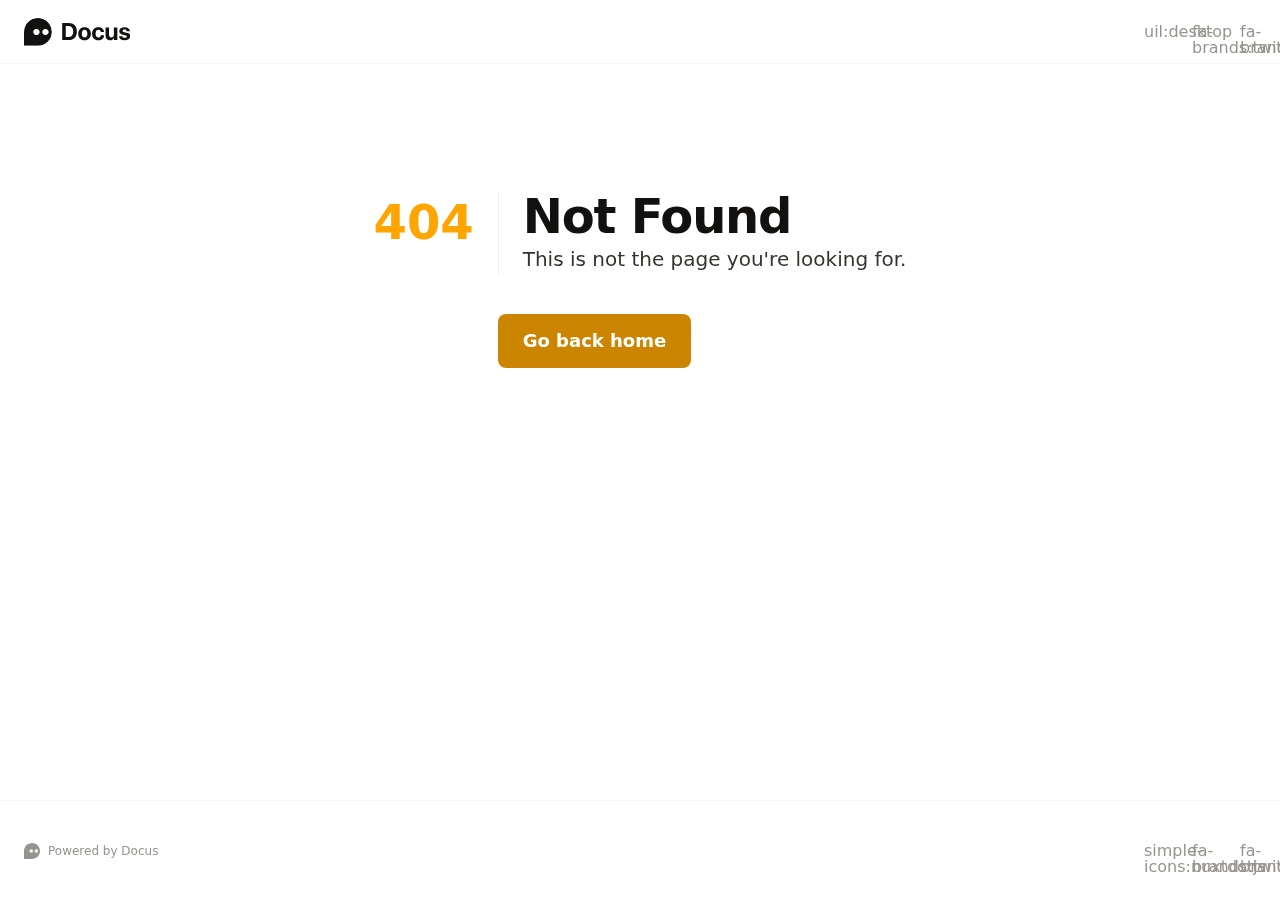
<file: 200.html>
<!DOCTYPE html>
<html >
<head><meta charset="utf-8">
<meta name="viewport" content="width=device-width, initial-scale=1"><link rel="modulepreload" as="script" crossorigin href="/_nuxt/entry.606741cb.js"><link rel="preload" as="style" href="/_nuxt/entry.2f1b1a5c.css"><link rel="prefetch" as="style" href="/_nuxt/DocsAside.40ff29a9.css"><link rel="prefetch" as="style" href="/_nuxt/ProseCodeInline.873c7ac7.css"><link rel="prefetch" as="style" href="/_nuxt/Alert.dcca94b5.css"><link rel="prefetch" as="style" href="/_nuxt/ProseA.baee409d.css"><link rel="prefetch" as="style" href="/_nuxt/DocsPageBottom.2c1035eb.css"><link rel="prefetch" as="style" href="/_nuxt/DocsPrevNext.4f15c901.css"><link rel="prefetch" as="style" href="/_nuxt/DocsTocLinks.6b9a1d60.css"><link rel="prefetch" as="style" href="/_nuxt/DocsToc.531b07c1.css"><link rel="prefetch" as="style" href="/_nuxt/DocsPageLayout.c4cded20.css"><link rel="prefetch" as="script" crossorigin href="/_nuxt/default.ac400b31.js"><link rel="prefetch" as="script" crossorigin href="/_nuxt/DocsPageLayout.f9bfc45c.js"><link rel="prefetch" as="script" crossorigin href="/_nuxt/DocsAside.2516418e.js"><link rel="prefetch" as="script" crossorigin href="/_nuxt/ProseCodeInline.422e6005.js"><link rel="prefetch" as="script" crossorigin href="/_nuxt/Alert.bfa6712e.js"><link rel="prefetch" as="script" crossorigin href="/_nuxt/ContentSlot.957e4f20.js"><link rel="prefetch" as="script" crossorigin href="/_nuxt/DocsPageBottom.7a5b8e3f.js"><link rel="prefetch" as="script" crossorigin href="/_nuxt/ProseA.1b491fd3.js"><link rel="prefetch" as="script" crossorigin href="/_nuxt/EditOnLink.vue.44ffff3e.js"><link rel="prefetch" as="script" crossorigin href="/_nuxt/DocsPrevNext.cab45a86.js"><link rel="prefetch" as="script" crossorigin href="/_nuxt/DocsToc.ce7a4d53.js"><link rel="prefetch" as="script" crossorigin href="/_nuxt/DocsTocLinks.2e30652b.js"><link rel="prefetch" as="script" crossorigin href="/_nuxt/page.15ee975c.js"><link rel="prefetch" as="script" crossorigin href="/_nuxt/client-db.1299fc81.js"><link rel="prefetch" as="script" crossorigin href="/_nuxt/debug.29563dc4.js"><link rel="prefetch" as="style" href="/_nuxt/ContentPreviewMode.55bdc32c.css"><link rel="prefetch" as="script" crossorigin href="/_nuxt/useStudio.1b9897a8.js"><link rel="prefetch" as="script" crossorigin href="/_nuxt/asyncData.c4400fd6.js"><link rel="prefetch" as="script" crossorigin href="/_nuxt/error-component.a345b22d.js"><style id="pinceau-theme">@media { :root {--pinceau-mq: initial; --docus-loadingBar-gradientColorStop3: #0047e1;--docus-loadingBar-gradientColorStop2: #34cdfe;--docus-loadingBar-gradientColorStop1: #00dc82;--docus-loadingBar-height: 3px;--docus-readableLine: 78ch;--docus-footer-height: 145px;--docus-header-height: 64px;--prose-code-inline-padding: 0.2rem 0.375rem 0.2rem 0.375rem;--prose-code-block-backdropFilter: contrast(1);--prose-code-block-border-style: solid;--prose-code-block-border-width: 1px;--prose-tbody-tr-borderBottom-style: dashed;--prose-tbody-tr-borderBottom-width: 1px;--prose-th-textAlign: inherit;--prose-thead-borderBottom-style: solid;--prose-thead-borderBottom-width: 1px;--prose-thead-border-style: solid;--prose-thead-border-width: 0px;--prose-table-textAlign: start;--prose-hr-width: 1px;--prose-hr-style: solid;--prose-li-listStylePosition: outside;--prose-ol-li-markerColor: currentColor;--prose-ol-paddingInlineStart: 21px;--prose-ol-listStyleType: decimal;--prose-ul-li-markerColor: currentColor;--prose-ul-paddingInlineStart: 21px;--prose-ul-listStyleType: disc;--prose-blockquote-border-style: solid;--prose-blockquote-border-width: 4px;--prose-blockquote-quotes: '201C' '201D' '2018' '2019';--prose-blockquote-paddingInlineStart: 24px;--prose-a-code-color-hover: currentColor;--prose-a-code-color-static: currentColor;--prose-a-hasCode-borderBottom: none;--prose-a-border-distance: 2px;--prose-a-border-color-hover: currentColor;--prose-a-border-color-static: currentColor;--prose-a-border-style-hover: solid;--prose-a-border-style-static: dashed;--prose-a-border-width: 1px;--prose-a-color-static: inherit;--prose-a-textDecoration: none;--prose-h6-margin: 3rem 0 2rem;--prose-h5-margin: 3rem 0 2rem;--prose-h4-margin: 3rem 0 2rem;--prose-h3-margin: 3rem 0 2rem;--prose-h2-margin: 3rem 0 2rem;--prose-h1-margin: 0 0 2rem;--typography-lead-loose: 2;--typography-lead-relaxed: 1.625;--typography-lead-normal: 1.5;--typography-lead-snug: 1.375;--typography-lead-tight: 1.25;--typography-lead-none: 1;--typography-lead-10: 2.5rem;--typography-lead-9: 2.25rem;--typography-lead-8: 2rem;--typography-lead-7: 1.75rem;--typography-lead-6: 1.5rem;--typography-lead-5: 1.25rem;--typography-lead-4: 1rem;--typography-lead-3: .75rem;--typography-lead-2: .5rem;--typography-lead-1: .025rem;--typography-fontWeight-black: 900;--typography-fontWeight-extrabold: 800;--typography-fontWeight-bold: 700;--typography-fontWeight-semibold: 600;--typography-fontWeight-medium: 500;--typography-fontWeight-normal: 400;--typography-fontWeight-light: 300;--typography-fontWeight-extralight: 200;--typography-fontWeight-thin: 100;--typography-fontSize-9xl: 128px;--typography-fontSize-8xl: 96px;--typography-fontSize-7xl: 72px;--typography-fontSize-6xl: 60px;--typography-fontSize-5xl: 48px;--typography-fontSize-4xl: 36px;--typography-fontSize-3xl: 30px;--typography-fontSize-2xl: 24px;--typography-fontSize-xl: 20px;--typography-fontSize-lg: 18px;--typography-fontSize-base: 16px;--typography-fontSize-sm: 14px;--typography-fontSize-xs: 12px;--typography-letterSpacing-wide: 0.025em;--typography-letterSpacing-tight: -0.025em;--typography-verticalMargin-base: 24px;--typography-verticalMargin-sm: 16px;--elements-border-secondary-hover: [object Object];--elements-backdrop-background: #fffc;--elements-backdrop-filter: saturate(200%) blur(20px);--elements-container-maxWidth: 80rem;--lead-loose: 2;--lead-relaxed: 1.625;--lead-normal: 1.5;--lead-snug: 1.375;--lead-tight: 1.25;--lead-none: 1;--lead-10: 2.5rem;--lead-9: 2.25rem;--lead-8: 2rem;--lead-7: 1.75rem;--lead-6: 1.5rem;--lead-5: 1.25rem;--lead-4: 1rem;--lead-3: .75rem;--lead-2: .5rem;--lead-1: .025rem;--letterSpacing-widest: 0.1em;--letterSpacing-wider: 0.05em;--letterSpacing-wide: 0.025em;--letterSpacing-normal: 0em;--letterSpacing-tight: -0.025em;--letterSpacing-tighter: -0.05em;--fontSize-9xl: 8rem;--fontSize-8xl: 6rem;--fontSize-7xl: 4.5rem;--fontSize-6xl: 3.75rem;--fontSize-5xl: 3rem;--fontSize-4xl: 2.25rem;--fontSize-3xl: 1.875rem;--fontSize-2xl: 1.5rem;--fontSize-xl: 1.25rem;--fontSize-lg: 1.125rem;--fontSize-base: 1rem;--fontSize-sm: 0.875rem;--fontSize-xs: 0.75rem;--fontWeight-black: 900;--fontWeight-extrabold: 800;--fontWeight-bold: 700;--fontWeight-semibold: 600;--fontWeight-medium: 500;--fontWeight-normal: 400;--fontWeight-light: 300;--fontWeight-extralight: 200;--fontWeight-thin: 100;--font-mono: ui-monospace, SFMono-Regular, Menlo, Monaco, Consolas, Liberation Mono, Courier New, monospace;--font-serif: ui-serif, Georgia, Cambria, Times New Roman, Times, serif;--font-sans: ui-sans-serif, system-ui, -apple-system, BlinkMacSystemFont, Segoe UI, Roboto, Helvetica Neue, Arial, Noto Sans, sans-serif, Apple Color Emoji, Segoe UI Emoji, Segoe UI Symbol, Noto Color Emoji;--opacity-total: 1;--opacity-high: 0.8;--opacity-medium: 0.5;--opacity-soft: 0.3;--opacity-light: 0.15;--opacity-bright: 0.1;--opacity-noOpacity: 0;--borderWidth-lg: 3px;--borderWidth-md: 2px;--borderWidth-sm: 1px;--borderWidth-noBorder: 0;--space-rem-875: 0.875rem;--space-rem-625: 0.625rem;--space-rem-375: 0.375rem;--space-rem-125: 0.125rem;--space-px: 1px;--space-128: 32rem;--space-96: 24rem;--space-80: 20rem;--space-72: 18rem;--space-64: 16rem;--space-60: 15rem;--space-56: 14rem;--space-52: 13rem;--space-48: 12rem;--space-44: 11rem;--space-40: 10rem;--space-36: 9rem;--space-32: 8rem;--space-28: 7rem;--space-24: 6rem;--space-20: 5rem;--space-16: 4rem;--space-14: 3.5rem;--space-12: 3rem;--space-11: 2.75rem;--space-10: 2.5rem;--space-9: 2.25rem;--space-8: 2rem;--space-7: 1.75rem;--space-6: 1.5rem;--space-5: 1.25rem;--space-4: 1rem;--space-3: 0.75rem;--space-2: 0.5rem;--space-1: 0.25rem;--space-0: 0px;--size-full: 100%;--size-7xl: 80rem;--size-6xl: 72rem;--size-5xl: 64rem;--size-4xl: 56rem;--size-3xl: 48rem;--size-2xl: 42rem;--size-xl: 36rem;--size-lg: 32rem;--size-md: 28rem;--size-sm: 24rem;--size-xs: 20rem;--size-200: 200px;--size-104: 104px;--size-80: 80px;--size-64: 64px;--size-56: 56px;--size-48: 48px;--size-40: 40px;--size-32: 32px;--size-24: 24px;--size-20: 20px;--size-16: 16px;--size-12: 12px;--size-8: 8px;--size-6: 6px;--size-4: 4px;--size-2: 2px;--size-0: 0px;--radii-full: 9999px;--radii-3xl: 1.75rem;--radii-2xl: 1.5rem;--radii-xl: 1rem;--radii-lg: 0.75rem;--radii-md: 0.5rem;--radii-sm: 0.375rem;--radii-xs: 0.25rem;--radii-2xs: 0.125rem;--radii-none: 0px;--shadow-none: 0px 0px 0px 0px transparent;--height-screen: 100vh;--width-screen: 100vw;--color-primary-900: #332100;--color-primary-800: #664200;--color-primary-700: #996300;--color-primary-600: #CC8500;--color-primary-500: #FFA500;--color-primary-400: #FFB833;--color-primary-300: #FFC966;--color-primary-200: #FFDB99;--color-primary-100: #FFEDCC;--color-primary-50: #FFF6E5;--color-ruby-900: #380011;--color-ruby-800: #700021;--color-ruby-700: #a90032;--color-ruby-600: #e10043;--color-ruby-500: #ff1a5e;--color-ruby-400: #ff4079;--color-ruby-300: #ff6694;--color-ruby-200: #ff8dae;--color-ruby-100: #ffb3c9;--color-ruby-50: #ffd9e4;--color-pink-900: #380025;--color-pink-800: #70004b;--color-pink-700: #a90070;--color-pink-600: #e10095;--color-pink-500: #ff1ab2;--color-pink-400: #ff40bf;--color-pink-300: #ff66cc;--color-pink-200: #ff8dd8;--color-pink-100: #ffb3e5;--color-pink-50: #ffd9f2;--color-purple-900: #190038;--color-purple-800: #330070;--color-purple-700: #4c00a9;--color-purple-600: #6500e1;--color-purple-500: #811aff;--color-purple-400: #9640ff;--color-purple-300: #ab66ff;--color-purple-200: #c08dff;--color-purple-100: #d5b3ff;--color-purple-50: #ead9ff;--color-royalblue-900: #0b0531;--color-royalblue-800: #160a62;--color-royalblue-700: #211093;--color-royalblue-600: #2c15c4;--color-royalblue-500: #4127e8;--color-royalblue-400: #614bec;--color-royalblue-300: #806ff0;--color-royalblue-200: #a093f3;--color-royalblue-100: #c0b7f7;--color-royalblue-50: #dfdbfb;--color-indigoblue-900: #001238;--color-indigoblue-800: #002370;--color-indigoblue-700: #0035a9;--color-indigoblue-600: #0047e1;--color-indigoblue-500: #1a62ff;--color-indigoblue-400: #407cff;--color-indigoblue-300: #6696ff;--color-indigoblue-200: #8db0ff;--color-indigoblue-100: #b3cbff;--color-indigoblue-50: #d9e5ff;--color-blue-900: #00131D;--color-blue-800: #002235;--color-blue-700: #014267;--color-blue-600: #0069A6;--color-blue-500: #1AADFF;--color-blue-400: #64C7FF;--color-blue-300: #A1DDFF;--color-blue-200: #C6EAFF;--color-blue-100: #DFF3FF;--color-blue-50: #F2FAFF;--color-lightblue-900: #002e38;--color-lightblue-800: #005c70;--color-lightblue-700: #008aa9;--color-lightblue-600: #00b9e1;--color-lightblue-500: #1ad6ff;--color-lightblue-400: #40ddff;--color-lightblue-300: #66e4ff;--color-lightblue-200: #8deaff;--color-lightblue-100: #b3f1ff;--color-lightblue-50: #d9f8ff;--color-teal-900: #062a28;--color-teal-800: #0b544f;--color-teal-700: #117d77;--color-teal-600: #16a79e;--color-teal-500: #1cd1c6;--color-teal-400: #36e4da;--color-teal-300: #5fe9e1;--color-teal-200: #87efe9;--color-teal-100: #aff4f0;--color-teal-50: #d7faf8;--color-pear-900: #2a2b09;--color-pear-800: #545512;--color-pear-700: #7e801b;--color-pear-600: #a8aa24;--color-pear-500: #d0d32f;--color-pear-400: #d8da52;--color-pear-300: #e0e274;--color-pear-200: #e8e997;--color-pear-100: #eff0ba;--color-pear-50: #f7f8dc;--color-red-900: #1C0301;--color-red-800: #340A01;--color-red-700: #701704;--color-red-600: #BB2402;--color-red-500: #FF3B10;--color-red-400: #FF7353;--color-red-300: #FFA692;--color-red-200: #FFDED7;--color-red-100: #FFF3F0;--color-red-50: #FFF9F8;--color-orange-900: #381800;--color-orange-800: #702f00;--color-orange-700: #a94700;--color-orange-600: #e15e00;--color-orange-500: #ff7a1a;--color-orange-400: #ff9040;--color-orange-300: #ffa666;--color-orange-200: #ffbd8d;--color-orange-100: #ffd3b3;--color-orange-50: #ffe9d9;--color-yellow-900: #1B1500;--color-yellow-800: #292100;--color-yellow-700: #614E02;--color-yellow-600: #CBA408;--color-yellow-500: #FBCA05;--color-yellow-400: #FFDC4E;--color-yellow-300: #FFE372;--color-yellow-200: #FFF0B1;--color-yellow-100: #FFF6D3;--color-yellow-50: #FFFCEE;--color-green-900: #00190F;--color-green-800: #002817;--color-green-700: #006037;--color-green-600: #00B467;--color-green-500: #0DD885;--color-green-400: #3CEEA5;--color-green-300: #86FBCB;--color-green-200: #C3FFE6;--color-green-100: #DEFFF1;--color-green-50: #ECFFF7;--color-gray-900: #121110;--color-gray-800: #201E1B;--color-gray-700: #36332E;--color-gray-600: #67635D;--color-gray-500: #97948F;--color-gray-400: #ADA9A4;--color-gray-300: #DBD9D3;--color-gray-200: #ECEBE8;--color-gray-100: #F6F5F4;--color-gray-50: #FBFBFB;--color-black: #0B0A0A;--color-white: #ffffff;--media-portrait: only screen and (orientation: portrait);--media-landscape: only screen and (orientation: landscape);--media-rm: (prefers-reduced-motion: reduce);--media-2xl: (min-width: 1536px);--media-xl: (min-width: 1280px);--media-lg: (min-width: 1024px);--media-md: (min-width: 768px);--media-sm: (min-width: 640px);--media-xs: (min-width: 475px);--docus-footer-padding: var(--space-4) 0;--docus-header-title-color-hover: var(--color-primary-500);--docus-header-title-color-static: var(--color-gray-900);--docus-header-title-fontWeight: var(--fontWeight-bold);--docus-header-title-fontSize: var(--fontSize-2xl);--docus-header-logo-height: var(--space-6);--docus-body-fontFamily: var(--font-sans);--docus-body-color: var(--color-gray-800);--docus-body-backgroundColor: var(--color-white);--prose-code-inline-fontWeight: var(--typography-fontWeight-normal);--prose-code-inline-fontSize: var(--typography-fontSize-sm);--prose-code-inline-borderRadius: var(--radii-xs);--prose-code-block-pre-padding: var(--typography-verticalMargin-sm);--prose-code-block-margin: var(--typography-verticalMargin-base) 0;--prose-code-block-fontSize: var(--typography-fontSize-sm);--prose-tbody-code-inline-fontSize: var(--typography-fontSize-sm);--prose-tbody-td-padding: var(--typography-verticalMargin-sm);--prose-th-fontWeight: var(--typography-fontWeight-semibold);--prose-th-padding: 0 var(--typography-verticalMargin-sm) var(--typography-verticalMargin-sm) var(--typography-verticalMargin-sm);--prose-table-lineHeight: var(--typography-lead-6);--prose-table-fontSize: var(--typography-fontSize-sm);--prose-table-margin: var(--typography-verticalMargin-base) 0;--prose-hr-margin: var(--typography-verticalMargin-base) 0;--prose-li-margin: var(--typography-verticalMargin-sm) 0;--prose-ol-margin: var(--typography-verticalMargin-base) 0;--prose-ul-margin: var(--typography-verticalMargin-base) 0;--prose-blockquote-margin: var(--typography-verticalMargin-base) 0;--prose-a-code-border-style: var(--prose-a-border-style-static);--prose-a-code-border-width: var(--prose-a-border-width);--prose-a-fontWeight: var(--typography-fontWeight-medium);--prose-img-margin: var(--typography-verticalMargin-base) 0;--prose-strong-fontWeight: var(--typography-fontWeight-semibold);--prose-h6-iconSize: var(--typography-fontSize-base);--prose-h6-fontWeight: var(--typography-fontWeight-semibold);--prose-h6-lineHeight: var(--typography-lead-normal);--prose-h6-fontSize: var(--typography-fontSize-lg);--prose-h5-iconSize: var(--typography-fontSize-lg);--prose-h5-fontWeight: var(--typography-fontWeight-semibold);--prose-h5-lineHeight: var(--typography-lead-snug);--prose-h5-fontSize: var(--typography-fontSize-xl);--prose-h4-iconSize: var(--typography-fontSize-lg);--prose-h4-letterSpacing: var(--typography-letterSpacing-tight);--prose-h4-fontWeight: var(--typography-fontWeight-semibold);--prose-h4-lineHeight: var(--typography-lead-snug);--prose-h4-fontSize: var(--typography-fontSize-2xl);--prose-h3-iconSize: var(--typography-fontSize-xl);--prose-h3-letterSpacing: var(--typography-letterSpacing-tight);--prose-h3-fontWeight: var(--typography-fontWeight-semibold);--prose-h3-lineHeight: var(--typography-lead-snug);--prose-h3-fontSize: var(--typography-fontSize-3xl);--prose-h2-iconSize: var(--typography-fontSize-2xl);--prose-h2-letterSpacing: var(--typography-letterSpacing-tight);--prose-h2-fontWeight: var(--typography-fontWeight-semibold);--prose-h2-lineHeight: var(--typography-lead-tight);--prose-h2-fontSize: var(--typography-fontSize-4xl);--prose-h1-iconSize: var(--typography-fontSize-3xl);--prose-h1-letterSpacing: var(--typography-letterSpacing-tight);--prose-h1-fontWeight: var(--typography-fontWeight-bold);--prose-h1-lineHeight: var(--typography-lead-tight);--prose-h1-fontSize: var(--typography-fontSize-5xl);--prose-p-br-margin: var(--typography-verticalMargin-base) 0 0 0;--prose-p-margin: var(--typography-verticalMargin-base) 0;--prose-p-lineHeight: var(--typography-lead-normal);--prose-p-fontSize: var(--typography-fontSize-base);--typography-color-secondary-900: var(--color-gray-900);--typography-color-secondary-800: var(--color-gray-800);--typography-color-secondary-700: var(--color-gray-700);--typography-color-secondary-600: var(--color-gray-600);--typography-color-secondary-500: var(--color-gray-500);--typography-color-secondary-400: var(--color-gray-400);--typography-color-secondary-300: var(--color-gray-300);--typography-color-secondary-200: var(--color-gray-200);--typography-color-secondary-100: var(--color-gray-100);--typography-color-secondary-50: var(--color-gray-50);--typography-color-primary-900: var(--color-primary-900);--typography-color-primary-800: var(--color-primary-800);--typography-color-primary-700: var(--color-primary-700);--typography-color-primary-600: var(--color-primary-600);--typography-color-primary-500: var(--color-primary-500);--typography-color-primary-400: var(--color-primary-400);--typography-color-primary-300: var(--color-primary-300);--typography-color-primary-200: var(--color-primary-200);--typography-color-primary-100: var(--color-primary-100);--typography-color-primary-50: var(--color-primary-50);--typography-font-code: var(--font-mono);--typography-font-body: var(--font-sans);--typography-font-display: var(--font-sans);--typography-body-backgroundColor: var(--color-white);--typography-body-color: var(--color-black);--elements-state-danger-borderColor-secondary: var(--color-red-200);--elements-state-danger-borderColor-primary: var(--color-red-100);--elements-state-danger-backgroundColor-secondary: var(--color-red-100);--elements-state-danger-backgroundColor-primary: var(--color-red-50);--elements-state-danger-color-secondary: var(--color-red-600);--elements-state-danger-color-primary: var(--color-red-500);--elements-state-warning-borderColor-secondary: var(--color-yellow-200);--elements-state-warning-borderColor-primary: var(--color-yellow-100);--elements-state-warning-backgroundColor-secondary: var(--color-yellow-100);--elements-state-warning-backgroundColor-primary: var(--color-yellow-50);--elements-state-warning-color-secondary: var(--color-yellow-700);--elements-state-warning-color-primary: var(--color-yellow-600);--elements-state-success-borderColor-secondary: var(--color-green-200);--elements-state-success-borderColor-primary: var(--color-green-100);--elements-state-success-backgroundColor-secondary: var(--color-green-100);--elements-state-success-backgroundColor-primary: var(--color-green-50);--elements-state-success-color-secondary: var(--color-green-600);--elements-state-success-color-primary: var(--color-green-500);--elements-state-info-borderColor-secondary: var(--color-blue-200);--elements-state-info-borderColor-primary: var(--color-blue-100);--elements-state-info-backgroundColor-secondary: var(--color-blue-100);--elements-state-info-backgroundColor-primary: var(--color-blue-50);--elements-state-info-color-secondary: var(--color-blue-600);--elements-state-info-color-primary: var(--color-blue-500);--elements-state-primary-borderColor-secondary: var(--color-primary-200);--elements-state-primary-borderColor-primary: var(--color-primary-100);--elements-state-primary-backgroundColor-secondary: var(--color-primary-100);--elements-state-primary-backgroundColor-primary: var(--color-primary-50);--elements-state-primary-color-secondary: var(--color-primary-700);--elements-state-primary-color-primary: var(--color-primary-600);--elements-surface-secondary-backgroundColor: var(--color-gray-200);--elements-surface-primary-backgroundColor: var(--color-gray-100);--elements-surface-background-base: var(--color-gray-100);--elements-border-secondary-static: var(--color-gray-200);--elements-border-primary-hover: var(--color-gray-200);--elements-border-primary-static: var(--color-gray-100);--elements-container-padding-md: var(--space-6);--elements-container-padding-sm: var(--space-6);--elements-container-padding-xs: var(--space-4);--elements-container-padding-mobile: var(--space-4);--elements-text-secondary-color-hover: var(--color-gray-700);--elements-text-secondary-color-static: var(--color-gray-500);--elements-text-primary-color-static: var(--color-gray-900);--text-6xl-lineHeight: var(--lead-none);--text-6xl-fontSize: var(--fontSize-6xl);--text-5xl-lineHeight: var(--lead-none);--text-5xl-fontSize: var(--fontSize-5xl);--text-4xl-lineHeight: var(--lead-10);--text-4xl-fontSize: var(--fontSize-4xl);--text-3xl-lineHeight: var(--lead-9);--text-3xl-fontSize: var(--fontSize-3xl);--text-2xl-lineHeight: var(--lead-8);--text-2xl-fontSize: var(--fontSize-2xl);--text-xl-lineHeight: var(--lead-7);--text-xl-fontSize: var(--fontSize-xl);--text-lg-lineHeight: var(--lead-7);--text-lg-fontSize: var(--fontSize-lg);--text-base-lineHeight: var(--lead-6);--text-base-fontSize: var(--fontSize-base);--text-sm-lineHeight: var(--lead-5);--text-sm-fontSize: var(--fontSize-sm);--text-xs-lineHeight: var(--lead-4);--text-xs-fontSize: var(--fontSize-xs);--color-shadow: var(--color-gray-400);--color-secondary-900: var(--color-gray-900);--color-secondary-800: var(--color-gray-800);--color-secondary-700: var(--color-gray-700);--color-secondary-600: var(--color-gray-600);--color-secondary-500: var(--color-gray-500);--color-secondary-400: var(--color-gray-400);--color-secondary-300: var(--color-gray-300);--color-secondary-200: var(--color-gray-200);--color-secondary-100: var(--color-gray-100);--color-secondary-50: var(--color-gray-50);--prose-code-inline-backgroundColor: var(--typography-color-secondary-100);--prose-code-inline-color: var(--typography-color-secondary-700);--prose-code-block-backgroundColor: var(--typography-color-secondary-100);--prose-code-block-color: var(--typography-color-secondary-700);--prose-code-block-border-color: var(--typography-color-secondary-200);--prose-tbody-tr-borderBottom-color: var(--typography-color-secondary-200);--prose-th-color: var(--typography-color-secondary-600);--prose-thead-borderBottom-color: var(--typography-color-secondary-200);--prose-thead-border-color: var(--typography-color-secondary-300);--prose-hr-color: var(--typography-color-secondary-200);--prose-blockquote-border-color: var(--typography-color-secondary-200);--prose-blockquote-color: var(--typography-color-secondary-500);--prose-a-code-background-hover: var(--typography-color-primary-50);--prose-a-code-border-color-hover: var(--typography-color-primary-500);--prose-a-code-border-color-static: var(--typography-color-secondary-400);--prose-a-color-hover: var(--typography-color-primary-500);--shadow-2xl: 0px 25px 50px -12px var(--color-shadow);--shadow-xl: 0px 20px 25px -5px var(--color-shadow), 0px 8px 10px -6px var(--color-shadow);--shadow-lg: 0px 10px 15px -3px var(--color-shadow), 0px 4px 6px -4px var(--color-shadow);--shadow-md: 0px 4px 6px -1px var(--color-shadow), 0px 2px 4px -2px var(--color-shadow);--shadow-sm: 0px 1px 3px 0px var(--color-shadow), 0px 1px 2px -1px var(--color-shadow);--shadow-xs: 0px 1px 2px 0px var(--color-shadow); } }@media { :root.dark {--pinceau-mq: dark; --prose-code-block-backdropFilter: contrast(1);--prose-ol-li-markerColor: currentColor;--prose-ul-li-markerColor: currentColor;--prose-a-code-color-hover: currentColor;--prose-a-code-color-static: currentColor;--prose-a-border-color-hover: currentColor;--prose-a-border-color-static: currentColor;--prose-a-color-static: inherit;--elements-backdrop-background: #0c0d0ccc;--docus-header-title-color-static: var(--color-gray-100);--docus-body-color: var(--color-gray-200);--docus-body-backgroundColor: var(--color-black);--typography-body-backgroundColor: var(--color-black);--typography-body-color: var(--color-white);--elements-state-danger-borderColor-secondary: var(--color-red-700);--elements-state-danger-borderColor-primary: var(--color-red-800);--elements-state-danger-backgroundColor-secondary: var(--color-red-800);--elements-state-danger-backgroundColor-primary: var(--color-red-900);--elements-state-danger-color-secondary: var(--color-red-200);--elements-state-danger-color-primary: var(--color-red-300);--elements-state-warning-borderColor-secondary: var(--color-yellow-700);--elements-state-warning-borderColor-primary: var(--color-yellow-800);--elements-state-warning-backgroundColor-secondary: var(--color-yellow-800);--elements-state-warning-backgroundColor-primary: var(--color-yellow-900);--elements-state-warning-color-secondary: var(--color-yellow-200);--elements-state-warning-color-primary: var(--color-yellow-400);--elements-state-success-borderColor-secondary: var(--color-green-700);--elements-state-success-borderColor-primary: var(--color-green-800);--elements-state-success-backgroundColor-secondary: var(--color-green-800);--elements-state-success-backgroundColor-primary: var(--color-green-900);--elements-state-success-color-secondary: var(--color-green-200);--elements-state-success-color-primary: var(--color-green-400);--elements-state-info-borderColor-secondary: var(--color-blue-700);--elements-state-info-borderColor-primary: var(--color-blue-800);--elements-state-info-backgroundColor-secondary: var(--color-blue-800);--elements-state-info-backgroundColor-primary: var(--color-blue-900);--elements-state-info-color-secondary: var(--color-blue-200);--elements-state-info-color-primary: var(--color-blue-400);--elements-state-primary-borderColor-secondary: var(--color-primary-700);--elements-state-primary-borderColor-primary: var(--color-primary-800);--elements-state-primary-backgroundColor-secondary: var(--color-primary-800);--elements-state-primary-backgroundColor-primary: var(--color-primary-900);--elements-state-primary-color-secondary: var(--color-primary-200);--elements-state-primary-color-primary: var(--color-primary-400);--elements-surface-secondary-backgroundColor: var(--color-gray-800);--elements-surface-primary-backgroundColor: var(--color-gray-900);--elements-surface-background-base: var(--color-gray-900);--elements-border-secondary-static: var(--color-gray-800);--elements-border-primary-hover: var(--color-gray-800);--elements-border-primary-static: var(--color-gray-900);--elements-text-secondary-color-hover: var(--color-gray-200);--elements-text-secondary-color-static: var(--color-gray-400);--elements-text-primary-color-static: var(--color-gray-50);--color-shadow: var(--color-gray-800);--prose-code-inline-backgroundColor: var(--typography-color-secondary-800);--prose-code-inline-color: var(--typography-color-secondary-200);--prose-code-block-backgroundColor: var(--typography-color-secondary-900);--prose-code-block-color: var(--typography-color-secondary-200);--prose-code-block-border-color: var(--typography-color-secondary-800);--prose-tbody-tr-borderBottom-color: var(--typography-color-secondary-800);--prose-th-color: var(--typography-color-secondary-400);--prose-thead-borderBottom-color: var(--typography-color-secondary-800);--prose-thead-border-color: var(--typography-color-secondary-600);--prose-hr-color: var(--typography-color-secondary-800);--prose-blockquote-border-color: var(--typography-color-secondary-700);--prose-blockquote-color: var(--typography-color-secondary-400);--prose-a-code-background-hover: var(--typography-color-primary-900);--prose-a-code-border-color-hover: var(--typography-color-primary-600);--prose-a-code-border-color-static: var(--typography-color-secondary-600);--prose-a-color-hover: var(--typography-color-primary-400); } }@media (min-width: 640px) { :root {--pinceau-mq: sm; --docus-footer-height: 100px;--docus-header-logo-height: var(--space-7); } }</style><style id="pinceau-runtime-hydratable">undefined</style><link rel="stylesheet" href="/_nuxt/entry.2f1b1a5c.css"><script>"use strict";const w=window,de=document.documentElement,knownColorSchemes=["dark","light"],preference=window.localStorage.getItem("nuxt-color-mode")||"system";let value=preference==="system"?getColorScheme():preference;const forcedColorMode=de.getAttribute("data-color-mode-forced");forcedColorMode&&(value=forcedColorMode),addColorScheme(value),w["__NUXT_COLOR_MODE__"]={preference,value,getColorScheme,addColorScheme,removeColorScheme};function addColorScheme(e){const o=""+e+"",t="theme";de.classList?de.classList.add(o):de.className+=" "+o,t&&de.setAttribute("data-"+t,e)}function removeColorScheme(e){const o=""+e+"",t="theme";de.classList?de.classList.remove(o):de.className=de.className.replace(new RegExp(o,"g"),""),t&&de.removeAttribute("data-"+t)}function prefersColorScheme(e){return w.matchMedia("(prefers-color-scheme"+e+")")}function getColorScheme(){if(w.matchMedia&&prefersColorScheme("").media!=="not all"){for(const e of knownColorSchemes)if(prefersColorScheme(":"+e).matches)return e}return"light"}
</script></head>
<body ><div id="__nuxt"></div><script>window.__NUXT__=(function(a,b,c){return {serverRendered:a,config:{public:{studio:{apiURL:"https:\u002F\u002Fapi.nuxt.studio"},content:{locales:[],defaultLocale:b,integrity:1682531180176,experimental:{stripQueryParameters:a,clientDB:a,advancedIgnoresPattern:a},api:{baseURL:"\u002Fapi\u002F_content"},navigation:{fields:["icon","titleTemplate","header","main","aside","footer","layout"]},tags:{p:"prose-p",a:"prose-a",blockquote:"prose-blockquote","code-inline":"prose-code-inline",code:"prose-code",em:"prose-em",h1:"prose-h1",h2:"prose-h2",h3:"prose-h3",h4:"prose-h4",h5:"prose-h5",h6:"prose-h6",hr:"prose-hr",img:"prose-img",ul:"prose-ul",ol:"prose-ol",li:"prose-li",strong:"prose-strong",table:"prose-table",thead:"prose-thead",tbody:"prose-tbody",td:"prose-td",th:"prose-th",tr:"prose-tr"},highlight:{theme:{dark:"github-dark",default:"github-light"},preload:["json","js","ts","html","css","vue","diff","shell","markdown","yaml","bash","ini"]},wsUrl:b,documentDriven:{page:c,navigation:c,surround:c,globals:{},layoutFallbacks:["theme"],injectPage:c},host:b,trailingSlash:a,anchorLinks:{depth:4,exclude:[1]}}},app:{baseURL:"\u002F",buildAssetsDir:"\u002F_nuxt\u002F",cdnURL:b}},data:{},state:{}}}(false,"",true))</script><script type="module" src="/_nuxt/entry.606741cb.js" crossorigin></script></body>
</html>
</file>
<file: _nuxt/entry.2f1b1a5c.css>
.dark:root,:root{--docsearch-primary-color:var(--color-primary-500)!important}.dark:root{--docsearch-text-color:#f5f6f7;--docsearch-container-background:rgba(9,10,17,.8);--docsearch-modal-background:#15172a;--docsearch-modal-shadow:inset 1px 1px 0 0 #2c2e40,0 3px 8px 0 #000309;--docsearch-searchbox-background:#090a11;--docsearch-searchbox-focus-background:#000;--docsearch-hit-color:#bec3c9;--docsearch-hit-shadow:none;--docsearch-hit-background:#090a11;--docsearch-key-gradient:linear-gradient(-26.5deg,#565872,#31355b);--docsearch-key-shadow:inset 0 -2px 0 0 #282d55,inset 0 0 1px 1px #51577d,0 2px 2px 0 rgba(3,4,9,.3);--docsearch-footer-background:#1e2136;--docsearch-footer-shadow:inset 0 1px 0 0 rgba(73,76,106,.5),0 -4px 8px 0 rgba(0,0,0,.2);--docsearch-logo-color:#fff;--docsearch-muted-color:#7f8497;color-scheme:dark}.DocSearch-Input:focus{box-shadow:none!important}body{-webkit-font-smoothing:antialiased;-moz-osx-font-smoothing:grayscale;background-color:var(--docus-body-backgroundColor);color:var(--docus-body-color);font-family:var(--docus-body-fontFamily);min-width:var(--size-xs);overflow-y:scroll}.docus-scrollbars ::-webkit-scrollbar{background:transparent;height:.6em;width:.6em}.docus-scrollbars ::-webkit-scrollbar-track{background:var(--color-gray-100)}.docus-scrollbars ::-webkit-scrollbar-thumb{background:var(--color-gray-300);border-radius:.6em}.docus-scrollbars ::-webkit-scrollbar-thumb:hover{background:var(--color-gray-400)}.docus-scrollbars ::-webkit-scrollbar-thumb:active{background:var(--color-gray-500)}.docus-scrollbars.dark ::-webkit-scrollbar-track{background:var(--color-gray-800)}.docus-scrollbars.dark ::-webkit-scrollbar-thumb{background:var(--color-gray-700)}.docus-scrollbars.dark ::-webkit-scrollbar-thumb:hover{background:var(--color-gray-600)}.docus-scrollbars.dark ::-webkit-scrollbar-thumb:active{background:var(--color-gray-500)}html{-webkit-font-smoothing:antialiased;-moz-osx-font-smoothing:grayscale}.sr-only{clip:rect(0,0,0,0)!important;border:0!important;height:1px!important;margin:-1px!important;overflow:hidden!important;padding:0!important;position:absolute!important;white-space:nowrap!important;width:1px!important}*,:after,:before{border:0 solid #e5e7eb;box-sizing:border-box}html{-webkit-text-size-adjust:100%;font-family:ui-sans-serif,system-ui,-apple-system,BlinkMacSystemFont,Segoe UI,Roboto,Helvetica Neue,Arial,Noto Sans,sans-serif,Apple Color Emoji,Segoe UI Emoji,Segoe UI Symbol,Noto Color Emoji;line-height:1.5;-moz-tab-size:4;-o-tab-size:4;tab-size:4}body{line-height:inherit;margin:0}hr{border-top-width:1px;color:inherit;height:0}abbr:where([title]){-webkit-text-decoration:underline dotted;text-decoration:underline dotted}h1,h2,h3,h4,h5,h6{font-size:inherit;font-weight:inherit}a{color:inherit;text-decoration:inherit}b,strong{font-weight:bolder}code,kbd,pre,samp{font-family:ui-monospace,SFMono-Regular,Menlo,Monaco,Consolas,Liberation Mono,Courier New,monospace;font-size:1em}small{font-size:80%}sub,sup{font-size:75%;line-height:0;position:relative;vertical-align:baseline}sub{bottom:-.25em}sup{top:-.5em}table{border-collapse:collapse;border-color:inherit;text-indent:0}button,input,optgroup,select,textarea{color:inherit;font-family:inherit;font-size:100%;font-weight:inherit;line-height:inherit;margin:0;padding:0}button,select{text-transform:none}[type=button],[type=reset],[type=submit],button{-webkit-appearance:button;background-color:transparent;background-image:none}:-moz-focusring{outline:auto}:-moz-ui-invalid{box-shadow:none}progress{vertical-align:baseline}::-webkit-inner-spin-button,::-webkit-outer-spin-button{height:auto}[type=search]{-webkit-appearance:textfield;outline-offset:-2px}::-webkit-search-decoration{-webkit-appearance:none}::-webkit-file-upload-button{-webkit-appearance:button;font:inherit}summary{display:list-item}blockquote,dd,dl,figure,h1,h2,h3,h4,h5,h6,hr,p,pre{margin:0}fieldset{margin:0}fieldset,legend{padding:0}menu,ol,ul{list-style:none;margin:0;padding:0}textarea{resize:vertical}input::-moz-placeholder,textarea::-moz-placeholder{color:#9ca3af;opacity:1}input::placeholder,textarea::placeholder{color:#9ca3af;opacity:1}[role=button],button{cursor:pointer}:disabled{cursor:default}audio,canvas,embed,iframe,img,object,svg,video{display:block;vertical-align:middle}img,video{height:auto;max-width:100%}[hidden]{display:none}.nuxt-progress{background:repeating-linear-gradient(to right,var(--docus-loadingBar-gradientColorStop1) 0,var(--docus-loadingBar-gradientColorStop2) 50%,var(--docus-loadingBar-gradientColorStop3) 100%);height:var(--docus-loadingBar-height);left:0;opacity:1;position:fixed;right:0;top:0;transition:width .1s,height .4s,opacity .4s;width:0;z-index:999999}.icon[data-v-121c6e7d]{display:inline-block;vertical-align:middle}a[data-v-91aa3305]{color:var(--color-gray-500);display:flex;padding:var(--space-4)}:root.dark a[data-v-91aa3305]{color:var(--color-gray-400)}a[data-v-91aa3305]:hover{color:var(--color-gray-700)}:root.dark a[data-v-91aa3305]:hover{color:var(--color-gray-200)}.docs-aside-tree li.bordered[data-v-5637ad5d]{border-left:1px solid var(--elements-border-primary-static)}.docs-aside-tree li.bordered[data-v-5637ad5d]:hover{border-color:var(--elements-border-primary-hover)}.docs-aside-tree li.bordered.active[data-v-5637ad5d]{border-color:var(--color-primary-400)}:root.dark .docs-aside-tree li.bordered.active[data-v-5637ad5d]{border-color:var(--color-primary-600)}.docs-aside-tree li.bordered.has-children[data-v-5637ad5d]{padding-left:var(--space-4)}.docs-aside-tree li.bordered.has-parent-icon[data-v-5637ad5d]{margin-left:var(--space-2)}.docs-aside-tree .recursive[data-v-5637ad5d]{padding:var(--space-2) 0}.docs-aside-tree .title-collapsible-button[data-v-5637ad5d]{align-items:center;color:var(--color-gray-900);display:flex;font-size:var(--text-sm-fontSize);font-weight:var(--fontWeight-semibold);justify-content:space-between;line-height:var(--text-sm-lineHeight);padding:var(--space-rem-375) 0;width:100%}:root.dark .docs-aside-tree .title-collapsible-button[data-v-5637ad5d]{color:var(--color-gray-50)}.docs-aside-tree .title-collapsible-button .content[data-v-5637ad5d]{align-items:center;display:flex}.docs-aside-tree .title-collapsible-button .content .icon[data-v-5637ad5d]{height:var(--space-4);margin-right:var(--space-2);width:var(--space-4)}.docs-aside-tree .title-collapsible-button .collapsible-icon[data-v-5637ad5d]{color:var(--color-gray-400);height:var(--space-3);width:var(--space-3)}.docs-aside-tree .link[data-v-5637ad5d],:root.dark .docs-aside-tree .title-collapsible-button .collapsible-icon[data-v-5637ad5d]{color:var(--color-gray-500)}.docs-aside-tree .link[data-v-5637ad5d]{align-items:center;display:flex;font-size:var(--text-sm-fontSize);justify-content:space-between;line-height:var(--text-sm-lineHeight);padding:var(--space-rem-375) 0}.docs-aside-tree .link[data-v-5637ad5d]:hover{color:var(--color-gray-900)}:root.dark .docs-aside-tree .link[data-v-5637ad5d]:not(.active){color:var(--color-gray-400)}:root.dark .docs-aside-tree .link[data-v-5637ad5d]:not(.active):hover{color:var(--color-gray-50)}.docs-aside-tree .link.padded[data-v-5637ad5d]{padding-left:var(--space-4)}.docs-aside-tree .link.active[data-v-5637ad5d]{color:var(--color-primary-500);font-weight:var(--fontWeight-medium)}.docs-aside-tree .link .content[data-v-5637ad5d]{align-items:center;display:inline-flex}.docs-aside-tree .link .icon[data-v-5637ad5d]{height:var(--space-4);margin-right:var(--space-1);width:var(--space-4)}button[data-v-568e4ac5]{display:flex;padding:var(--space-4) var(--space-4) var(--space-4) 0;position:relative;z-index:10}@media (min-width:1024px){button[data-v-568e4ac5]{display:none}}button[data-v-568e4ac5]{color:var(--color-gray-500)}:root.dark button[data-v-568e4ac5]{color:var(--color-gray-400)}button[data-v-568e4ac5]:hover{color:var(--color-gray-700)}:root.dark button[data-v-568e4ac5]:hover{color:var(--color-gray-200)}.dialog[data-v-568e4ac5]{align-items:flex-start;-webkit-backdrop-filter:var(--elements-backdrop-filter);backdrop-filter:var(--elements-backdrop-filter);background-color:#ffffff80;display:flex;inset:0 0 0 0;overflow-y:auto;position:fixed;z-index:50}:root.dark .dialog[data-v-568e4ac5]{background-color:#00000080}@media (min-width:1024px){.dialog[data-v-568e4ac5]{display:none}}.dialog .icons[data-v-568e4ac5]{overflow:auto}.dialog>div[data-v-568e4ac5]{background-color:var(--color-white);box-shadow:var(--shadow-md);max-width:var(--size-xs);min-height:100%;padding-left:var(--space-4);padding-right:var(--space-4);width:100%}:root.dark .dialog>div[data-v-568e4ac5]{background-color:var(--color-black)}@media (min-width:640px){.dialog>div[data-v-568e4ac5]{padding-left:var(--space-6);padding-right:var(--space-6)}}.dialog>div>div[data-v-568e4ac5]{border-bottom:1px solid transparent;gap:var(--space-2);height:var(--docus-header-height);justify-content:space-between}.dialog>div>div[data-v-568e4ac5],.dialog>div>div .icons[data-v-568e4ac5]{align-items:center;display:flex}[data-v-568e4ac5] .icon{height:var(--space-4);width:var(--space-4)}svg[data-v-5f97516d]{color:var(--color-gray-900);height:inherit}:root.dark svg[data-v-5f97516d]{color:var(--color-gray-100)}a[data-v-69a1de8c]{align-items:center;display:flex;flex:none}a .logo[data-v-69a1de8c]{height:var(--docus-header-logo-height);width:auto}a .logo img[data-v-69a1de8c],a .logo svg[data-v-69a1de8c]{height:inherit}a .logo .light-img[data-v-69a1de8c]{display:block}:root.dark a .logo .light-img[data-v-69a1de8c],a .logo .dark-img[data-v-69a1de8c]{display:none}:root.dark a .logo .dark-img[data-v-69a1de8c]{display:block}a .title[data-v-69a1de8c]{color:var(--docus-header-title-color-static);font-size:var(--docus-header-title-fontSize);font-weight:var(--docus-header-title-fontWeight)}a .title[data-v-69a1de8c]:hover{color:var(--docus-header-title-color-hover)}nav[data-v-e6a062c3]{display:none}@media (min-width:1024px){nav[data-v-e6a062c3]{display:block}}nav ul[data-v-e6a062c3]{align-items:center;display:flex;flex:1;justify-content:center;max-width:100%;overflow:hidden;text-overflow:ellipsis;white-space:nowrap}nav ul>*+*[data-v-e6a062c3]{margin-left:var(--space-2)}nav ul li[data-v-e6a062c3]{display:inline-flex;gap:var(--space-1)}nav ul .link[data-v-e6a062c3]{align-items:center;border-radius:var(--radii-md);display:flex;font-size:var(--fontSize-sm);gap:var(--space-2);outline:none;padding:var(--space-2) var(--space-4);transition:background .2s ease}nav ul .link svg[data-v-e6a062c3]{display:inline-block}nav ul .link.active[data-v-e6a062c3],nav ul .link[data-v-e6a062c3]:active,nav ul .link[data-v-e6a062c3]:hover{background-color:var(--color-gray-100)}:root.dark nav ul .link.active[data-v-e6a062c3],:root.dark nav ul .link[data-v-e6a062c3]:active,:root.dark nav ul .link[data-v-e6a062c3]:hover{background-color:var(--color-gray-900)}nav ul .link.active[data-v-e6a062c3]{box-shadow:inset 0 2px 4px #0000000d;font-weight:var(--fontWeight-semibold)}.doc-search:hover button[data-v-5147a3bf]{border-color:var(--color-gray-300)}.doc-search button[data-v-5147a3bf]{padding:var(--space-2) var(--space-4)}.doc-search button .content[data-v-5147a3bf]{align-items:center;border-color:var(--color-gray-100);border-radius:var(--radii-md);border-style:solid;border-width:1px;color:var(--color-gray-500);display:flex;font-size:var(--fontSize-xs);gap:var(--space-2);padding:var(--space-rem-375)}:root.dark .doc-search button .content[data-v-5147a3bf]{border-color:var(--color-gray-900);color:var(--color-gray-400)}.doc-search button .content[data-v-5147a3bf]:hover{border-color:var(--color-gray-400);color:var(--color-gray-700)}:root.dark .doc-search button .content[data-v-5147a3bf]:hover{border-color:var(--color-gray-700);color:var(--color-gray-200)}.doc-search button .content span[data-v-5147a3bf]:first-child{display:block;font-size:var(--fontSize-xs);font-weight:var(--fontWeight-medium)}.doc-search button .content span[data-v-5147a3bf]:nth-child(2){display:none;flex:none;font-size:var(--fontSize-xs);font-weight:var(--fontWeight-semibold)}@media (min-width:640px){.doc-search button .content span[data-v-5147a3bf]:nth-child(2){display:block}}button[data-v-6b2f269c]{color:var(--color-gray-500);display:flex;padding:var(--space-4)}:root.dark button[data-v-6b2f269c]{color:var(--color-gray-400)}button[data-v-6b2f269c]:hover{color:var(--color-gray-700)}:root.dark button[data-v-6b2f269c]:hover{color:var(--color-gray-200)}.container[data-v-6d327d86]{-webkit-margin-start:auto;-webkit-margin-end:auto;margin-inline-end:auto;margin-inline-start:auto;width:100%}[data-v-f0724bad] .icon{height:var(--space-4);width:var(--space-4)}.has-dialog .left .navbar-logo[data-v-f0724bad]{display:none}@media (min-width:1024px){.has-dialog .left .navbar-logo[data-v-f0724bad]{display:block}}.center .navbar-logo[data-v-f0724bad]{display:block}@media (min-width:1024px){.center .navbar-logo[data-v-f0724bad]{display:none}}header[data-v-f0724bad]{-webkit-backdrop-filter:var(--elements-backdrop-filter);backdrop-filter:var(--elements-backdrop-filter);background-color:var(--elements-backdrop-background);border-bottom:1px solid var(--elements-border-primary-static);height:var(--docus-header-height);position:sticky;top:0;width:100%;z-index:10}header .container[data-v-f0724bad]{display:grid;gap:var(--space-2);grid-template-columns:repeat(12,minmax(0,1fr));height:100%}header .section[data-v-f0724bad]{align-items:center;display:flex;flex:none}header .section.left[data-v-f0724bad]{grid-column:span 4/span 4}@media (min-width:1024px){header .section.left[data-v-f0724bad]{margin-left:0}}header .section.center[data-v-f0724bad]{flex:1;grid-column:span 4/span 4;justify-content:center;z-index:1}header .section.right[data-v-f0724bad]{align-items:center;display:flex;flex:none;grid-column:span 4/span 4;justify-content:flex-end;margin-right:calc(0px - var(--space-4))}header .section.right .social-icons[data-v-f0724bad]{display:none}@media (min-width:768px){header .section.right .social-icons[data-v-f0724bad]{align-items:center;display:flex}}footer[data-v-0ee6cbcf]{border-top:1px solid var(--elements-border-primary-static);display:flex;min-height:var(--docus-footer-height);padding:var(--docus-footer-padding)}footer .footer-container[data-v-0ee6cbcf]{display:grid;gap:var(--space-2);grid-template-columns:repeat(12,minmax(0,1fr));justify-items:center}@media (min-width:640px){footer .footer-container[data-v-0ee6cbcf]{justify-items:legacy}}footer .footer-container[data-v-0ee6cbcf] .icon{height:var(--space-4);width:var(--space-4)}footer .footer-container a[data-v-0ee6cbcf]{color:var(--color-gray-500)}:root.dark footer .footer-container a[data-v-0ee6cbcf]{color:var(--color-gray-400)}footer .footer-container a[data-v-0ee6cbcf]:hover{color:var(--color-gray-700)}:root.dark footer .footer-container a[data-v-0ee6cbcf]:hover{color:var(--color-gray-200)}footer .footer-container .left[data-v-0ee6cbcf]{display:flex;grid-column:span 12/span 12;order:1;padding-bottom:var(--space-4);padding-top:var(--space-4)}@media (min-width:640px){footer .footer-container .left[data-v-0ee6cbcf]{grid-column:span 3/span 3;order:0}}footer .footer-container .left a[data-v-0ee6cbcf]{align-items:center;display:flex}footer .footer-container .left p[data-v-0ee6cbcf]{font-size:var(--text-xs-fontSize);font-weight:var(--fontWeight-medium);line-height:var(--text-xs-lineHeight)}footer .footer-container .left-icon[data-v-0ee6cbcf]{fill:currentcolor;flex-shrink:0;height:var(--space-4);margin-right:var(--space-2);width:var(--space-4)}footer .footer-container .center[data-v-0ee6cbcf]{align-items:center;display:flex;flex-direction:column;grid-column:span 12/span 12}@media (min-width:640px){footer .footer-container .center[data-v-0ee6cbcf]{flex-direction:row;grid-column:span 6/span 6;justify-content:center}}footer .footer-container .center .text-link[data-v-0ee6cbcf]{font-size:var(--text-sm-fontSize);font-weight:var(--fontWeight-medium);line-height:var(--text-sm-lineHeight);padding:var(--space-2)}footer .footer-container .right[data-v-0ee6cbcf]{align-items:center;display:flex;grid-column:span 12/span 12;justify-content:flex-end}@media (min-width:640px){footer .footer-container .right[data-v-0ee6cbcf]{grid-column:span 3/span 3;margin-right:calc(0px - var(--space-4))}}footer .footer-container .right .icon-link[data-v-0ee6cbcf]{display:flex;padding:var(--space-4)}.app-layout main[data-v-934e78a0]{min-height:calc(100vh - var(--docus-header-height) - var(--docus-footer-height))}
</file>
<file: _nuxt/ButtonLink.74c3aea5.css>
.button-link[data-v-614b3880]{--button-primary:var(---ym9-button-primary);--button-secondary:var(---a23-button-secondary);align-items:center;background-color:var(---ym9-button-primary);background-color:var(--button-primary);border:1px solid transparent;border-radius:var(--radii-md);color:var(--color-white);display:inline-flex;flex:none;font-weight:var(--fontWeight-bold);transition:color .1s ease-in-out}.button-link[data-v-614b3880]:hover{background-color:var(--button-secondary)}.button-link[data-v-614b3880]:focus{border:1px solid var(--button-primary)}.button-link .icon[data-v-614b3880]{-webkit-margin-end:var(--space-1);margin-inline-end:var(--space-1)}
</file>
<file: _nuxt/DocumentDrivenNotFound.4440578c.css>
.document-driven-not-found[data-v-1e18f5f8]{display:flex;flex:1;padding:var(--space-16) var(--space-4)}@media (min-width:640px){.document-driven-not-found[data-v-1e18f5f8]{padding:var(--space-24) var(--space-6)}}@media (min-width:768px){.document-driven-not-found[data-v-1e18f5f8]{display:grid;place-items:center}}@media (min-width:1024px){.document-driven-not-found[data-v-1e18f5f8]{padding-left:var(--space-8);padding-right:var(--space-8)}}.document-driven-not-found main[data-v-1e18f5f8]{margin-left:auto;margin-right:auto;max-width:var(--size-full)}@media (min-width:640px){.document-driven-not-found main[data-v-1e18f5f8]{display:flex;gap:var(--space-6)}}.document-driven-not-found main>p[data-v-1e18f5f8]{color:var(--color-primary-500);font-size:var(--fontSize-4xl);font-weight:var(--fontWeight-bold);line-height:var(--lead-tight)}@media (min-width:640px){.document-driven-not-found main>p[data-v-1e18f5f8]{font-size:var(--fontSize-5xl)}}.document-driven-not-found main .content .text-section[data-v-1e18f5f8]{border:none}:root.dark .document-driven-not-found main .content .text-section[data-v-1e18f5f8]{border-color:var(--color-gray-800)}@media (min-width:640px){.document-driven-not-found main .content .text-section[data-v-1e18f5f8]{border-color:var(--color-gray-200);border-left-style:solid;border-left-width:1px;padding-left:var(--space-6)}}.document-driven-not-found main .content .text-section h1[data-v-1e18f5f8]{color:var(--color-gray-900);font-size:var(--fontSize-4xl);font-weight:var(--fontWeight-extrabold);letter-spacing:var(--letterSpacing-tight)}:root.dark .document-driven-not-found main .content .text-section h1[data-v-1e18f5f8]{color:var(--color-gray-200)}@media (min-width:640px){.document-driven-not-found main .content .text-section h1[data-v-1e18f5f8]{font-size:var(--fontSize-5xl)}}.document-driven-not-found main .content .text-section p[data-v-1e18f5f8]{color:var(--color-gray-700);font-size:var(--fontSize-xl);margin-top:var(--space-1)}:root.dark .document-driven-not-found main .content .text-section p[data-v-1e18f5f8]{color:var(--color-gray-400)}.document-driven-not-found main .content .button-section[data-v-1e18f5f8]{flex:none;gap:var(--space-3);margin-top:var(--space-10)}
</file>
<file: _nuxt/DocsAside.40ff29a9.css>
.go-back-link[data-v-9fe2aa2a]{align-items:center;color:var(--color-gray-500);cursor:pointer;display:flex;font-size:var(--text-sm-fontSize);line-height:var(--text-sm-lineHeight)}.go-back-link[data-v-9fe2aa2a]:hover{color:var(--color-gray-700)}.go-back-link .icon[data-v-9fe2aa2a]{height:var(--space-4);width:var(--space-4)}.go-back-link .text[data-v-9fe2aa2a]{margin-left:var(--space-2)}
</file>
<file: _nuxt/ProseCodeInline.873c7ac7.css>
code[data-v-c81ed8f1]{background-color:var(--prose-code-inline-backgroundColor);border-radius:var(--prose-code-inline-borderRadius);color:var(--prose-code-inline-color);font-family:var(--typography-font-code);font-size:var(--prose-code-inline-fontSize);font-weight:var(--prose-code-inline-fontWeight);margin-left:1px;margin-right:1px;padding:var(--prose-code-inline-padding)}tbody code[data-v-c81ed8f1]{font-size:var(--prose-tbody-code-inline-fontSize)}h1 a code[data-v-c81ed8f1],h2 a code[data-v-c81ed8f1],h3 a code[data-v-c81ed8f1],h4 a code[data-v-c81ed8f1],h5 a code[data-v-c81ed8f1],h6 a code[data-v-c81ed8f1]{border-radius:var(--prose-code-inline-borderRadius);color:inherit;font-size:.777777em;padding:.15em .5em}
</file>
<file: _nuxt/Alert.dcca94b5.css>
.alert[data-v-ffb9cc56]{border:1px solid;border-radius:var(--radii-md);font-size:var(--text-sm-fontSize);line-height:var(--text-sm-lineHeight);margin-bottom:var(--space-8);margin-top:var(--space-8);padding:var(--space-3) var(--space-4)}.alert.primary[data-v-ffb9cc56]{background-color:var(--elements-state-primary-backgroundColor-primary)!important;border-color:var(--elements-state-primary-borderColor-primary)!important;color:var(--elements-state-primary-color-primary)!important}.alert.primary[data-v-ffb9cc56] p code{background-color:var(--elements-state-primary-backgroundColor-secondary)!important;color:var(--elements-state-primary-color-secondary)!important}.alert.primary[data-v-ffb9cc56] code{background-color:var(--elements-state-primary-backgroundColor-secondary)!important;color:var(--elements-state-primary-color-primary)!important}.alert.primary[data-v-ffb9cc56] a code{border-color:var(--elements-state-primary-borderColor-primary)!important}.alert.primary[data-v-ffb9cc56] a{border-color:currentColor}.alert.primary[data-v-ffb9cc56] a code{background-color:var(--elements-state-primary-backgroundColor-primary)!important}.alert.primary[data-v-ffb9cc56] a:hover{border-color:currentColor!important;color:var(--elements-state-primary-color-secondary)!important}.alert.primary[data-v-ffb9cc56] a:hover code{background-color:var(--elements-state-primary-backgroundColor-secondary)!important;border-color:var(--elements-state-primary-borderColor-secondary)!important;color:var(--elements-state-primary-color-secondary)!important}.alert.info[data-v-ffb9cc56]{background-color:var(--elements-state-info-backgroundColor-primary)!important;border-color:var(--elements-state-info-borderColor-primary)!important;color:var(--elements-state-info-color-primary)!important}.alert.info[data-v-ffb9cc56] p code{background-color:var(--elements-state-info-backgroundColor-secondary)!important;color:var(--elements-state-info-color-secondary)!important}.alert.info[data-v-ffb9cc56] code{background-color:var(--elements-state-info-backgroundColor-secondary)!important;color:var(--elements-state-info-color-primary)!important}.alert.info[data-v-ffb9cc56] a code{border-color:var(--elements-state-info-borderColor-primary)!important}.alert.info[data-v-ffb9cc56] a{border-color:currentColor}.alert.info[data-v-ffb9cc56] a code{background-color:var(--elements-state-info-backgroundColor-primary)!important}.alert.info[data-v-ffb9cc56] a:hover{border-color:currentColor!important;color:var(--elements-state-info-color-secondary)!important}.alert.info[data-v-ffb9cc56] a:hover code{background-color:var(--elements-state-info-backgroundColor-secondary)!important;border-color:var(--elements-state-info-borderColor-secondary)!important;color:var(--elements-state-info-color-secondary)!important}.alert.success[data-v-ffb9cc56]{background-color:var(--elements-state-success-backgroundColor-primary)!important;border-color:var(--elements-state-success-borderColor-primary)!important;color:var(--elements-state-success-color-primary)!important}.alert.success[data-v-ffb9cc56] p code{background-color:var(--elements-state-success-backgroundColor-secondary)!important;color:var(--elements-state-success-color-secondary)!important}.alert.success[data-v-ffb9cc56] code{background-color:var(--elements-state-success-backgroundColor-secondary)!important;color:var(--elements-state-success-color-primary)!important}.alert.success[data-v-ffb9cc56] a code{border-color:var(--elements-state-success-borderColor-primary)!important}.alert.success[data-v-ffb9cc56] a{border-color:currentColor}.alert.success[data-v-ffb9cc56] a code{background-color:var(--elements-state-success-backgroundColor-primary)!important}.alert.success[data-v-ffb9cc56] a:hover{border-color:currentColor!important;color:var(--elements-state-success-color-secondary)!important}.alert.success[data-v-ffb9cc56] a:hover code{background-color:var(--elements-state-success-backgroundColor-secondary)!important;border-color:var(--elements-state-success-borderColor-secondary)!important;color:var(--elements-state-success-color-secondary)!important}.alert.warning[data-v-ffb9cc56]{background-color:var(--elements-state-warning-backgroundColor-primary)!important;border-color:var(--elements-state-warning-borderColor-primary)!important;color:var(--elements-state-warning-color-primary)!important}.alert.warning[data-v-ffb9cc56] p code{background-color:var(--elements-state-warning-backgroundColor-secondary)!important;color:var(--elements-state-warning-color-secondary)!important}.alert.warning[data-v-ffb9cc56] code{background-color:var(--elements-state-warning-backgroundColor-secondary)!important;color:var(--elements-state-warning-color-primary)!important}.alert.warning[data-v-ffb9cc56] a code{border-color:var(--elements-state-warning-borderColor-primary)!important}.alert.warning[data-v-ffb9cc56] a{border-color:currentColor}.alert.warning[data-v-ffb9cc56] a code{background-color:var(--elements-state-warning-backgroundColor-primary)!important}.alert.warning[data-v-ffb9cc56] a:hover{border-color:currentColor!important;color:var(--elements-state-warning-color-secondary)!important}.alert.warning[data-v-ffb9cc56] a:hover code{background-color:var(--elements-state-warning-backgroundColor-secondary)!important;border-color:var(--elements-state-warning-borderColor-secondary)!important;color:var(--elements-state-warning-color-secondary)!important}.alert.danger[data-v-ffb9cc56]{background-color:var(--elements-state-danger-backgroundColor-primary)!important;border-color:var(--elements-state-danger-borderColor-primary)!important;color:var(--elements-state-danger-color-primary)!important}.alert.danger[data-v-ffb9cc56] p code{background-color:var(--elements-state-danger-backgroundColor-secondary)!important;color:var(--elements-state-danger-color-secondary)!important}.alert.danger[data-v-ffb9cc56] code{background-color:var(--elements-state-danger-backgroundColor-secondary)!important;color:var(--elements-state-danger-color-primary)!important}.alert.danger[data-v-ffb9cc56] a code{border-color:var(--elements-state-danger-borderColor-primary)!important}.alert.danger[data-v-ffb9cc56] a{border-color:currentColor}.alert.danger[data-v-ffb9cc56] a code{background-color:var(--elements-state-danger-backgroundColor-primary)!important}.alert.danger[data-v-ffb9cc56] a:hover{border-color:currentColor!important;color:var(--elements-state-danger-color-secondary)!important}.alert.danger[data-v-ffb9cc56] a:hover code{background-color:var(--elements-state-danger-backgroundColor-secondary)!important;border-color:var(--elements-state-danger-borderColor-secondary)!important;color:var(--elements-state-danger-color-secondary)!important}
</file>
<file: _nuxt/ProseA.baee409d.css>
a[data-v-af1c0c3b]{border-bottom:var(--prose-a-border-width) var(--prose-a-border-style-static) var(--prose-a-border-color-static);color:var(--prose-a-color-static);font-family:var(--typography-font-body);font-weight:var(--prose-a-fontWeight);padding-bottom:var(--prose-a-border-distance);-webkit-text-decoration:var(--prose-a-textDecoration);text-decoration:var(--prose-a-textDecoration)}a[data-v-af1c0c3b]:hover{border-color:var(--prose-a-border-color-hover);border-style:var(--prose-a-border-style-hover);color:var(--prose-a-color-hover)}a[data-v-af1c0c3b]:has(img){border-width:0}a[data-v-af1c0c3b]:has(code){border-bottom:var(--prose-a-hasCode-borderBottom)}a[data-v-af1c0c3b]:has(code) code{border-color:var(--prose-a-code-border-color-static);border-style:var(--prose-a-code-border-style);border-width:var(--prose-a-code-border-width);color:var(--prose-a-code-color-static)}a[data-v-af1c0c3b]:has(code):hover{border-bottom:var(--prose-a-hasCode-borderBottom)}a[data-v-af1c0c3b]:has(code):hover code{background-color:var(--prose-a-code-background-hover);border-color:var(--prose-a-code-border-color-hover);color:var(--prose-a-code-color-hover)}
</file>
<file: _nuxt/DocsPageBottom.2c1035eb.css>
.docs-page-bottom[data-v-3e7c07c5]{align-items:center;color:var(--color-gray-500);display:flex;flex-direction:row;font-size:var(--fontSize-sm);gap:var(--space-4);justify-content:space-between;margin-top:var(--space-8)}:root.dark .docs-page-bottom[data-v-3e7c07c5]{color:var(--color-gray-400)}.docs-page-bottom .edit-link[data-v-3e7c07c5]{align-items:center;display:flex;flex:1;gap:var(--space-2)}
</file>
<file: _nuxt/DocsPrevNext.4f15c901.css>
.docs-prev-next[data-v-0960b599]{display:flex;flex-direction:column;gap:var(--space-3);justify-content:space-between}@media (min-width:640px){.docs-prev-next[data-v-0960b599]{align-items:center;flex-direction:row}}.docs-prev-next a[data-v-0960b599]{border:1px solid var(--elements-border-primary-static);border-radius:var(--radii-md);min-width:0;padding:var(--space-3);position:relative}.docs-prev-next a[data-v-0960b599]:hover{background-color:var(--color-gray-50);border-color:var(--color-gray-50);color:var(--color-primary-500)}:root.dark .docs-prev-next a[data-v-0960b599]:hover{background-color:var(--color-gray-900);border-color:var(--color-gray-900)}.docs-prev-next a.prev[data-v-0960b599]{display:flex;gap:var(--space-3);text-align:left}.docs-prev-next a.prev .directory[data-v-0960b599]{color:var(--color-gray-500);display:block;font-size:var(--text-xs-fontSize);font-weight:var(--fontWeight-medium);line-height:var(--text-xs-lineHeight);margin-bottom:var(--space-1);overflow:hidden;text-overflow:ellipsis;white-space:nowrap}@media (min-width:640px){.docs-prev-next a.prev .wrapper[data-v-0960b599]{align-items:flex-end}}.docs-prev-next a.next[data-v-0960b599]{display:flex;gap:var(--space-3);justify-content:flex-end;text-align:right}.docs-prev-next a.next .directory[data-v-0960b599]{color:var(--color-gray-500);display:block;font-size:var(--text-xs-fontSize);font-weight:var(--fontWeight-medium);line-height:var(--text-xs-lineHeight);margin-bottom:var(--space-1);overflow:hidden;text-overflow:ellipsis;white-space:nowrap}@media (min-width:640px){.docs-prev-next a.next .wrapper[data-v-0960b599]{align-items:flex-start}}.docs-prev-next a .wrapper[data-v-0960b599]{display:flex;flex-direction:column}.docs-prev-next a .icon[data-v-0960b599]{align-self:flex-end;flex-shrink:0;height:var(--space-5);width:var(--space-5)}.docs-prev-next a .title[data-v-0960b599]{flex:1 1 0%;font-weight:var(--fontWeight-medium);line-height:var(--lead-5);overflow:hidden;text-overflow:ellipsis;white-space:nowrap}
</file>
<file: _nuxt/DocsTocLinks.6b9a1d60.css>
.docs-toc-links .depth-3[data-v-5932a9c7]{padding-left:var(--space-3)}.docs-toc-links .depth-4[data-v-5932a9c7]{padding-left:var(--space-6)}.docs-toc-links a[data-v-5932a9c7]{color:var(--color-gray-500);display:block;font-size:var(--text-sm-fontSize);line-height:var(--text-sm-lineHeight);overflow:hidden;padding:var(--space-1) 0;text-overflow:ellipsis;white-space:nowrap}@media (min-width:1024px){.docs-toc-links a[data-v-5932a9c7]{padding-right:var(--space-3)}}.docs-toc-links a[data-v-5932a9c7]:not(.active):hover{color:var(--color-gray-900)}:root.dark .docs-toc-links a[data-v-5932a9c7]:not(.active):hover{color:var(--color-gray-400)}.docs-toc-links a.active[data-v-5932a9c7]{color:var(--color-primary-500)}
</file>
<file: _nuxt/DocsToc.531b07c1.css>
.docs-toc[data-v-5dcb229f]{display:flex;flex-direction:column;gap:8px}.docs-toc .docs-toc-title[data-v-5dcb229f]{display:none}@media (min-width:1024px){.docs-toc .docs-toc-title[data-v-5dcb229f]{display:block;font-size:var(--text-sm-fontSize);font-weight:var(--fontWeight-semibold);line-height:var(--text-sm-lineHeight);overflow:hidden}}
</file>
<file: _nuxt/DocsPageLayout.c4cded20.css>
.docs-page-content[data-v-3eb875a2]{display:flex;flex-direction:column-reverse;position:relative}@media (min-width:1024px){.docs-page-content[data-v-3eb875a2]{display:grid;gap:var(--space-8)}.docs-page-content.has-toc[data-v-3eb875a2]{grid-template-columns:minmax(320px,1fr) minmax(250px,250px)}.docs-page-content.has-aside[data-v-3eb875a2]{grid-template-columns:minmax(250px,250px) minmax(320px,1fr)}.docs-page-content.has-aside.has-toc[data-v-3eb875a2]{grid-template-columns:minmax(250px,250px) minmax(320px,1fr) minmax(250px,250px)}}.aside-nav[data-v-3eb875a2]{display:none;overflow-y:auto}@media (min-width:1024px){.aside-nav[data-v-3eb875a2]{align-self:flex-start;display:block;height:calc(100vh - var(--docus-header-height));padding-bottom:var(--space-8);padding-right:var(--space-8);padding-top:var(--space-8);position:sticky;top:var(--docus-header-height)}.fluid .aside-nav.aside-nav[data-v-3eb875a2]{border-right:1px solid var(--elements-border-primary-static)}}.page-body[data-v-3eb875a2]{display:flex;flex:1 1 0%;flex-direction:column;margin-left:auto;margin-right:auto;padding-bottom:var(--space-8);padding-top:var(--space-8);position:relative;width:100%}.has-toc .page-body.page-body[data-v-3eb875a2]{padding-top:var(--space-12)}@media (min-width:1024px){.has-toc .page-body.page-body[data-v-3eb875a2]{padding-top:var(--space-8)}.page-body[data-v-3eb875a2]{margin-top:0}}.page-body[data-v-3eb875a2] h1:not(.not-prose):first-child{font-size:var(--text-4xl-fontSize);line-height:var(--text-4xl-lineHeight);margin-top:0}@media (min-width:640px){.page-body[data-v-3eb875a2] h1:not(.not-prose):first-child{font-size:var(--text-5xl-fontSize);line-height:var(--text-5xl-lineHeight)}}.page-body[data-v-3eb875a2] h1:not(.not-prose) first-child+p{border-bottom:1px solid var(--elements-border-primary-static);color:var(--color-gray-500);margin-bottom:var(--space-8);margin-top:0;padding-bottom:var(--space-8)}@media (min-width:640px){.page-body[data-v-3eb875a2] h1:not(.not-prose) first-child+p{font-size:var(--text-lg-fontSize);line-height:var(--text-lg-lineHeight)}}:root.dark .page-body[data-v-3eb875a2] h1:not(.not-prose) first-child+p{color:var(--color-gray-400)}.page-body[data-v-3eb875a2] h1:not(.not-prose) first-child+p a{color:var(--color-gray-700)}:root.dark .page-body[data-v-3eb875a2] h1:not(.not-prose) first-child+p a{color:var(--color-gray-200)}.page-body[data-v-3eb875a2] h1:not(.not-prose) first-child+p a:hover{border-color:var(--color-gray-700)}.page-body .docs-prev-next[data-v-3eb875a2]{margin-top:var(--space-4)}.toc[data-v-3eb875a2]{border-bottom:1px solid var(--elements-border-primary-static);display:flex;margin-left:calc(0px - var(--space-4));margin-right:calc(0px - var(--space-4));overflow:auto;position:sticky;top:var(--docus-header-height)}@media (min-width:640px){.toc[data-v-3eb875a2]{margin-left:calc(0px - var(--space-6));margin-right:calc(0px - var(--space-6))}}@media (min-width:1024px){.toc[data-v-3eb875a2]{align-self:flex-start;border-bottom:none;height:calc(100vh - var(--docus-header-height));margin-left:0;margin-right:0;max-height:none;padding:var(--space-8)}.fluid .toc.toc[data-v-3eb875a2]{border-left:1px solid var(--elements-border-primary-static)}}.toc .toc-wrapper[data-v-3eb875a2]{-webkit-backdrop-filter:var(--elements-backdrop-filter);backdrop-filter:var(--elements-backdrop-filter);background-color:var(--elements-backdrop-background);height:100%;width:100%}@media (min-width:1024px){.toc .toc-wrapper[data-v-3eb875a2]{-webkit-backdrop-filter:none;backdrop-filter:none;background-color:transparent}}.toc .toc-wrapper button[data-v-3eb875a2]{align-items:center;display:flex;height:100%;padding:var(--space-4);width:100%}@media (min-width:640px){.toc .toc-wrapper button[data-v-3eb875a2]{padding-left:var(--space-6);padding-right:var(--space-6)}}@media (min-width:1024px){.toc .toc-wrapper button[data-v-3eb875a2]{display:none}}.toc .toc-wrapper button .title[data-v-3eb875a2]{font-size:var(--text-sm-fontSize);font-weight:var(--fontWeight-semibold);line-height:var(--text-sm-lineHeight);margin-right:var(--space-1)}.toc .toc-wrapper button .icon[data-v-3eb875a2]{height:var(--space-4);transition:transform .1s;width:var(--space-4)}.toc .toc-wrapper button .icon.rotate[data-v-3eb875a2]{transform:rotate(90deg)}.toc .toc-wrapper .docs-toc-wrapper[data-v-3eb875a2]{display:none;margin-bottom:var(--space-4)}.toc .toc-wrapper .docs-toc-wrapper.opened[data-v-3eb875a2]{display:block;max-height:50vh;overflow:auto;padding-left:var(--space-4);padding-right:var(--space-4)}@media (min-width:640px){.toc .toc-wrapper .docs-toc-wrapper.opened[data-v-3eb875a2]{padding-left:var(--space-6);padding-right:var(--space-6)}}@media (min-width:1024px){.toc .toc-wrapper .docs-toc-wrapper.opened[data-v-3eb875a2]{max-height:none;padding-left:0;padding-right:0}.toc .toc-wrapper .docs-toc-wrapper[data-v-3eb875a2]{display:block;margin-top:0}}
</file>
<file: _nuxt/ContentPreviewMode.55bdc32c.css>
body.__preview_enabled{padding-bottom:50px}#__nuxt_preview[data-v-01c3f7e5]{align-items:center;-webkit-backdrop-filter:blur(20px);backdrop-filter:blur(20px);background:hsla(0,0%,100%,.3);border-top:1px solid #eee;bottom:-60px;color:#000;display:flex;font-family:Helvetica,sans-serif;font-size:16px;font-weight:500;gap:10px;height:50px;justify-content:center;left:0;position:fixed;right:0;transition:bottom .3s ease-in-out;z-index:10000}#__nuxt_preview.__preview_ready[data-v-01c3f7e5]{bottom:0}#__preview_background[data-v-01c3f7e5]{-webkit-backdrop-filter:blur(8px);backdrop-filter:blur(8px);background:hsla(0,0%,100%,.3);height:100vh;left:0;position:fixed;top:0;width:100vw;z-index:40}#__preview_loader[data-v-01c3f7e5]{align-items:center;color:#000;display:flex;flex-direction:column;font-family:system-ui,-apple-system,BlinkMacSystemFont,Segoe UI,Roboto,Oxygen,Ubuntu,Cantarell,Open Sans,Helvetica Neue,sans-serif;font-size:1.4rem;gap:8px;left:50%;position:fixed;top:50%;transform:translate(-50%,-50%);z-index:50}#__preview_loader p[data-v-01c3f7e5]{margin:10px 0}.dark #__preview_background[data-v-01c3f7e5],.dark-mode #__preview_background[data-v-01c3f7e5]{background:rgba(0,0,0,.3)}.dark #__preview_loader[data-v-01c3f7e5],.dark-mode #__preview_loader[data-v-01c3f7e5]{color:#fff}.preview-loading-enter-active[data-v-01c3f7e5],.preview-loading-leave-active[data-v-01c3f7e5]{transition:opacity .4s}.preview-loading-enter[data-v-01c3f7e5],.preview-loading-leave-to[data-v-01c3f7e5]{opacity:0}#__preview_loading_icon[data-v-01c3f7e5]{animation:spin-01c3f7e5 1s linear infinite}.dark #__nuxt_preview[data-v-01c3f7e5],.dark-mode #__nuxt_preview[data-v-01c3f7e5]{background:rgba(0,0,0,.3);border-top:1px solid #111;color:#fff}#__nuxt_preview svg[data-v-01c3f7e5]{color:#000;display:inline-block;height:30px;width:30px}.dark #__nuxt_preview svg[data-v-01c3f7e5],.dark-mode #__nuxt_preview svg[data-v-01c3f7e5]{color:#fff}button[data-v-01c3f7e5]{background:transparent;border:1px solid rgba(0,0,0,.2);border-radius:3px;box-shadow:none;color:#000c;cursor:pointer;display:inline-block;font-size:14px;font-weight:400;line-height:1rem;margin:0;padding:4px 10px;text-align:center;transition:none;width:auto}button[data-v-01c3f7e5]:hover{border-color:#0006;color:#000000e6}.dark button[data-v-01c3f7e5],.dark-mode button[data-v-01c3f7e5]{border-color:#fff3;color:#d3d3d3}.dark button[data-v-01c3f7e5]:hover,.dark-mode button[data-v-01c3f7e5]:hover{border-color:#fff6;color:#fff}#__nuxt_preview button[data-v-01c3f7e5]:focus,#__nuxt_preview button[data-v-01c3f7e5]:hover{background:rgba(0,0,0,.1)}#__nuxt_preview button[data-v-01c3f7e5]:active{background:rgba(0,0,0,.2)}.dark #__nuxt_preview button[data-v-01c3f7e5],.dark-mode #__nuxt_preview button[data-v-01c3f7e5]{border:1px solid hsla(0,0%,100%,.2);color:#fffc}.dark #__nuxt_preview button[data-v-01c3f7e5]:hover,.dark-mode #__nuxt_preview button[data-v-01c3f7e5]:focus{background:hsla(0,0%,100%,.1)}.dark #__nuxt_preview button[data-v-01c3f7e5]:active,.dark-mode #__nuxt_preview button[data-v-01c3f7e5]:active{background:hsla(0,0%,100%,.2)}#__nuxt_preview.__preview_refreshing button[data-v-01c3f7e5],#__nuxt_preview.__preview_refreshing span[data-v-01c3f7e5],#__nuxt_preview.__preview_refreshing svg[data-v-01c3f7e5]{animation:nuxt_pulsate-01c3f7e5 1s ease-out;animation-iteration-count:infinite;opacity:.5}@keyframes nuxt_pulsate-01c3f7e5{0%{opacity:1}50%{opacity:.5}to{opacity:1}}@keyframes spin-01c3f7e5{0%{transform:rotate(1turn)}to{transform:rotate(0)}}
</file>
